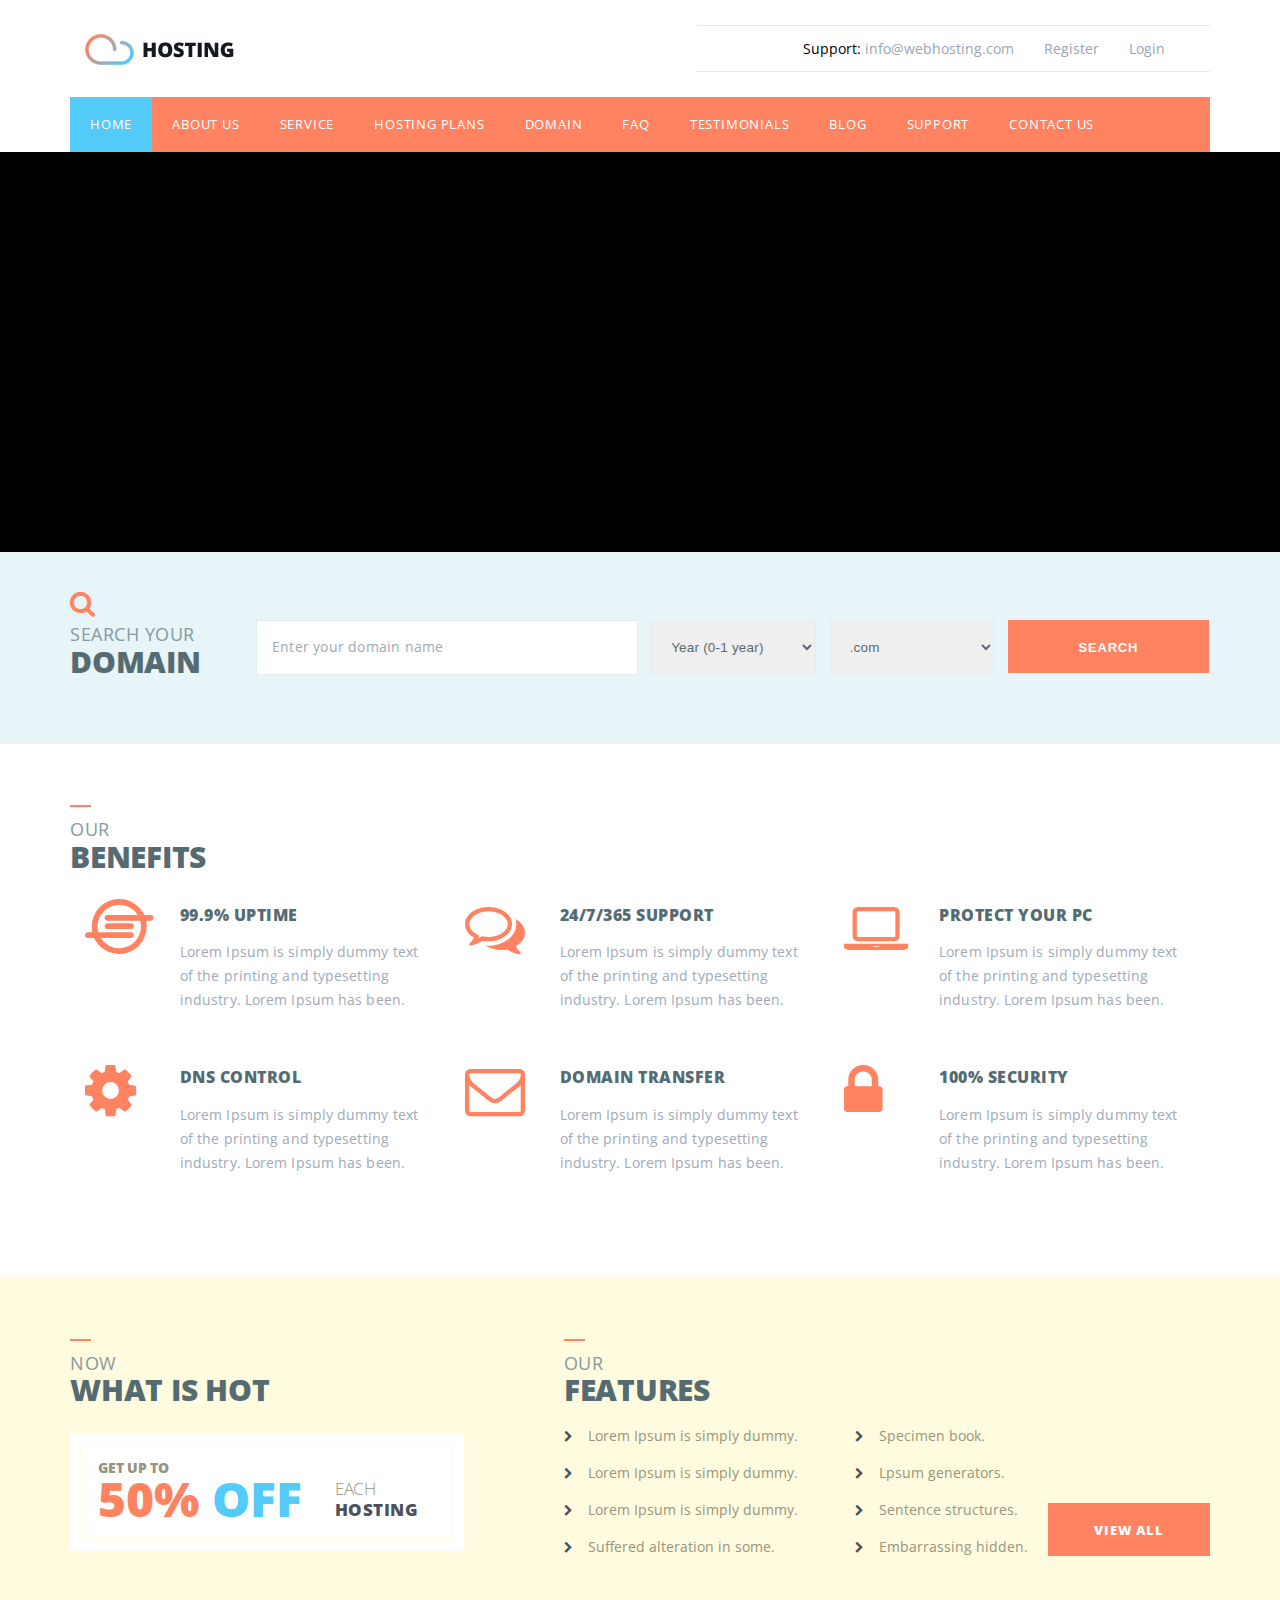
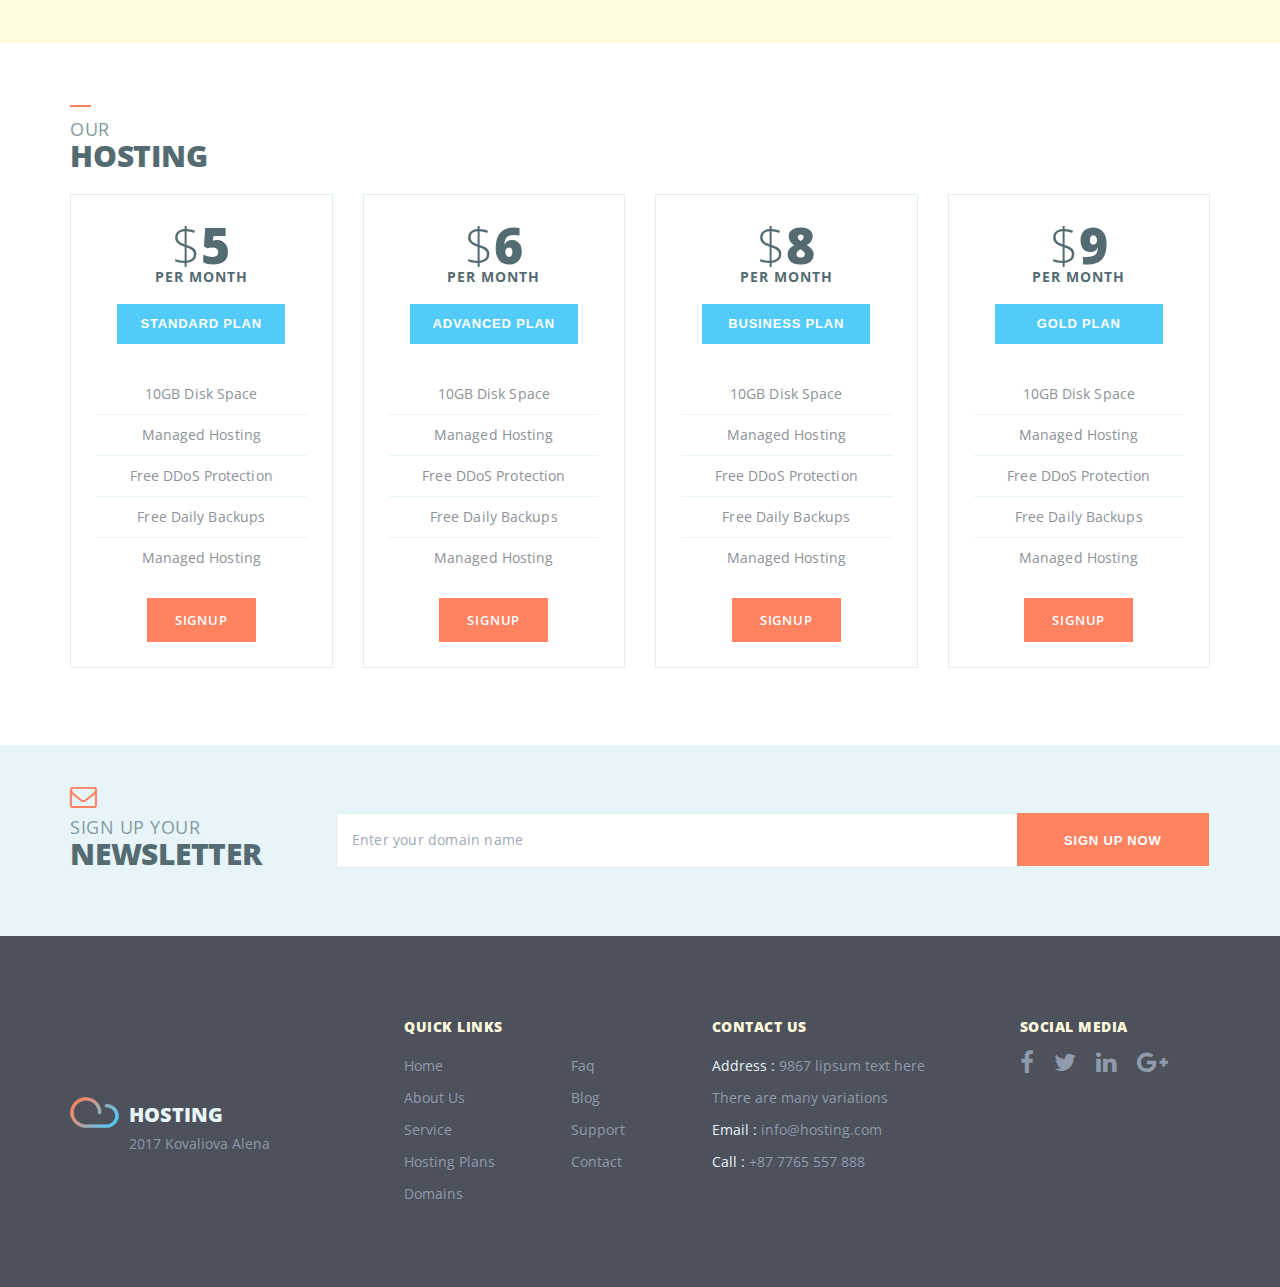
<file: index.html>
<!DOCTYPE html>
<html lang="en">
<head>
    <meta charset="UTF-8">
    <meta name="viewport" content="width=device-width, initial-scale=1.0">
    <link href="https://fonts.googleapis.com/css?family=Open+Sans:300,400,400i,500,600,700,800,900" rel="stylesheet">
    <link rel="stylesheet" href="css/font-awesome.min.css">
    <link rel="stylesheet" href="css/style.css">
    <title>Hosting</title>
</head>
<body>
    <header>
        <div class="container">
            <div class="row rowTopBar clearfix">
                <div class="logo col">
                    <img src="img/logo.png" alt="logo">
                </div>
                <ul class="col topBar">
                    <li class="login">
                        <a href="">Login</a>
                    </li>
                    <li class="register">
                        <a href="">Register</a>
                    </li>
                    <li class="support">
                        Support: <a href="mailto:info@webhosting.com">info@webhosting.com</a>
                    </li>
                </ul>
            </div>
        </div>
    </header>
    <nav>
        <div class="container">
        <ul class="menu clearfix">
            <li class="active"><a href="">Home</a></li>
            <li><a href="">About Us</a></li>
            <li><a href="">Service</a></li>
            <li><a href="">Hosting Plans</a></li>
            <li><a href="">Domain</a></li>
            <li><a href="">FAQ</a></li>
            <li><a href="">Testimonials</a></li>
            <li><a href="">Blog</a></li>
            <li><a href="">Support</a></li>
            <li><a href="">Contact us</a></li>
        </ul>
        </div>
    </nav>

    <section class="mainSlider slider" data-slider="">

    </section>

    <section class="search">
        <div class="container clearfix">
            <div class="headCol">
                <div class="headBlock">
                    <i class="fa fa-search" aria-hidden="true"></i>
                    <p class="smallHead">Search your</p>
                    <p class="boldHead">Domain</p>
                </div>
            </div>
            <div class="col formCol">
                <form action="" method="POST" name="searchForm" class="searchForm">
                    <input type="text" name="domainName" placeholder="Enter your domain name">
                    <select class="yearDomain">
                        <option value="1month">1 month</option>
                        <option value="3month">3 month</option>
                        <option value="6month">6 month</option>
                        <option value="1year" selected>Year (0-1 year)</option>
                        <option value="1-2">2 years</option>
                        <option value="2-3">3 years</option>
                        <option value="unlimited">Unlimited</option>
                    </select>
                    <select class="dotDomain">
                        <option value=".com">.com</option>
                        <option value=".com.ua">.com.ua</option>
                        <option value=".ru">.ru</option>
                        <option value=".net">.net</option>
                        <option value=".org">.org</option>
                    </select>
                    <button type="submit" class="customButton searchButton">Search</button>
                </form>
            </div>
        </div>
    </section>

    <section class="benefits section clearfix">
        <div class="container clearfix">
            <div class="headBlock">
                <p class="smallHead">our</p>
                <p class="boldHead">benefits</p>
            </div>
            <ul class="listIcons clearfix">
                <li class="clearfix">
                    <div class="col colIcon">
                        <i class="fa fa-ioxhost" aria-hidden="true"></i>
                    </div>
                    <div class="col colDescIcon">
                        <p class="iconHead">99.9% Uptime</p>
                        <p class="simpleP">
                            Lorem Ipsum is simply dummy text of the printing and typesetting industry. Lorem Ipsum has been.
                        </p>
                    </div>
                </li>
                <li class="clearfix">
                    <div class="col colIcon">
                        <i class="fa fa-comments-o" aria-hidden="true"></i>
                    </div>
                    <div class="col colDescIcon">
                        <p class="iconHead">24/7/365 Support</p>
                        <p class="simpleP">
                            Lorem Ipsum is simply dummy text of the printing and typesetting industry. Lorem Ipsum has been.
                        </p>
                    </div>
                </li>
                <li class="clearfix">
                    <div class="col colIcon">
                        <i class="fa fa-laptop" aria-hidden="true"></i>
                    </div>
                    <div class="col colDescIcon">
                        <p class="iconHead">protect your pc</p>
                        <p class="simpleP">
                            Lorem Ipsum is simply dummy text of the printing and typesetting industry. Lorem Ipsum has been.
                        </p>
                    </div>
                </li>
                <li class="clearfix">
                    <div class="col colIcon">
                        <i class="fa fa-cog" aria-hidden="true"></i>
                    </div>
                    <div class="col colDescIcon">
                        <p class="iconHead">DNS control</p>
                        <p class="simpleP">
                            Lorem Ipsum is simply dummy text of the printing and typesetting industry. Lorem Ipsum has been.
                        </p>
                    </div>
                </li>
                <li class="clearfix">
                    <div class="col colIcon">
                        <i class="fa fa-envelope-o" aria-hidden="true"></i>
                    </div>
                    <div class="col colDescIcon">
                        <p class="iconHead">domain transfer</p>
                        <p class="simpleP">
                            Lorem Ipsum is simply dummy text of the printing and typesetting industry. Lorem Ipsum has been.
                        </p>
                    </div>
                </li>
                <li class="clearfix">
                    <div class="col colIcon">
                        <i class="fa fa-lock" aria-hidden="true"></i>
                    </div>
                    <div class="col colDescIcon">
                        <p class="iconHead">100% security</p>
                        <p class="simpleP">
                            Lorem Ipsum is simply dummy text of the printing and typesetting industry. Lorem Ipsum has been.
                        </p>
                    </div>
                </li>
            </ul>
        </div>
    </section>

    <section class="section sail">
        <div class="container clearfix">
            <div class="col colSail">
                <div class="headBlock">
                    <p class="smallHead">now</p>
                    <p class="boldHead">what is hot</p>
                </div>
                <div class="row clearfix">
                    <div class="col  colSailCard">
                        <div class="col colBorder">
                            <div class="offer clearfix">
                                <p class="getUpTo">Get up To</p>
                                <div class="col col50percent">
                                    <p class="saleP">50%
                                        <span class="saleP salePBlue">OFF</span>
                                    </p>
                                </div>
                                <div class="col">
                                    <p class="textEach">EACH</p>
                                    <p class="textHosting">HOSTING</p>
                                </div>
                            </div>
                        </div>
                    </div>
                </div>
            </div>

            <div class="col colFeatures">
                <div class="headBlock">
                    <p class="smallHead">our</p>
                    <p class="boldHead">features</p>
                </div>
                <div class="row">
                    <ul class="customList list1">
                        <li>Lorem Ipsum is simply dummy.</li>
                        <li>Lorem Ipsum is simply dummy.</li>
                        <li>Lorem Ipsum is simply dummy.</li>
                        <li>Suffered alteration in some.</li>
                    </ul>
                    <ul class="customList list2">
                        <li>Specimen book.</li>
                        <li>Lpsum generators.</li>
                        <li>Sentence structures.</li>
                        <li>Embarrassing hidden.</li>
                    </ul>
                    <div class="buttonBlock">
                        <a href="" class="customButton">View All</a>
                    </div>

                </div>

            </div>
        </div>
    </section>

    <section class="ourHosting section">
        <div class="container clearfix">
            <div class="headBlock">
                <p class="smallHead">our</p>
                <p class="boldHead">hosting</p>
            </div>
            <div class="row">
                <div class="col col-1-4">
                    <div class="priceBlock">
                        <p class="price"><span>$</span>5</p>
                        <p class="period">Per month</p>
                        <button class="customButton planKinds">Standard plan</button>
                        <p class="simpleP priceP">10GB Disk Space</p>
                        <p class="simpleP priceP">Managed Hosting</p></p>
                        <p class="simpleP priceP">Free DDoS Protection</p>
                        <p class="simpleP priceP">Free Daily Backups</p>
                        <p class="simpleP priceP lastPriceP">Managed Hosting</p>
                        <a class="customButton signUpButton">Signup</a>
                    </div>
                </div>
                <div class="col col-1-4">
                    <div class="priceBlock">
                        <p class="price"><span>$</span>6</p>
                        <p class="period">Per month</p>
                        <button class="customButton planKinds">Advanced plan</button>
                        <p class="simpleP priceP">10GB Disk Space</p>
                        <p class="simpleP priceP">Managed Hosting</p></p>
                        <p class="simpleP priceP">Free DDoS Protection</p>
                        <p class="simpleP priceP">Free Daily Backups</p>
                        <p class="simpleP priceP lastPriceP">Managed Hosting</p>
                        <a class="customButton signUpButton">Signup</a>
                    </div>
                </div>
                <div class="col col-1-4">
                    <div class="priceBlock">
                        <p class="price"><span>$</span>8</p>
                        <p class="period">Per month</p>
                        <button class="customButton planKinds">Business plan</button>
                        <p class="simpleP priceP">10GB Disk Space</p>
                        <p class="simpleP priceP">Managed Hosting</p></p>
                        <p class="simpleP priceP">Free DDoS Protection</p>
                        <p class="simpleP priceP">Free Daily Backups</p>
                        <p class="simpleP priceP lastPriceP">Managed Hosting</p>
                        <a class="customButton signUpButton">Signup</a>
                    </div>
                </div>
                <div class="col col-1-4">
                    <div class="priceBlock">
                        <p class="price"><span>$</span>9</p>
                        <p class="period">Per month</p>
                        <button class="customButton planKinds">Gold plan</button>
                        <p class="simpleP priceP">10GB Disk Space</p>
                        <p class="simpleP priceP">Managed Hosting</p></p>
                        <p class="simpleP priceP">Free DDoS Protection</p>
                        <p class="simpleP priceP">Free Daily Backups</p>
                        <p class="simpleP priceP lastPriceP">Managed Hosting</p>
                        <a class="customButton signUpButton">Signup</a>
                    </div>
                </div>
            </div>
        </div>
    </section>

    <section class="section search signUpNow">
        <div class="container clearfix">
            <div class="headCol">
                <div class="headBlock">
                    <i class="fa fa-envelope-o" aria-hidden="true"></i>
                    <p class="smallHead">Sign Up Your</p>
                    <p class="boldHead">NewsLetter</p>
                </div>
            </div>
            <div class="col formCol">
                <form action="" method="POST" name="searchForm" class="searchForm">
                    <input type="text" name="domainName" placeholder="Enter your domain name">
                    <button type="submit" class="customButton searchButton">Sign Up Now</button>
                </form>
            </div>
        </div>
    </section>

    <footer class="section">
        <div class="container clearfix">
            <div class="col logoFooter">
                <img src="img/logo_footer.png" alt="logo">
                <div class="div logoText">
                    <p class="logoHosting">HOSTING</p>
                    <p class="license">2017 <a href="">Kovaliova Alena</a></p>
                </div>

            </div>
            <div class="col quickLinks">
                <p class="footerP">quick Links</p>
                <ul class="footerList firstFooterList">
                    <li><a href="">Home</a></li>
                    <li><a href="">About Us</a></li>
                    <li><a href="">Service</a></li>
                    <li><a href="">Hosting Plans</a></li>
                    <li><a href="">Domains</a></li>
                </ul>
                <ul class="footerList secondFooterList">
                    <li><a href="">Faq</a></li>
                    <li><a href="">Blog</a></li>
                    <li><a href="">Support</a></li>
                    <li><a href="">Contact</a></li>
                </ul>
            </div>
            <div class="col contactsFooter">
                <p class="footerP">contact us</p>
                <p class="footerContact address"><span>Address : </span>9867 lipsum text here</p>
                <p class="footerContact address1">There are many variations</p>
                <p class="footerContact email"><span>Email : </span><a href="mailo:info@hosting.com">info@hosting.com</a></p>
                <p class="footerContact tel"><span>Call : </span><a href="tel:+877765557888">+87 7765 557 888</a></p>
            </div>

            <div class="col social">
                <p class="footerP">social media</p>
                <ul class="socialList clearfix">
                    <li><a href=""><i class="fa fa-facebook" aria-hidden="true"></i></a></li>
                    <li><a href=""><i class="fa fa-twitter" aria-hidden="true"></i></a></li>
                    <li><a href=""><i class="fa fa-linkedin" aria-hidden="true"></i></a></li>
                    <li><a href=""><i class="fa fa-google-plus" aria-hidden="true"></i></a></li>
                </ul>
            </div>
        </div>
    </footer>
    <script src="js/main.js"></script>
</body>
</html>
</file>
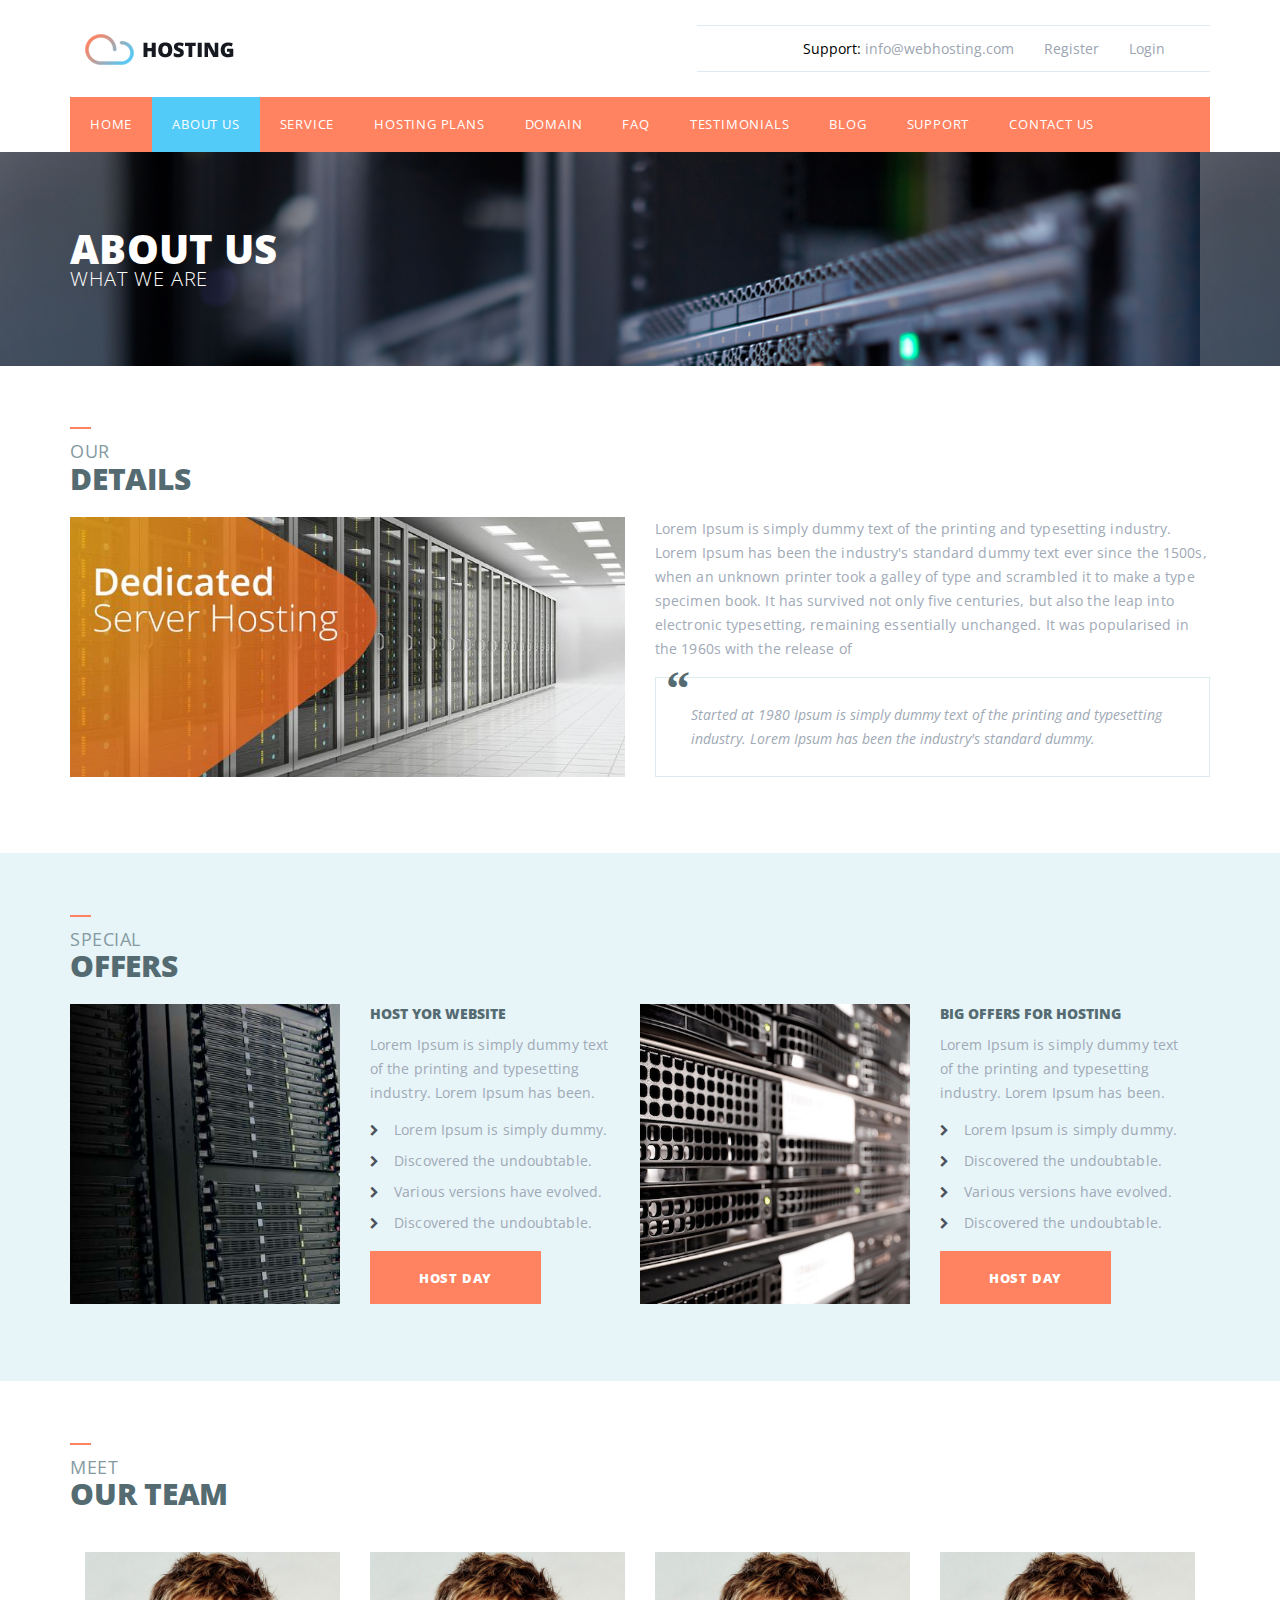
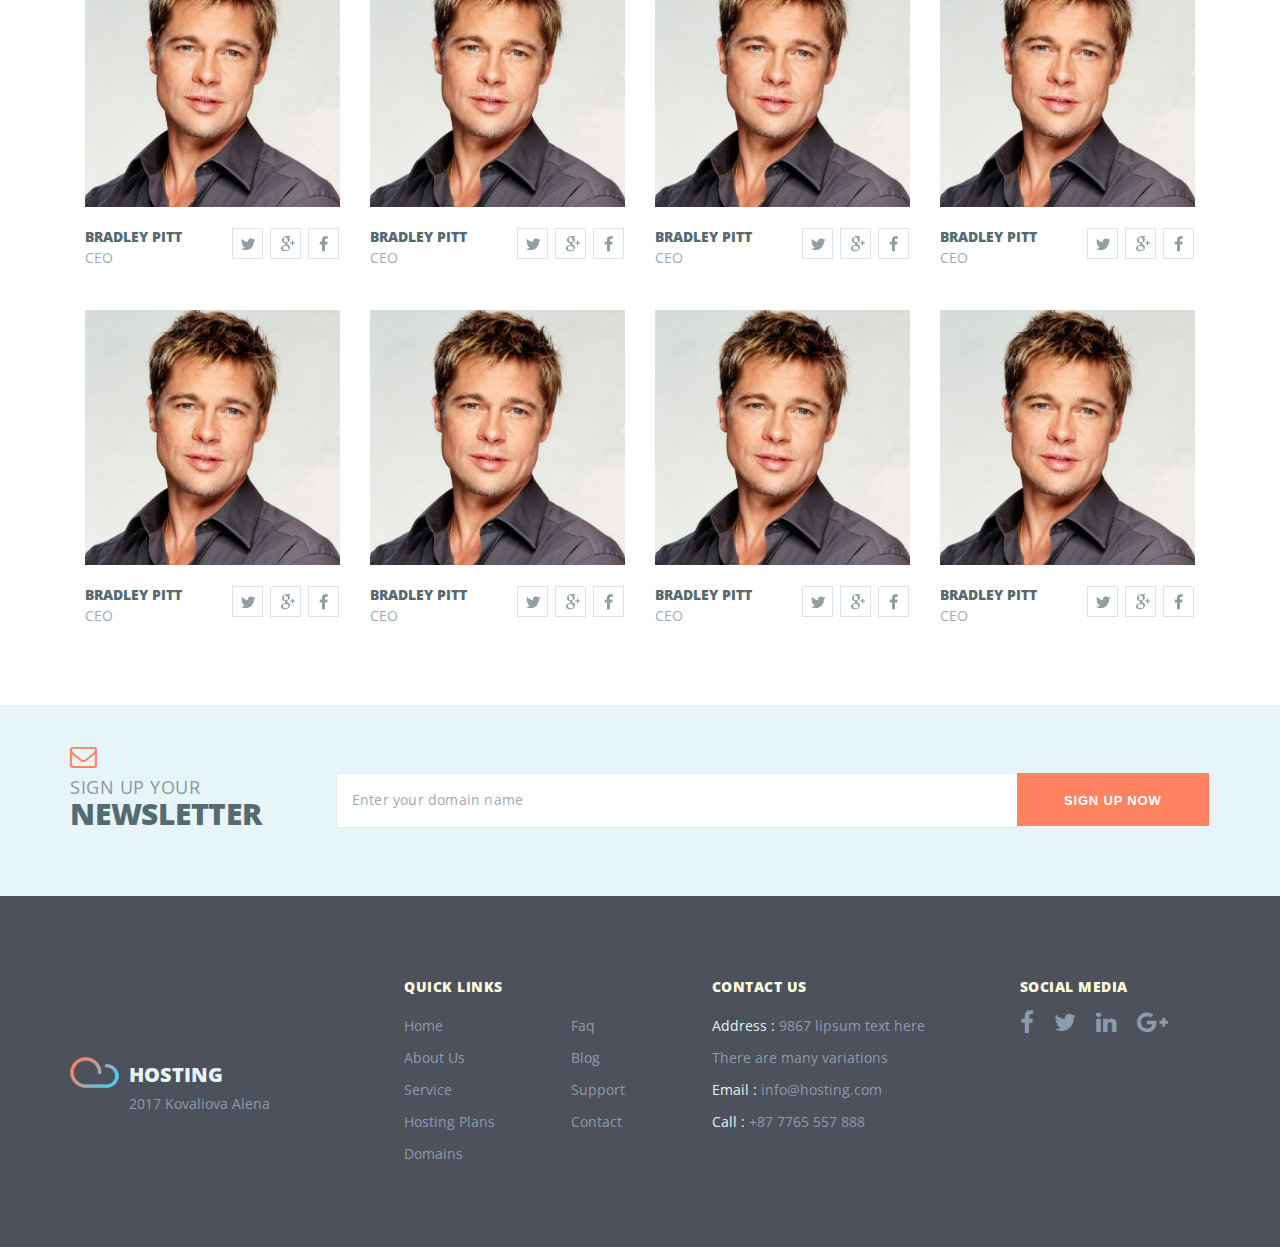
<file: about.html>
<!DOCTYPE html>
<html lang="en">
<head>
    <meta charset="UTF-8">
    <meta name="viewport" content="width=device-width, initial-scale=1.0">
    <link href="https://fonts.googleapis.com/css?family=Open+Sans:300,400,400i,500,600,700,800,900" rel="stylesheet">
    <link rel="stylesheet" href="css/font-awesome.min.css">
    <link rel="stylesheet" href="css/style.css">
    <title>About US</title>
</head>
<body>
    <header>
        <div class="container">
            <div class="row rowTopBar clearfix">
                <div class="logo col">
                    <img src="img/logo.png" alt="logo">
                </div>
                <ul class="col topBar">
                    <li class="login">
                        <a href="">Login</a>
                    </li>
                    <li class="register">
                        <a href="">Register</a>
                    </li>
                    <li class="support">
                        Support: <a href="mailto:info@webhosting.com">info@webhosting.com</a>
                    </li>
                </ul>
            </div>
        </div>
    </header>
    <nav>
        <div class="container">
            <ul class="menu clearfix">
                <li><a href="">Home</a></li>
                <li  class="active"><a href="about.html">About Us</a></li>
                <li><a href="service.html">Service</a></li>
                <li><a href="hostingPlans.html">Hosting Plans</a></li>
                <li><a href="">Domain</a></li>
                <li><a href="">FAQ</a></li>
                <li><a href="">Testimonials</a></li>
                <li><a href="">Blog</a></li>
                <li><a href="">Support</a></li>
                <li><a href="">Contact us</a></li>
            </ul>
        </div>
    </nav>

    <div class="blockH1 aboutUsPage">
        <div class="container">
            <h1>About US</h1>
            <p>what we are</p>
        </div>
    </div>

    <section class="section details">
        <div class="container clearfix">
            <div class="headBlock">
                <p class="smallHead">our</p>
                <p class="boldHead">details</p>
            </div>
            <div class="row rowDetails">
                <div class="col col-1-2 detailsImg">
                    <img src="img/about/about4.jpg"  alt="details">
                </div>
                <div class="col col-1-2 detailsText">
                    <p class="simpleP">
                        Lorem Ipsum is simply dummy text of the printing and typesetting industry. Lorem Ipsum has been the industry's standard dummy text ever since the 1500s, when an unknown printer took a galley of type and scrambled it to make a type specimen book. It has survived not only five centuries, but also the leap into electronic typesetting, remaining essentially unchanged. It was popularised in the 1960s with the release of
                    </p>
                    <blockquote class="blockquote blockquoteAbout">
                        Started at 1980 Ipsum is simply dummy text of the printing and typesetting industry. Lorem Ipsum has been the industry's standard dummy.
                    </blockquote>
                </div>
            </div>
        </div>
    </section>

    <section class="section offers">
        <div class="container clearfix">
            <div class="headBlock">
                <p class="smallHead">special</p>
                <p class="boldHead">offers</p>
            </div>
            <div class="row rowOffers clearfix">
                <div class="col col-1-2 padding clearfix">
                    <div class="col col-1-2 offersImg">
                        <img src="img/about/hosting4.jpg" alt="hosting">
                    </div>
                    <div class="col col-1-2 offersText">
                        <p class="simpleBoldP">Host Yor Website</p>
                        <p class="simpleP">
                            Lorem Ipsum is simply dummy text of the printing and typesetting industry. Lorem Ipsum has been.
                        </p>
                        <ul class="customList">
                            <li class="simpleP">Lorem Ipsum is simply dummy.</li>
                            <li class="simpleP">Discovered the undoubtable.</li>
                            <li class="simpleP">Various versions have evolved.</li>
                            <li class="simpleP">Discovered the undoubtable.</li>
                        </ul>
                        <a href="" class="customButton">Host Day</a>
                    </div>
                </div>
                <div class="col col-1-2 padding">
                    <div class="col col-1-2 offersImg">
                        <img src="img/about/hosting3.jpg" alt="hosting">
                    </div>
                    <div class="col col-1-2 offersText">
                        <p class="simpleBoldP">Big offers for hosting</p>
                        <p class="simpleP">
                            Lorem Ipsum is simply dummy text of the printing and typesetting industry. Lorem Ipsum has been.
                        </p>
                        <ul class="customList">
                            <li class="simpleP">Lorem Ipsum is simply dummy.</li>
                            <li class="simpleP">Discovered the undoubtable.</li>
                            <li class="simpleP">Various versions have evolved.</li>
                            <li class="simpleP">Discovered the undoubtable.</li>
                        </ul>
                        <a href="" class="customButton">Host Day</a>
                    </div>
                </div>
            </div>
        </div>
    </section>

    <section class="section team">
        <div class="container clearfix">
            <div class="headBlock">
                <p class="smallHead">meet</p>
                <p class="boldHead">our team</p>
            </div>
            <div class="row">
                <ul class="listTeam clearfix">
                    <li class=" col col-1-4 member">
                        <img src="img/members/member2.jpg" alt="memberLeo" class="teamImg">
                        <div class="memberName">
                            <p class="simpleBoldP">Bradley Pitt</p>
                            <p class="simpleP">CEO</p>
                        </div>
                        <ul class="socialMember">
                            <li><a href=""><img src="img/about/socialTw.png" alt="twitter"></a></li>
                            <li><a href=""><img src="img/about/socialGoogle.png" alt="google"></a></li>
                            <li><a href=""><img src="img/about/socialFacebook.png" alt="facebbok"></a></li>
                        </ul>
                    </li>
                    <li class=" col col-1-4 member">
                        <img src="img/members/member2.jpg" alt="memberLeo" class="teamImg">
                        <div class="memberName">
                            <p class="simpleBoldP">Bradley Pitt</p>
                            <p class="simpleP">CEO</p>
                        </div>
                        <ul class="socialMember">
                            <li><a href=""><img src="img/about/socialTw.png" alt="twitter"></a></li>
                            <li><a href=""><img src="img/about/socialGoogle.png" alt="google"></a></li>
                            <li><a href=""><img src="img/about/socialFacebook.png" alt="facebbok"></a></li>
                        </ul>
                    </li>
                    <li class=" col col-1-4 member">
                        <img src="img/members/member2.jpg" alt="memberLeo" class="teamImg">
                        <div class="memberName">
                            <p class="simpleBoldP">Bradley Pitt</p>
                            <p class="simpleP">CEO</p>
                        </div>
                        <ul class="socialMember">
                            <li><a href=""><img src="img/about/socialTw.png" alt="twitter"></a></li>
                            <li><a href=""><img src="img/about/socialGoogle.png" alt="google"></a></li>
                            <li><a href=""><img src="img/about/socialFacebook.png" alt="facebbok"></a></li>
                        </ul>
                    </li>
                    <li class=" col col-1-4 member">
                        <img src="img/members/member2.jpg" alt="memberLeo" class="teamImg">
                        <div class="memberName">
                            <p class="simpleBoldP">Bradley Pitt</p>
                            <p class="simpleP">CEO</p>
                        </div>
                        <ul class="socialMember">
                            <li><a href=""><img src="img/about/socialTw.png" alt="twitter"></a></li>
                            <li><a href=""><img src="img/about/socialGoogle.png" alt="google"></a></li>
                            <li><a href=""><img src="img/about/socialFacebook.png" alt="facebbok"></a></li>
                        </ul>
                    </li>
                    <li class=" col col-1-4 member">
                        <img src="img/members/member2.jpg" alt="memberLeo" class="teamImg">
                        <div class="memberName">
                            <p class="simpleBoldP">Bradley Pitt</p>
                            <p class="simpleP">CEO</p>
                        </div>
                        <ul class="socialMember">
                            <li><a href=""><img src="img/about/socialTw.png" alt="twitter"></a></li>
                            <li><a href=""><img src="img/about/socialGoogle.png" alt="google"></a></li>
                            <li><a href=""><img src="img/about/socialFacebook.png" alt="facebbok"></a></li>
                        </ul>
                    </li>
                    <li class=" col col-1-4 member">
                        <img src="img/members/member2.jpg" alt="memberLeo" class="teamImg">
                        <div class="memberName">
                            <p class="simpleBoldP">Bradley Pitt</p>
                            <p class="simpleP">CEO</p>
                        </div>
                        <ul class="socialMember">
                            <li><a href=""><img src="img/about/socialTw.png" alt="twitter"></a></li>
                            <li><a href=""><img src="img/about/socialGoogle.png" alt="google"></a></li>
                            <li><a href=""><img src="img/about/socialFacebook.png" alt="facebbok"></a></li>
                        </ul>
                    </li>
                    <li class=" col col-1-4 member">
                        <img src="img/members/member2.jpg" alt="memberLeo" class="teamImg">
                        <div class="memberName">
                            <p class="simpleBoldP">Bradley Pitt</p>
                            <p class="simpleP">CEO</p>
                        </div>
                        <ul class="socialMember">
                            <li><a href=""><img src="img/about/socialTw.png" alt="twitter"></a></li>
                            <li><a href=""><img src="img/about/socialGoogle.png" alt="google"></a></li>
                            <li><a href=""><img src="img/about/socialFacebook.png" alt="facebbok"></a></li>
                        </ul>
                    </li>
                    <li class=" col col-1-4 member">
                        <img src="img/members/member2.jpg" alt="memberLeo" class="teamImg">
                        <div class="memberName">
                            <p class="simpleBoldP">Bradley Pitt</p>
                            <p class="simpleP">CEO</p>
                        </div>
                        <ul class="socialMember">
                            <li><a href=""><img src="img/about/socialTw.png" alt="twitter"></a></li>
                            <li><a href=""><img src="img/about/socialGoogle.png" alt="google"></a></li>
                            <li><a href=""><img src="img/about/socialFacebook.png" alt="facebbok"></a></li>
                        </ul>
                    </li>
                </ul>
            </div>
        </div>
    </section>

    <section class="section search signUpNow">
        <div class="container clearfix">
            <div class="headCol">
                <div class="headBlock">
                    <i class="fa fa-envelope-o" aria-hidden="true"></i>
                    <p class="smallHead">Sign Up Your</p>
                    <p class="boldHead">NewsLetter</p>
                </div>
            </div>
            <div class="col formCol">
                <form action="" method="POST" name="searchForm" class="searchForm">
                    <input type="text" name="domainName" placeholder="Enter your domain name">
                    <button type="submit" class="customButton searchButton">Sign Up Now</button>
                </form>
            </div>
        </div>
    </section>

    <footer class="section">
        <div class="container clearfix">
            <div class="col logoFooter">
                <img src="img/logo_footer.png" alt="logo">
                <div class="div logoText">
                    <p class="logoHosting">HOSTING</p>
                    <p class="license">2017 <a href="">Kovaliova Alena</a></p>
                </div>
            </div>
            <div class="col quickLinks">
                <p class="footerP">quick Links</p>
                <ul class="footerList firstFooterList">
                    <li><a href="">Home</a></li>
                    <li><a href="">About Us</a></li>
                    <li><a href="">Service</a></li>
                    <li><a href="">Hosting Plans</a></li>
                    <li><a href="">Domains</a></li>
                </ul>
                <ul class="footerList secondFooterList">
                    <li><a href="">Faq</a></li>
                    <li><a href="">Blog</a></li>
                    <li><a href="">Support</a></li>
                    <li><a href="">Contact</a></li>
                </ul>
            </div>
            <div class="col contactsFooter">
                <p class="footerP">contact us</p>
                <p class="footerContact address"><span>Address : </span>9867 lipsum text here</p>
                <p class="footerContact address1">There are many variations</p>
                <p class="footerContact email"><span>Email : </span><a href="mailo:info@hosting.com">info@hosting.com</a></p>
                <p class="footerContact tel"><span>Call : </span><a href="tel:+877765557888">+87 7765 557 888</a></p>
            </div>

            <div class="col social">
                <p class="footerP">social media</p>
                <ul class="socialList clearfix">
                    <li><a href=""><i class="fa fa-facebook" aria-hidden="true"></i></a></li>
                    <li><a href=""><i class="fa fa-twitter" aria-hidden="true"></i></a></li>
                    <li><a href=""><i class="fa fa-linkedin" aria-hidden="true"></i></a></li>
                    <li><a href=""><i class="fa fa-google-plus" aria-hidden="true"></i></a></li>
                </ul>
            </div>
        </div>
    </footer>
    <script src="js/main.js"></script>
</body>
</html>
</file>
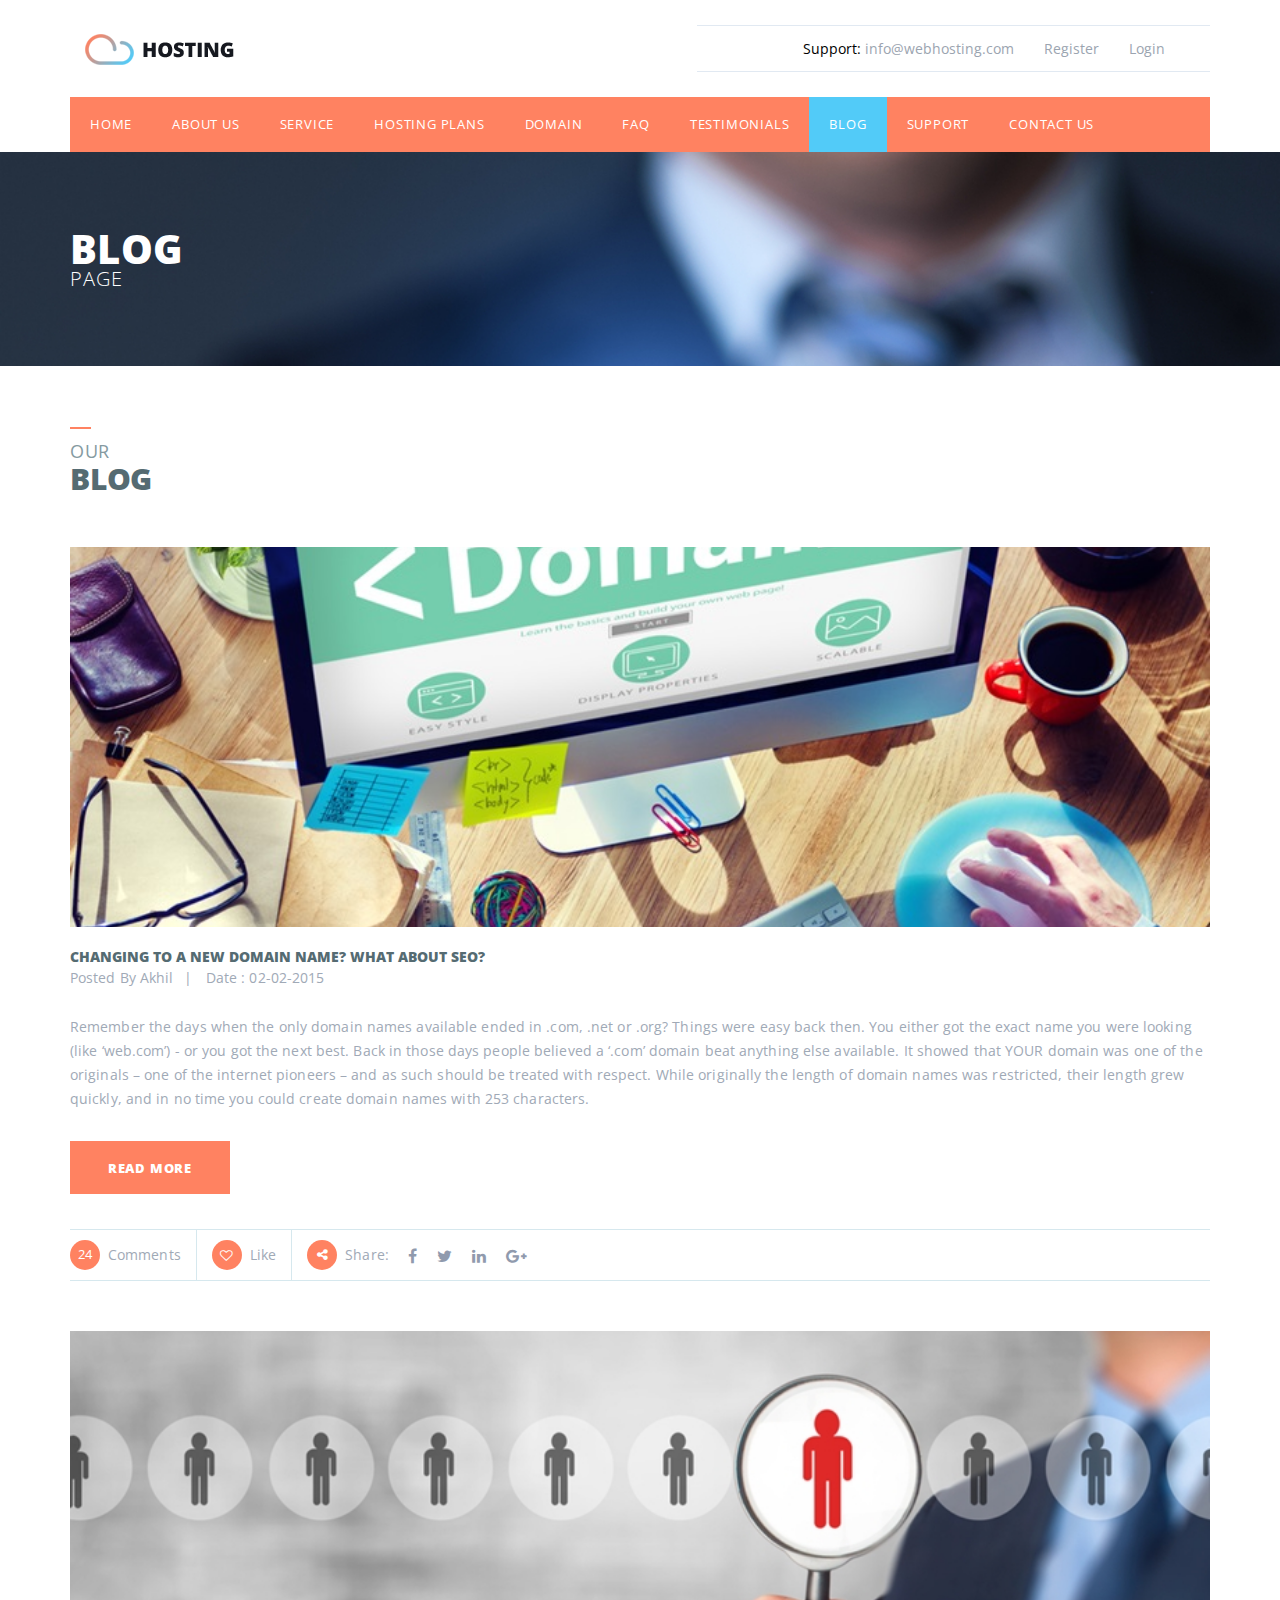
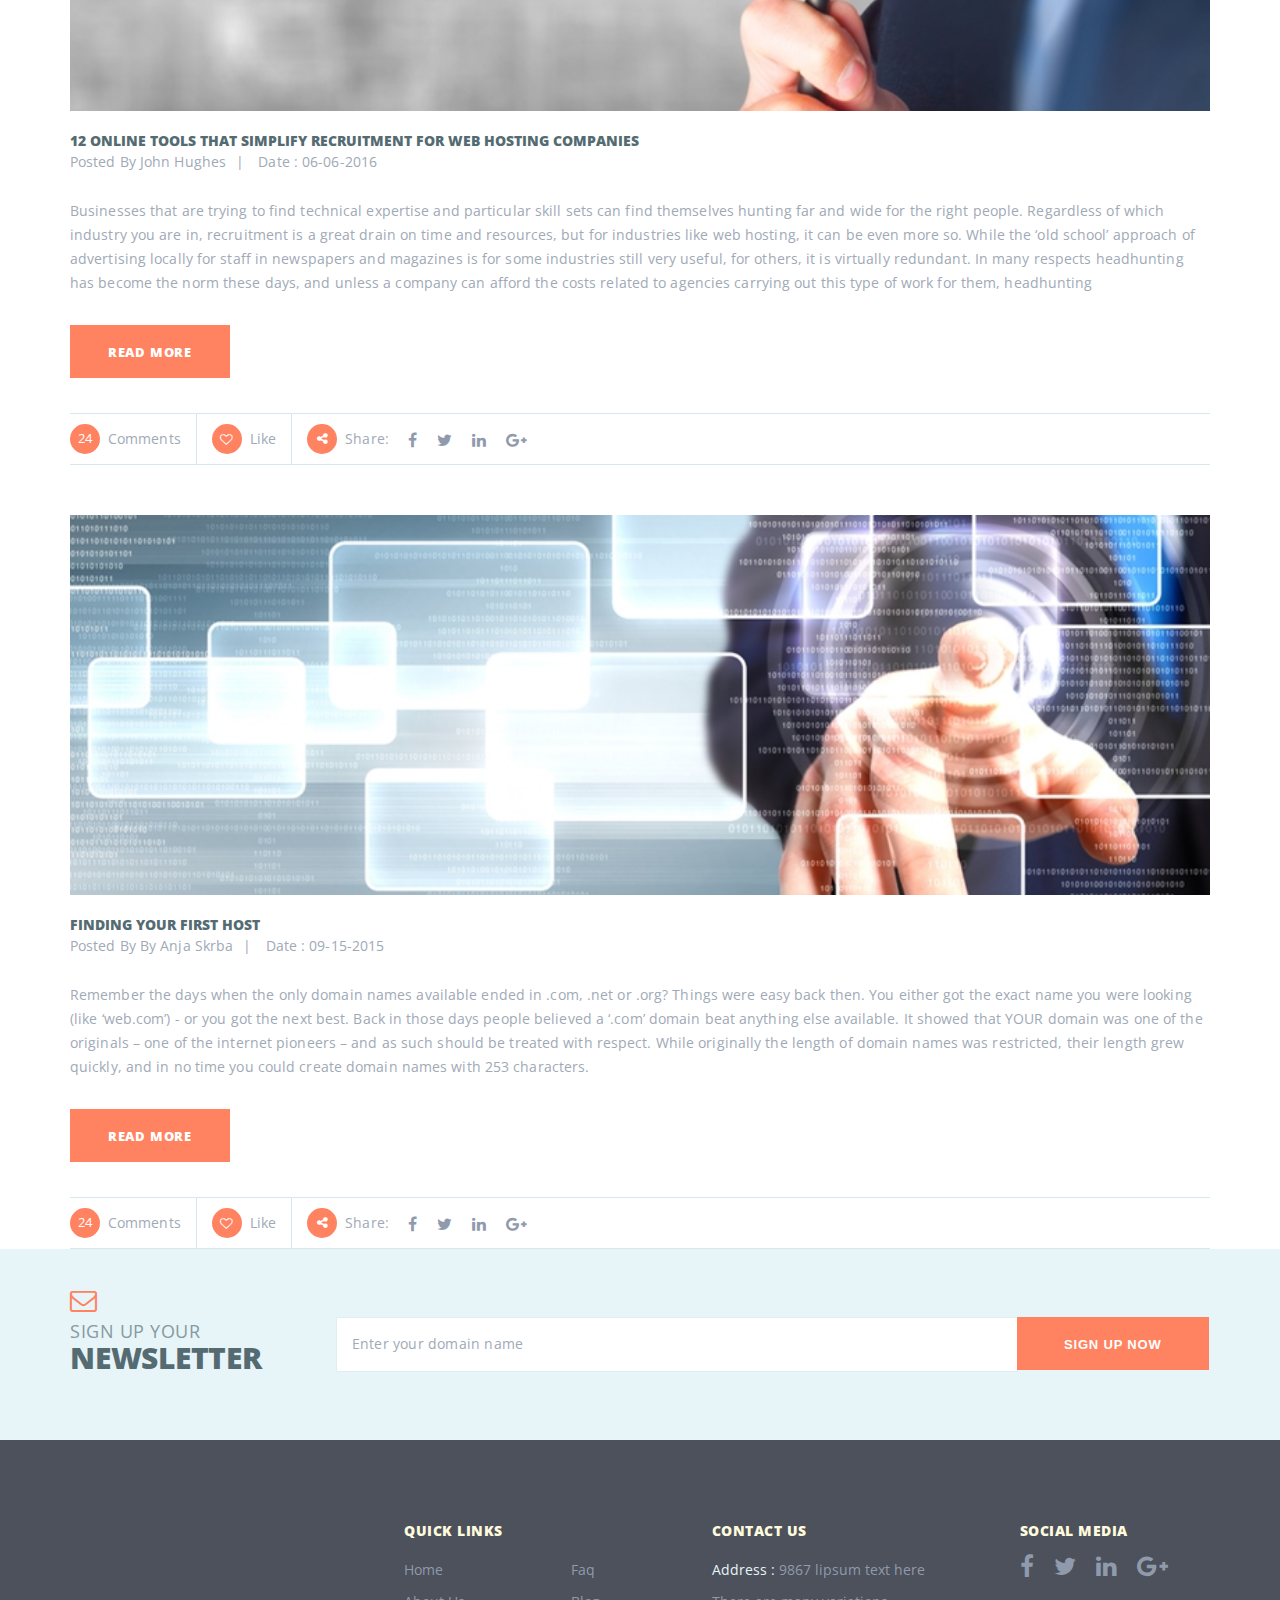
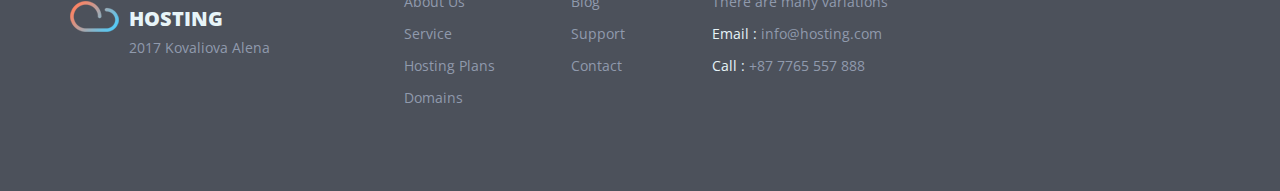
<file: blog.html>
<!DOCTYPE html>
<html lang="en">
<head>
    <meta charset="UTF-8">
    <meta name="viewport" content="width=device-width, initial-scale=1.0">
    <link href="https://fonts.googleapis.com/css?family=Open+Sans:300,400,400i,500,600,700,800,900" rel="stylesheet">
    <link rel="stylesheet" href="css/font-awesome.min.css">
    <link rel="stylesheet" href="css/style.css">
    <title>Blog</title>
</head>
<body>
<header>
    <div class="container">
        <div class="row rowTopBar clearfix">
            <div class="logo col">
                <img src="img/logo.png" alt="logo">
            </div>
            <ul class="col topBar">
                <li class="login">
                    <a href="">Login</a>
                </li>
                <li class="register">
                    <a href="">Register</a>
                </li>
                <li class="support">
                    Support: <a href="mailto:info@webhosting.com">info@webhosting.com</a>
                </li>
            </ul>
        </div>
    </div>
</header>
<nav>
    <div class="container">
        <ul class="menu clearfix">
            <li><a href="">Home</a></li>
            <li><a href="about.html">About Us</a></li>
            <li><a href="service.html">Service</a></li>
            <li><a href="hostingPlans.html">Hosting Plans</a></li>
            <li><a href="domain.html">Domain</a></li>
            <li><a href="">FAQ</a></li>
            <li><a href="">Testimonials</a></li>
            <li class="active"><a href="blog.html">Blog</a></li>
            <li><a href="">Support</a></li>
            <li><a href="">Contact us</a></li>
        </ul>
    </div>
</nav>

<div class="blockH1 blogPage">
    <div class="container">
        <h1>blog</h1>
        <p>page</p>
    </div>
</div>

<section class="section ourBlog">
    <div class="container clearfix">
        <div class="headBlock">
            <p class="smallHead">our</p>
            <p class="boldHead">blog</p>
        </div>
        <article class="articleBlog">
            <div class="blogImg">
                <img src="img/blog/changeDomain.jpg" alt="domain">
            </div>
            <div class="rowArticleDetails">
                <p class="simpleBoldP"><a href="" class="linkArticle">Changing to a New Domain Name? What about SEO?</a></p>
                <p class="simpleP">Posted By <a href='' class="simpleP authorBlog">Akhil</a> <span class="date">Date : </span><span class="articleDate">02-02-2015</span></p>
            </div>
            <div class="rowTextArticle">
                <p class="simpleP">Remember the days when the only domain names available ended in .com, .net or .org?

                    Things were easy back then. You either got the exact name you were looking (like ‘web.com’) - or you got the next best.

                    Back in those days people believed a ‘.com’ domain beat anything else available. It showed that YOUR domain was one of the originals – one of the internet pioneers – and as such should be treated with respect.
                    While originally the length of domain names was restricted, their length grew quickly, and in no time you could create domain names with 253 characters.</p>
            </div>
            <a href="blogPost.html" class="articleButton customButton">Read More</a>
            <div class="rowBlogSocial">
                <ul class="blogSocialList clearfix">
                    <li class="firstLiBlob">
                        <a href=""><div class="circleSmall">24</div><span  class="simpleP blogSocial">Comments</span></a>
                    </li>
                    <li>
                        <a href=""><div class="circleSmall"><i class="fa fa-heart-o" aria-hidden="true"></i></div><span  class="simpleP blogSocial">Like</span></a>
                    </li>
                    <li class="lastLiBlog">
                        <a href=""><div class="circleSmall"><i class="fa fa-share-alt" aria-hidden="true"></i></div><span  class="simpleP blogSocial">Share:</span></a>
                        <ul class="socialList clearfix">
                            <li><a href=""><i class="fa fa-facebook" aria-hidden="true"></i></a></li>
                            <li><a href=""><i class="fa fa-twitter" aria-hidden="true"></i></a></li>
                            <li><a href=""><i class="fa fa-linkedin" aria-hidden="true"></i></a></li>
                            <li><a href=""><i class="fa fa-google-plus" aria-hidden="true"></i></a></li>
                        </ul>
                    </li>
                </ul>
            </div>
        </article>
        <article class="articleBlog">
            <div class="blogImg">
                <img src="img/blog/tools.jpg" alt="tools">
            </div>
            <div class="rowArticleDetails">
                <p class="simpleBoldP"><a href="" class="linkArticle">12 Online Tools that Simplify Recruitment for Web Hosting Companies</a></p>
                <p class="simpleP">Posted By <a href='' class="simpleP authorBlog"> John Hughes</a> <span class="date">Date : </span><span class="articleDate">06-06-2016</span></p>
            </div>
            <div class="rowTextArticle">
                <p class="simpleP">Businesses that are trying to find technical expertise and particular skill sets can find themselves hunting far and wide for the right people. Regardless of which industry you are in, recruitment is a great drain on time and resources, but for industries like web hosting, it can be even more so.

                    While the ‘old school’ approach of advertising locally for staff in newspapers and magazines is for some industries still very useful, for others, it is virtually redundant. In many respects headhunting has become the norm these days, and unless a company can afford the costs related to agencies carrying out this type of work for them, headhunting</p>
            </div>
            <a href="" class="articleButton customButton">Read More</a>
            <div class="rowBlogSocial">
                <ul class="blogSocialList clearfix">
                    <li class="firstLiBlob">
                        <a href=""><div class="circleSmall">24</div><span  class="simpleP blogSocial">Comments</span></a>
                    </li>
                    <li>
                        <a href=""><div class="circleSmall"><i class="fa fa-heart-o" aria-hidden="true"></i></div><span  class="simpleP blogSocial">Like</span></a>
                    </li>
                    <li class="lastLiBlog">
                        <a href=""><div class="circleSmall"><i class="fa fa-share-alt" aria-hidden="true"></i></div><span  class="simpleP blogSocial">Share:</span></a>
                        <ul class="socialList clearfix">
                            <li><a href=""><i class="fa fa-facebook" aria-hidden="true"></i></a></li>
                            <li><a href=""><i class="fa fa-twitter" aria-hidden="true"></i></a></li>
                            <li><a href=""><i class="fa fa-linkedin" aria-hidden="true"></i></a></li>
                            <li><a href=""><i class="fa fa-google-plus" aria-hidden="true"></i></a></li>
                        </ul>
                    </li>
                </ul>
            </div>
        </article>
        <article class="articleBlog">
            <div class="blogImg">
                <img src="img/blog/firstHost.jpg" alt="firstHost">
            </div>
            <div class="rowArticleDetails">
                <p class="simpleBoldP"><a href="" class="linkArticle">Finding Your First Host</a></p>
                <p class="simpleP">Posted By <a href='' class="simpleP authorBlog">By Anja Skrba</a> <span class="date">Date : </span><span class="articleDate">09-15-2015</span></p>
            </div>
            <div class="rowTextArticle">
                <p class="simpleP">Remember the days when the only domain names available ended in .com, .net or .org?

                    Things were easy back then. You either got the exact name you were looking (like ‘web.com’) - or you got the next best.

                    Back in those days people believed a ‘.com’ domain beat anything else available. It showed that YOUR domain was one of the originals – one of the internet pioneers – and as such should be treated with respect.
                    While originally the length of domain names was restricted, their length grew quickly, and in no time you could create domain names with 253 characters.</p>
            </div>
            <a href="" class="articleButton customButton">Read More</a>
            <div class="rowBlogSocial">
                <ul class="blogSocialList clearfix">
                    <li class="firstLiBlob">
                        <a href=""><div class="circleSmall">24</div><span  class="simpleP blogSocial">Comments</span></a>
                    </li>
                    <li>
                        <a href=""><div class="circleSmall"><i class="fa fa-heart-o" aria-hidden="true"></i></div><span  class="simpleP blogSocial">Like</span></a>
                    </li>
                    <li class="lastLiBlog">
                        <a href=""><div class="circleSmall"><i class="fa fa-share-alt" aria-hidden="true"></i></div><span  class="simpleP blogSocial">Share:</span></a>
                        <ul class="socialList clearfix">
                            <li><a href=""><i class="fa fa-facebook" aria-hidden="true"></i></a></li>
                            <li><a href=""><i class="fa fa-twitter" aria-hidden="true"></i></a></li>
                            <li><a href=""><i class="fa fa-linkedin" aria-hidden="true"></i></a></li>
                            <li><a href=""><i class="fa fa-google-plus" aria-hidden="true"></i></a></li>
                        </ul>
                    </li>
                </ul>
            </div>
        </article>
    </div>
</section>

<section class="section search signUpNow">
    <div class="container clearfix">
        <div class="headCol">
            <div class="headBlock">
                <i class="fa fa-envelope-o" aria-hidden="true"></i>
                <p class="smallHead">Sign Up Your</p>
                <p class="boldHead">NewsLetter</p>
            </div>
        </div>
        <div class="col formCol">
            <form action="" method="POST" name="searchForm" class="searchForm">
                <input type="text" name="domainName" placeholder="Enter your domain name">
                <button type="submit" class="customButton searchButton">Sign Up Now</button>
            </form>
        </div>
    </div>
</section>

<footer class="section">
    <div class="container clearfix">
        <div class="col logoFooter">
            <img src="img/logo_footer.png" alt="logo">
            <div class="div logoText">
                <p class="logoHosting">HOSTING</p>
                <p class="license">2017 <a href="">Kovaliova Alena</a></p>
            </div>
        </div>
        <div class="col quickLinks">
            <p class="footerP">quick Links</p>
            <ul class="footerList firstFooterList">
                <li><a href="">Home</a></li>
                <li><a href="">About Us</a></li>
                <li><a href="">Service</a></li>
                <li><a href="">Hosting Plans</a></li>
                <li><a href="">Domains</a></li>
            </ul>
            <ul class="footerList secondFooterList">
                <li><a href="">Faq</a></li>
                <li><a href="">Blog</a></li>
                <li><a href="">Support</a></li>
                <li><a href="">Contact</a></li>
            </ul>
        </div>
        <div class="col contactsFooter">
            <p class="footerP">contact us</p>
            <p class="footerContact address"><span>Address : </span>9867 lipsum text here</p>
            <p class="footerContact address1">There are many variations</p>
            <p class="footerContact email"><span>Email : </span><a href="mailo:info@hosting.com">info@hosting.com</a></p>
            <p class="footerContact tel"><span>Call : </span><a href="tel:+877765557888">+87 7765 557 888</a></p>
        </div>

        <div class="col social">
            <p class="footerP">social media</p>
            <ul class="socialList clearfix">
                <li><a href=""><i class="fa fa-facebook" aria-hidden="true"></i></a></li>
                <li><a href=""><i class="fa fa-twitter" aria-hidden="true"></i></a></li>
                <li><a href=""><i class="fa fa-linkedin" aria-hidden="true"></i></a></li>
                <li><a href=""><i class="fa fa-google-plus" aria-hidden="true"></i></a></li>
            </ul>
        </div>
    </div>
</footer>
<script src="js/main.js"></script>
</body>
</html>
</file>
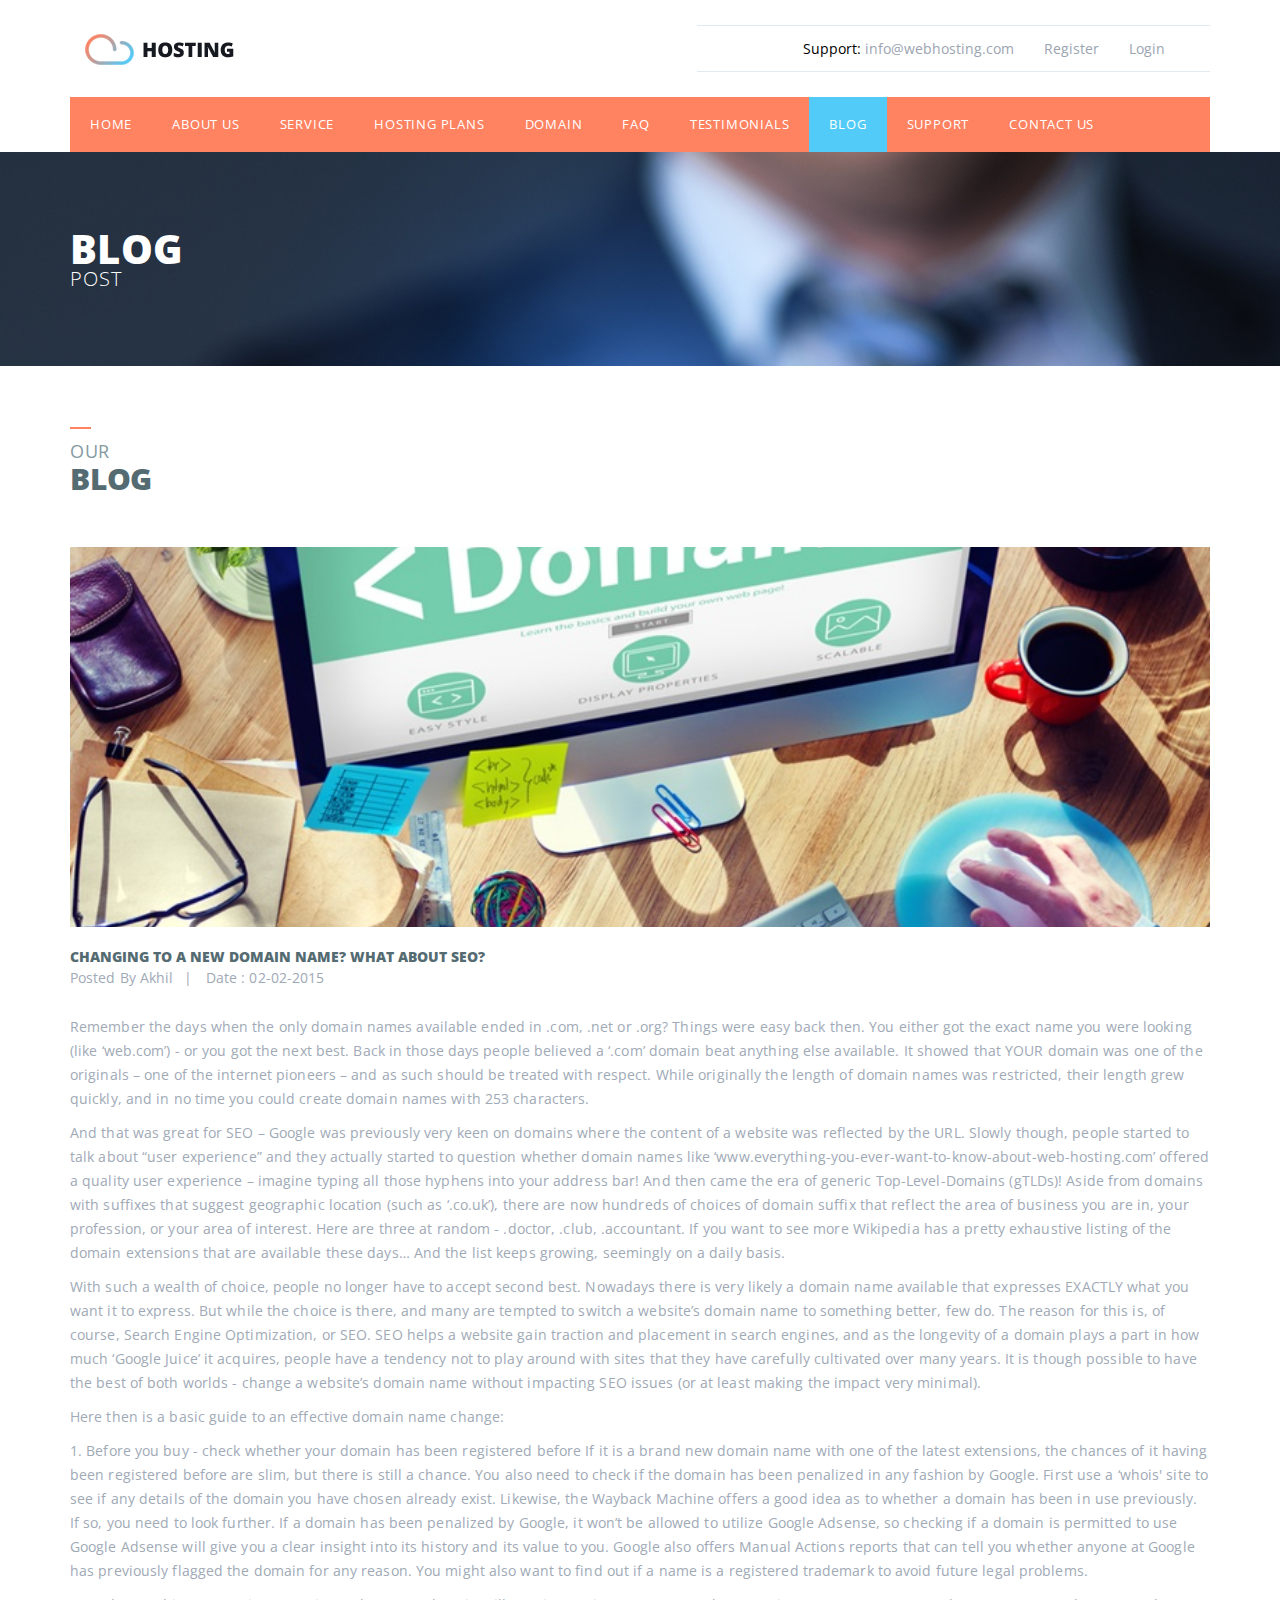
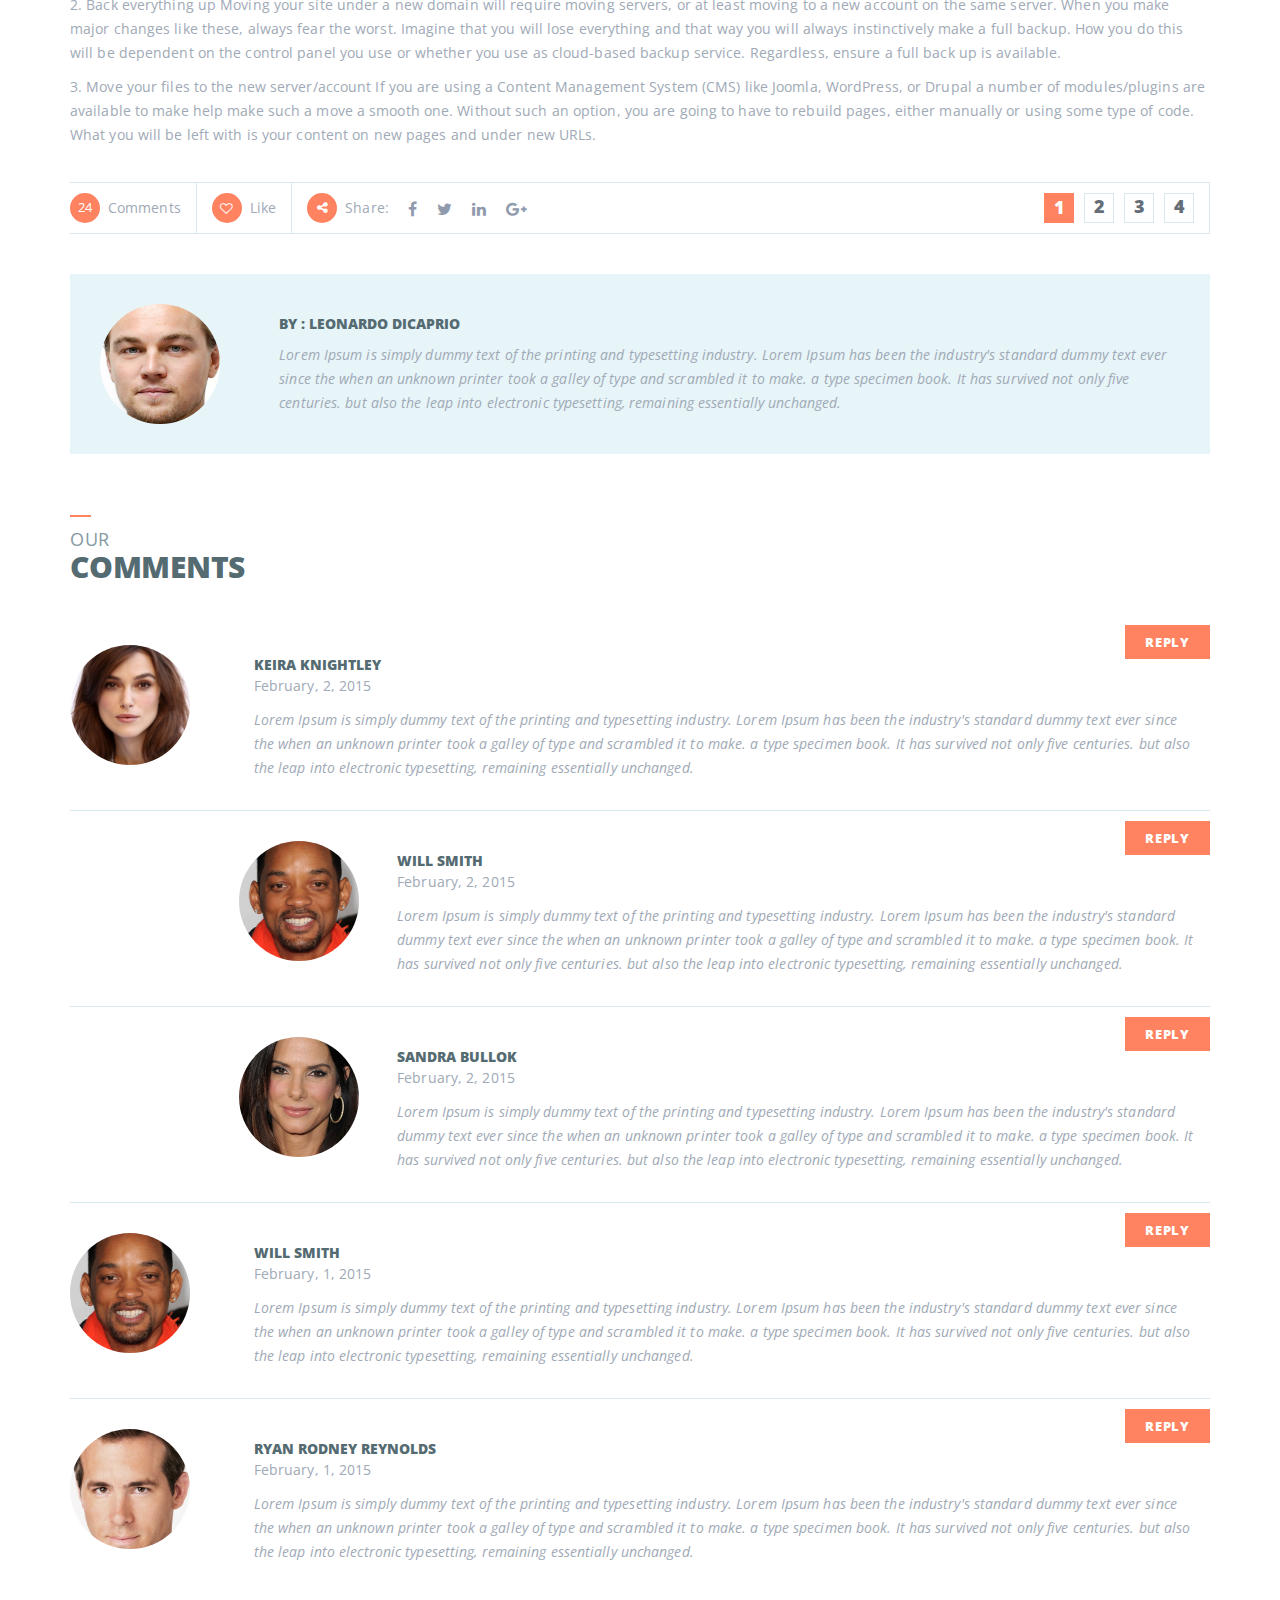
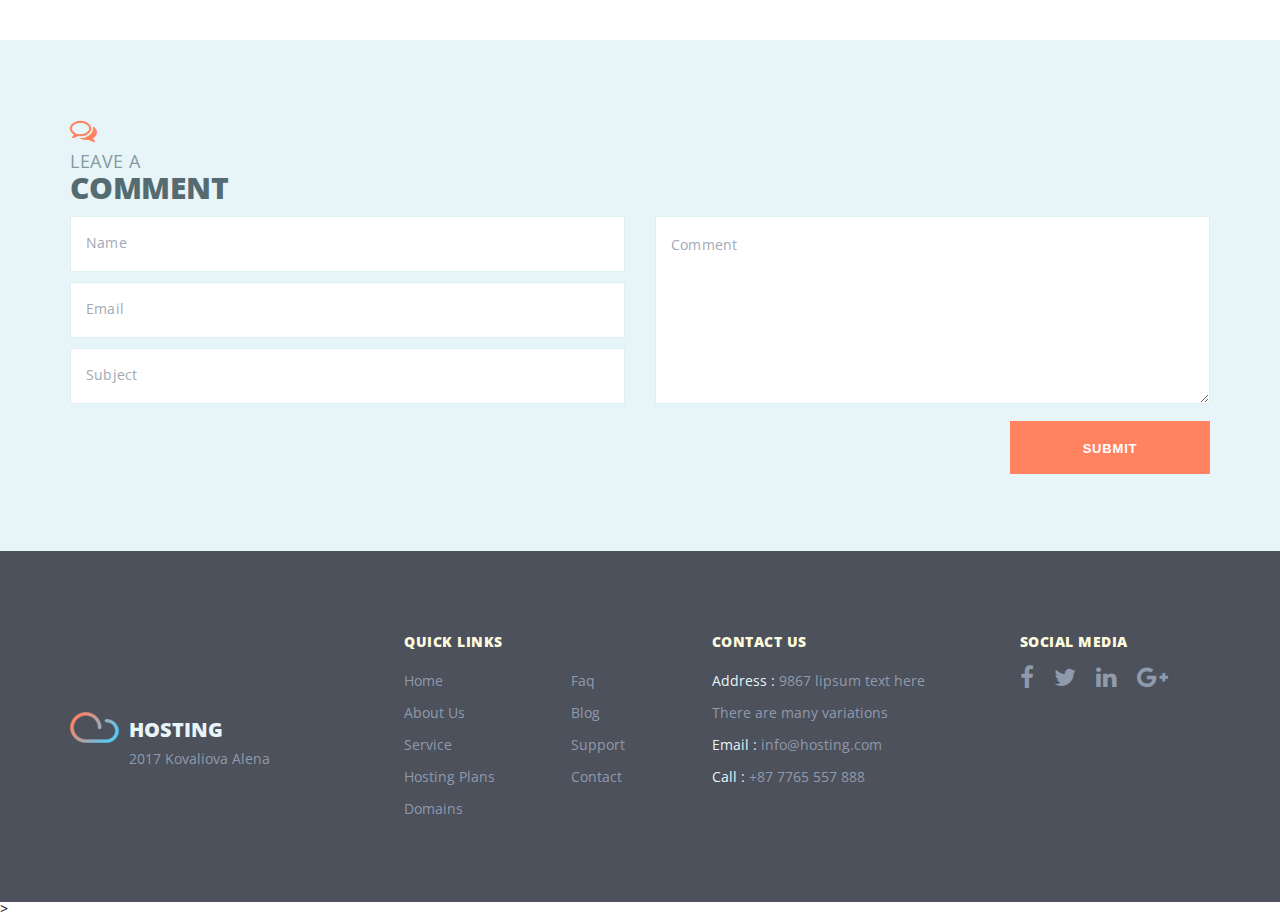
<file: blogPost.html>
<!DOCTYPE html>
<html lang="en">
<head>
    <meta charset="UTF-8">
    <meta name="viewport" content="width=device-width, initial-scale=1.0">
    <link href="https://fonts.googleapis.com/css?family=Open+Sans:300,400,400i,500,600,700,800,900" rel="stylesheet">
    <link rel="stylesheet" href="css/font-awesome.min.css">
    <link rel="stylesheet" href="css/style.css">
    <title>Blog Post</title>
</head>
<body>
<header>
    <div class="container">
        <div class="row rowTopBar clearfix">
            <div class="logo col">
                <img src="img/logo.png" alt="logo">
            </div>
            <ul class="col topBar">
                <li class="login">
                    <a href="">Login</a>
                </li>
                <li class="register">
                    <a href="">Register</a>
                </li>
                <li class="support">
                    Support: <a href="mailto:info@webhosting.com">info@webhosting.com</a>
                </li>
            </ul>
        </div>
    </div>
</header>
<nav>
    <div class="container">
        <ul class="menu clearfix">
            <li><a href="index.html">Home</a></li>
            <li><a href="about.html">About Us</a></li>
            <li><a href="service.html">Service</a></li>
            <li><a href="hostingPlans.html">Hosting Plans</a></li>
            <li><a href="domain.html">Domain</a></li>
            <li><a href="">FAQ</a></li>
            <li><a href="">Testimonials</a></li>
            <li class="active"><a href="blog.html">Blog</a></li>
            <li><a href="">Support</a></li>
            <li><a href="">Contact us</a></li>
        </ul>
    </div>
</nav>

<div class="blockH1 blogPage blogPostPage">
    <div class="container">
        <h1>blog</h1>
        <p>post</p>
    </div>
</div>

<section class="section ourBlog">
    <div class="container clearfix">
        <div class="headBlock">
            <p class="smallHead">our</p>
            <p class="boldHead">blog</p>
        </div>
        <article class="articleBlog">
            <div class="blogImg">
                <img src="img/blog/changeDomain.jpg" alt="domain">
            </div>
            <div class="rowArticleDetails">
                <p class="simpleBoldP"><a href="" class="linkArticle">Changing to a New Domain Name? What about SEO?</a></p>
                <p class="simpleP">Posted By <a href='' class="simpleP authorBlog">Akhil</a> <span class="date">Date : </span><span class="articleDate">02-02-2015</span></p>
            </div>
            <div class="rowTextArticle">
                <p class="simpleP">Remember the days when the only domain names available ended in .com, .net or .org?

                    Things were easy back then. You either got the exact name you were looking (like ‘web.com’) - or you got the next best.

                    Back in those days people believed a ‘.com’ domain beat anything else available. It showed that YOUR domain was one of the originals – one of the internet pioneers – and as such should be treated with respect.
                    While originally the length of domain names was restricted, their length grew quickly, and in no time you could create domain names with 253 characters.</p>
                <p class="simpleP">
                    And that was great for SEO – Google was previously very keen on domains where the content of a website was reflected by the URL. Slowly though, people started to talk about “user experience” and they actually started to question whether domain names like ‘www.everything-you-ever-want-to-know-about-web-hosting.com’ offered a quality user experience – imagine typing all those hyphens into your address bar!

                    And then came the era of generic Top-Level-Domains (gTLDs)!

                    Aside from domains with suffixes that suggest geographic location (such as ‘.co.uk’), there are now hundreds of choices of domain suffix that reflect the area of business you are in, your profession, or your area of interest. Here are three at random - .doctor, .club, .accountant. If you want to see more Wikipedia has a pretty exhaustive listing of the domain extensions that are available these days… And the list keeps growing, seemingly on a daily basis.
                </p>
                 <p class="simpleP">   With such a wealth of choice, people no longer have to accept second best. Nowadays there is very likely a domain name available that expresses EXACTLY what you want it to express. But while the choice is there, and many are tempted to switch a website’s domain name to something better, few do. The reason for this is, of course, Search Engine Optimization, or SEO.

                    SEO helps a website gain traction and placement in search engines, and as the longevity of a domain plays a part in how much ‘Google Juice’ it acquires, people have a tendency not to play around with sites that they have carefully cultivated over many years. It is though possible to have the best of both worlds - change a website’s domain name without impacting SEO issues (or at least making the impact very minimal).

                </p>
                <p class="simpleP">
                    Here then is a basic guide to an effective domain name change:
                </p> <p class="simpleP">
                1. Before you buy - check whether your domain has been registered before

                If it is a brand new domain name with one of the latest extensions, the chances of it having been registered before are slim, but there is still a chance. You also need to check if the domain has been penalized in any fashion by Google.

                First use a ‘whois'  site to see if any details of the domain you have chosen already exist. Likewise, the Wayback Machine offers a good idea as to whether a domain has been in use previously. If so, you need to look further. If a domain has been penalized by Google, it won’t be allowed to utilize Google Adsense, so checking if a domain is permitted to use Google Adsense will give you a clear insight into its history and its value to you. Google also offers Manual Actions reports that can tell you whether anyone at Google has previously flagged the domain for any reason. You might also want to find out if a name is a registered trademark to avoid future legal problems.
                </p> <p class="simpleP">
                2.	Back everything up

                Moving your site under a new domain will require moving servers, or at least moving to a new account on the same server. When you make major changes like these, always fear the worst. Imagine that you will lose everything and that way you will always instinctively make a full backup. How you do this will be dependent on the control panel you use or whether you use as cloud-based backup service. Regardless, ensure a full back up is available.
            </p> <p class="simpleP">
                3. Move your files to the new server/account

                If you are using a Content Management System (CMS) like Joomla, WordPress, or Drupal a number of modules/plugins are available to make help make such a move a smooth one. Without such an option, you are going to have to rebuild pages, either manually or using some type of code. What you will be left with is your content on new pages and under new URLs.
                </p>
            </div>
            <div class="rowBlogSocial">
                <ul class="blogSocialList clearfix">
                    <li class="firstLiBlob">
                        <a href=""><div class="circleSmall">24</div><span  class="simpleP blogSocial">Comments</span></a>
                    </li>
                    <li>
                        <a href=""><div class="circleSmall"><i class="fa fa-heart-o" aria-hidden="true"></i></div><span  class="simpleP blogSocial">Like</span></a>
                    </li>
                    <li class="lastLiBlog">
                        <a href=""><div class="circleSmall"><i class="fa fa-share-alt" aria-hidden="true"></i></div><span  class="simpleP blogSocial">Share:</span></a>
                        <ul class="socialList clearfix">
                            <li><a href=""><i class="fa fa-facebook" aria-hidden="true"></i></a></li>
                            <li><a href=""><i class="fa fa-twitter" aria-hidden="true"></i></a></li>
                            <li><a href=""><i class="fa fa-linkedin" aria-hidden="true"></i></a></li>
                            <li><a href=""><i class="fa fa-google-plus" aria-hidden="true"></i></a></li>
                        </ul>
                    </li>
                    <li class="paginationBLog">
                        <a href=""><div class="quadPagination activePagination">1</div></a>
                        <a href=""><div class="quadPagination">2</div></a>
                        <a href=""><div class="quadPagination">3</div></a>
                        <a href=""><div class="quadPagination">4</div></a>
                    </li>
                </ul>
            </div>
            <div class="rowAuthorPost customMessageBlog clearfix">
                <div class="col colImgClient  colImgAuthor">
                    <img src="img/members/member1.jpg" alt="author">
                </div>
                <div class="col authorMessage">
                    <p class="simpleBoldP">BY : Leonardo DiCaprio</p>
                    <p class="simpleP authorMessageP">
                        Lorem Ipsum is simply dummy text of the printing and typesetting industry. Lorem Ipsum has been the industry's standard dummy text ever since the when an unknown printer took a galley of type and scrambled it to make. a type specimen book. It has survived not only five centuries. but also the leap into electronic typesetting, remaining essentially unchanged.
                    </p>
                </div>
            </div>
        </article>
    </div>
</section>

<section class="section ourComments">
    <div class="container clearfix">
        <div class="headBlock">
            <p class="smallHead">our</p>
            <p class="boldHead">comments</p>
        </div>
        <div class="rowComment firstComment customMessageBlog clearfix">
            <div class="col colImgClient  colImgAuthor">
                <img src="img/members/member3.jpg" alt="author">
            </div>
            <div class="col authorMessage">
                <div class="buttonReply">
                    <a href="" class="customButton">Reply</a>
                </div>
                <p class="simpleBoldP">Keira Knightley</p>
                <p class="dateComment simpleP">February, 2, 2015</p>
                <p class="simpleP authorMessageP">
                    Lorem Ipsum is simply dummy text of the printing and typesetting industry. Lorem Ipsum has been the industry's standard dummy text ever since the when an unknown printer took a galley of type and scrambled it to make. a type specimen book. It has survived not only five centuries. but also the leap into electronic typesetting, remaining essentially unchanged.
                </p>
            </div>
        </div>

        <div class="rowComment customMessageBlog clearfix ">
            <div class="answerComment">
                <div class="col colImgClient  colImgAuthor">
                    <img src="img/members/member8.jpg" alt="author">
                </div>
                <div class="col authorMessage">
                    <div class="buttonReply">
                        <a href="" class="customButton">Reply</a>
                    </div>
                    <p class="simpleBoldP">Will Smith</p>
                    <p class="dateComment simpleP">February, 2, 2015</p>
                    <p class="simpleP authorMessageP">
                        Lorem Ipsum is simply dummy text of the printing and typesetting industry. Lorem Ipsum has been the industry's standard dummy text ever since the when an unknown printer took a galley of type and scrambled it to make. a type specimen book. It has survived not only five centuries. but also the leap into electronic typesetting, remaining essentially unchanged.
                    </p>
                </div>
            </div>
        </div>

        <div class="rowComment customMessageBlog clearfix">
            <div class="answerComment">
                <div class="col colImgClient  colImgAuthor">
                    <img src="img/members/member7.jpg" alt="author">
                </div>
                <div class="col authorMessage">
                    <div class="buttonReply">
                        <a href="" class="customButton">Reply</a>
                    </div>
                    <p class="simpleBoldP">Sandra Bullok</p>
                    <p class="dateComment simpleP">February, 2, 2015</p>
                    <p class="simpleP authorMessageP">
                        Lorem Ipsum is simply dummy text of the printing and typesetting industry. Lorem Ipsum has been the industry's standard dummy text ever since the when an unknown printer took a galley of type and scrambled it to make. a type specimen book. It has survived not only five centuries. but also the leap into electronic typesetting, remaining essentially unchanged.
                    </p>
                </div>
            </div>

        </div>
        <div class="rowComment  customMessageBlog clearfix">
            <div class="col colImgClient  colImgAuthor">
                <img src="img/members/member8.jpg" alt="author">
            </div>
            <div class="col authorMessage">
                <div class="buttonReply">
                    <a href="" class="customButton">Reply</a>
                </div>
                <p class="simpleBoldP">Will Smith</p>
                <p class="dateComment simpleP">February, 1, 2015</p>
                <p class="simpleP authorMessageP">
                    Lorem Ipsum is simply dummy text of the printing and typesetting industry. Lorem Ipsum has been the industry's standard dummy text ever since the when an unknown printer took a galley of type and scrambled it to make. a type specimen book. It has survived not only five centuries. but also the leap into electronic typesetting, remaining essentially unchanged.
                </p>
            </div>
        </div>
        <div class="rowComment customMessageBlog clearfix">
            <div class="col colImgClient  colImgAuthor">
                <img src="img/members/member6.jpg" alt="author">
            </div>
            <div class="col authorMessage">
                <div class="buttonReply">
                    <a href="" class="customButton">Reply</a>
                </div>
                <p class="simpleBoldP">Ryan Rodney Reynolds</p>
                <p class="dateComment simpleP">February, 1, 2015</p>
                <p class="simpleP authorMessageP">
                    Lorem Ipsum is simply dummy text of the printing and typesetting industry. Lorem Ipsum has been the industry's standard dummy text ever since the when an unknown printer took a galley of type and scrambled it to make. a type specimen book. It has survived not only five centuries. but also the leap into electronic typesetting, remaining essentially unchanged.
                </p>
            </div>
        </div>
    </div>
</section>

<section class="section leaveComment">
    <div class="container clearfix">
        <div class="headBlock">
            <i class="fa fa-comments-o" aria-hidden="true"></i>
            <p class="smallHead">leave a</p>
            <p class="boldHead">comment</p>
        </div>
        <div class="rowForm">
            <form action="" method="" id="leaveComment" name="leaveComment" class="leaveComment">
                <div class="col-1-2 col leftInputs">
                    <input type="text" name="nameComment" placeholder="Name">
                    <input type="email" name="emailComment" placeholder="Email">
                    <input type="text" name="subjectComment" placeholder="Subject">
                </div>
                <div class="col-1-2 col rightTextarea">
                    <textarea name="textComment" id="textComment" placeholder="Comment"></textarea>
                </div>
                <button type="submit" class="customButton submitComment">Submit</button>
            </form>
        </div>
    </div>
</section>

<footer class="section">
    <div class="container clearfix">
        <div class="col logoFooter">
            <img src="img/logo_footer.png" alt="logo">
            <div class="div logoText">
                <p class="logoHosting">HOSTING</p>
                <p class="license">2017 <a href="">Kovaliova Alena</a></p>
            </div>
        </div>
        <div class="col quickLinks">
            <p class="footerP">quick Links</p>
            <ul class="footerList firstFooterList">
                <li><a href="">Home</a></li>
                <li><a href="">About Us</a></li>
                <li><a href="">Service</a></li>
                <li><a href="">Hosting Plans</a></li>
                <li><a href="">Domains</a></li>
            </ul>
            <ul class="footerList secondFooterList">
                <li><a href="">Faq</a></li>
                <li><a href="">Blog</a></li>
                <li><a href="">Support</a></li>
                <li><a href="">Contact</a></li>
            </ul>
        </div>
        <div class="col contactsFooter">
            <p class="footerP">contact us</p>
            <p class="footerContact address"><span>Address : </span>9867 lipsum text here</p>
            <p class="footerContact address1">There are many variations</p>
            <p class="footerContact email"><span>Email : </span><a href="mailo:info@hosting.com">info@hosting.com</a></p>
            <p class="footerContact tel"><span>Call : </span><a href="tel:+877765557888">+87 7765 557 888</a></p>
        </div>

        <div class="col social">
            <p class="footerP">social media</p>
            <ul class="socialList clearfix">
                <li><a href=""><i class="fa fa-facebook" aria-hidden="true"></i></a></li>
                <li><a href=""><i class="fa fa-twitter" aria-hidden="true"></i></a></li>
                <li><a href=""><i class="fa fa-linkedin" aria-hidden="true"></i></a></li>
                <li><a href=""><i class="fa fa-google-plus" aria-hidden="true"></i></a></li>
            </ul>
        </div>
    </div>
</footer>
<script src="js/main.js"></script>
</body>
</html>>
</file>
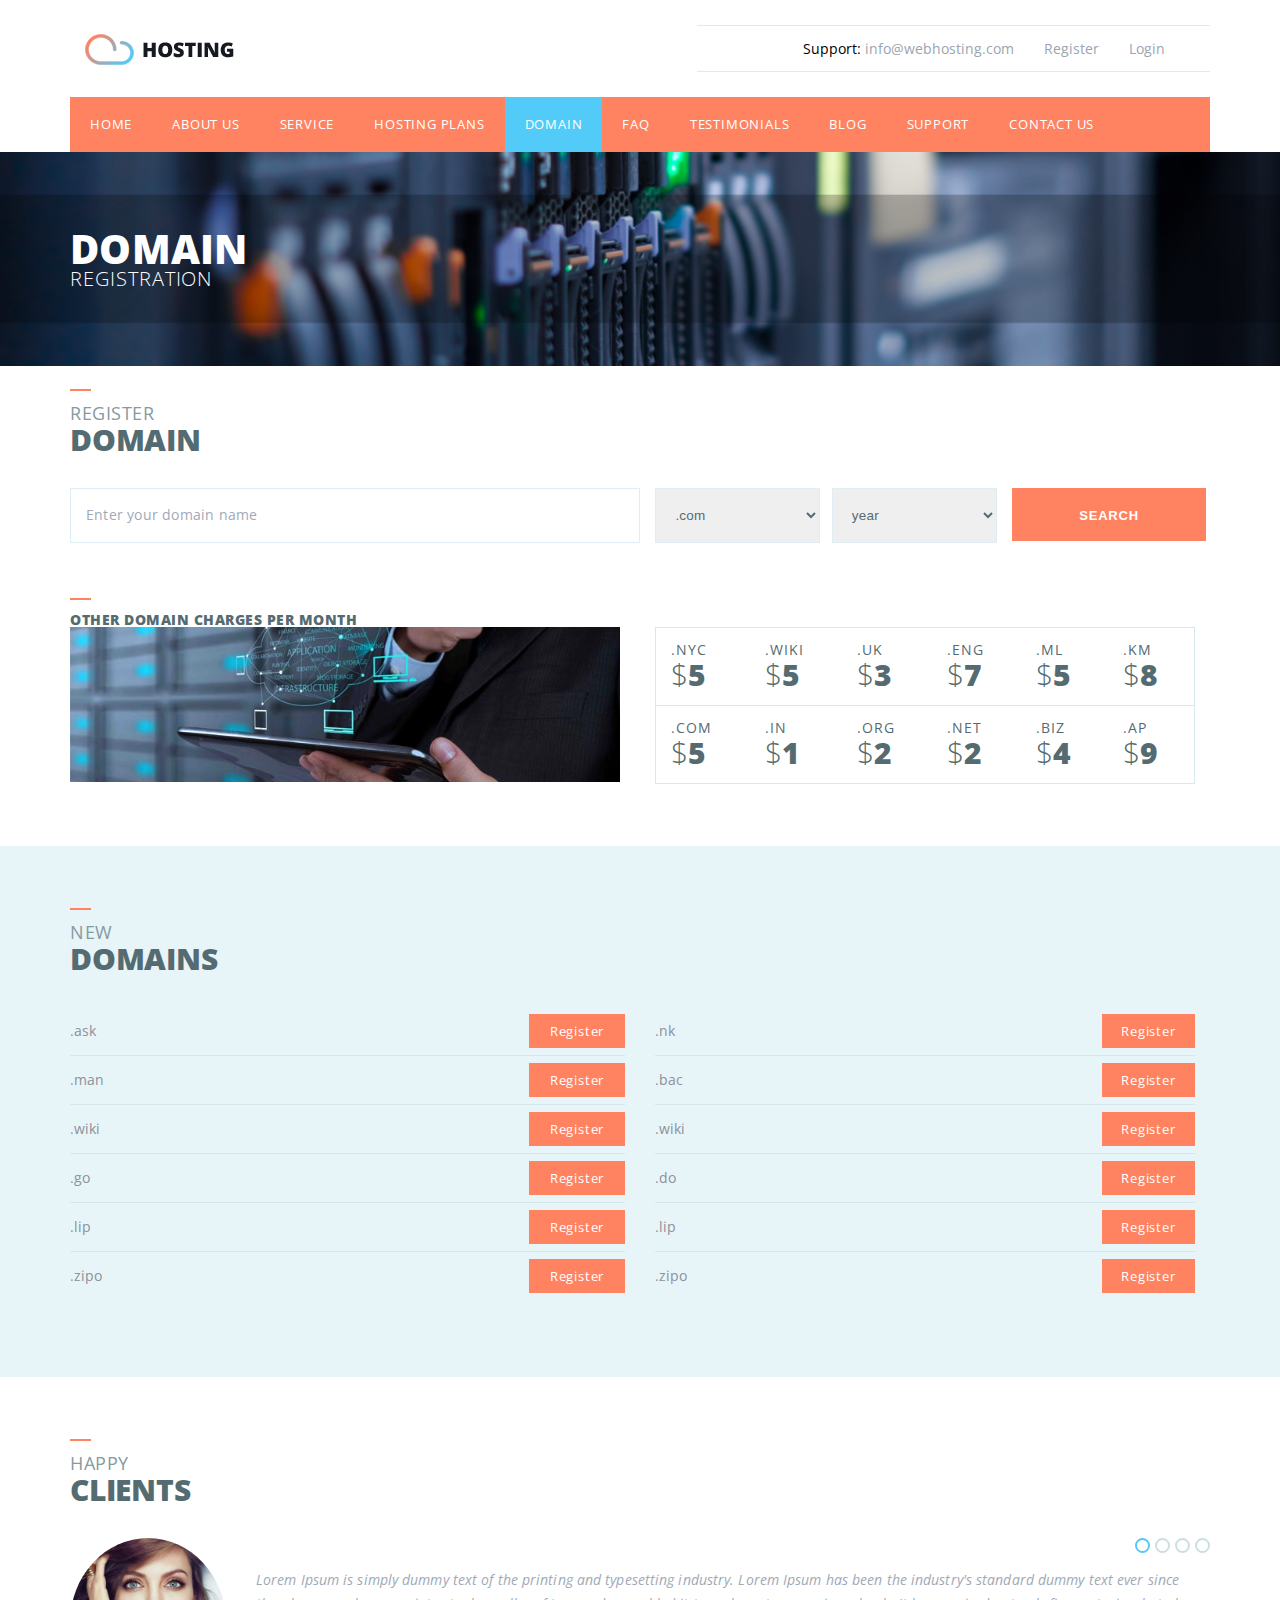
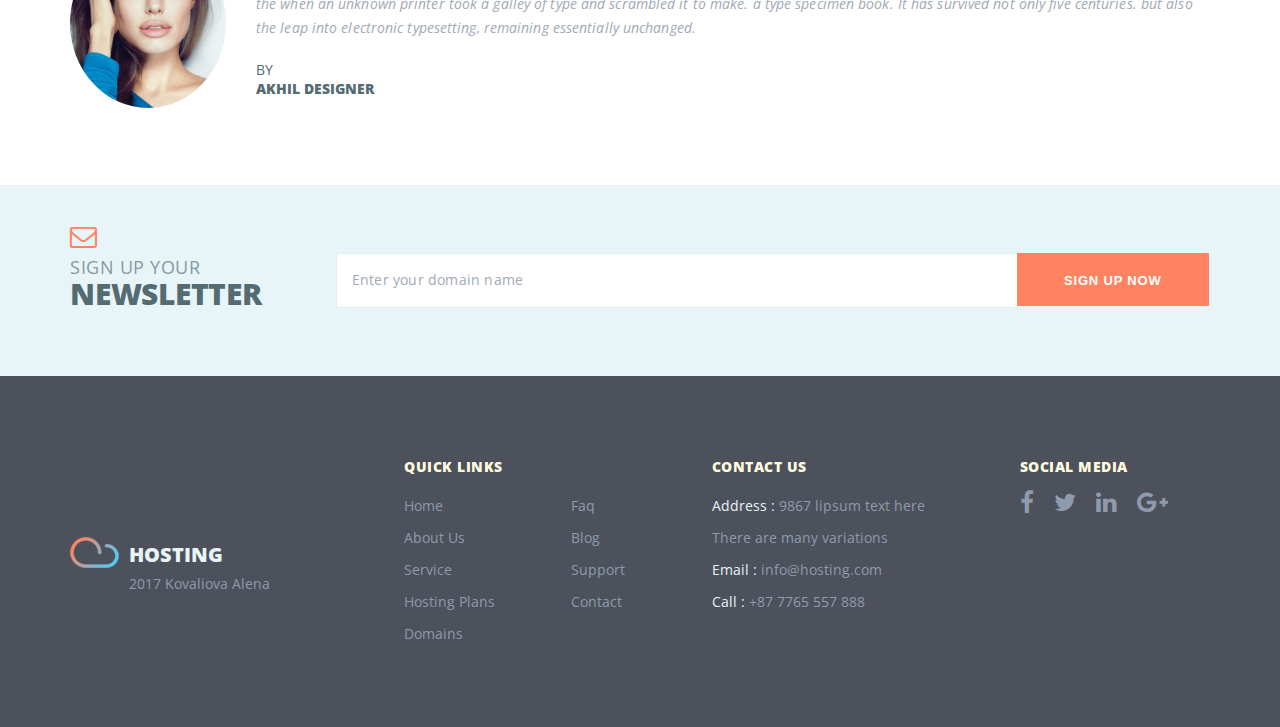
<file: domain.html>
<!DOCTYPE html>
<html lang="en">
<head>
    <meta charset="UTF-8">
    <meta name="viewport" content="width=device-width, initial-scale=1.0">
    <link href="https://fonts.googleapis.com/css?family=Open+Sans:300,400,400i,500,600,700,800,900" rel="stylesheet">
    <link rel="stylesheet" href="css/font-awesome.min.css">
    <link rel="stylesheet" href="css/style.css">
    <title>Domain</title>
</head>
<body>
<header>
    <div class="container">
        <div class="row rowTopBar clearfix">
            <div class="logo col">
                <img src="img/logo.png" alt="logo">
            </div>
            <ul class="col topBar">
                <li class="login">
                    <a href="">Login</a>
                </li>
                <li class="register">
                    <a href="">Register</a>
                </li>
                <li class="support">
                    Support: <a href="mailto:info@webhosting.com">info@webhosting.com</a>
                </li>
            </ul>
        </div>
    </div>
</header>
<nav>
    <div class="container">
        <ul class="menu clearfix">
            <li><a href="">Home</a></li>
            <li><a href="about.html">About Us</a></li>
            <li><a href="service.html">Service</a></li>
            <li><a href="hostingPlans.html">Hosting Plans</a></li>
            <li class="active"><a href="domain.html">Domain</a></li>
            <li><a href="">FAQ</a></li>
            <li><a href="">Testimonials</a></li>
            <li><a href="">Blog</a></li>
            <li><a href="">Support</a></li>
            <li><a href="">Contact us</a></li>
        </ul>
    </div>
</nav>

<div class="blockH1 domainPage">
    <div class="container">
        <h1>Domain</h1>
        <p>registration</p>
    </div>
</div>

<section class="search domainSearch">
    <div class="container clearfix">
        <div class="headBlock">
            <p class="smallHead">register</p>
            <p class="boldHead">domain</p>
        </div>
        <form action="" method="POST" name="searchForm" class="searchForm">
            <input type="text" name="domainName" placeholder="Enter your domain name">
            <select class="dotDomain">
                <option value=".com">.com</option>
                <option value=".com.ua">.com.ua</option>
                <option value=".ru">.ru</option>
                <option value=".net">.net</option>
                <option value=".org">.org</option>
            </select><select class="yearDomain">
            <option value="1month">1 month</option>
            <option value="3month">3 month</option>
            <option value="6month">6 month</option>
            <option value="1year" selected>year</option>
            <option value="1-2">2 years</option>
            <option value="2-3">3 years</option>
            <option value="unlimited">Unlimited</option>
        </select>
            <button type="submit" class="customButton searchButton">Search</button>
        </form>
        <div class="row">
            <div class="headBlock miniHead">
                <p class="smallHead">Other domain charges per month</p>
            </div>
            <div class="row">
                <div class="col col-1-2 domainChargesImg">
                    <img src="img/about/about2.jpg" alt="domains">
                </div>
                <div class="col col-1-2 domainTable">
                    <table>
                        <tr>
                            <td>
                                <p class="nameDomain">.Nyc</p>
                                <p class="price"><span>$</span>5</p>
                            </td>
                            <td>
                                <p class="nameDomain">.wiki</p>
                                <p class="price"><span>$</span>5</p>
                            </td>
                            <td>
                                <p class="nameDomain">.uk</p>
                                <p class="price"><span>$</span>3</p>
                            </td>
                            <td>
                                <p class="nameDomain">.eng</p>
                                <p class="price"><span>$</span>7</p>
                            </td>
                            <td>
                                <p class="nameDomain">.ml</p>
                                <p class="price"><span>$</span>5</p>
                            </td>
                            <td>
                                <p class="nameDomain">.km</p>
                                <p class="price"><span>$</span>8</p>
                            </td>
                        </tr>
                        <tr>
                            <td>
                                <p class="nameDomain">.com</p>
                                <p class="price"><span>$</span>5</p>
                            </td>
                            <td>
                                <p class="nameDomain">.in</p>
                                <p class="price"><span>$</span>1</p>
                            </td>
                            <td>
                                <p class="nameDomain">.org</p>
                                <p class="price"><span>$</span>2</p>
                            </td>
                            <td>
                                <p class="nameDomain">.net</p>
                                <p class="price"><span>$</span>2</p>
                            </td>
                            <td>
                                <p class="nameDomain">.biz</p>
                                <p class="price"><span>$</span>4</p>
                            </td>
                            <td>
                                <p class="nameDomain">.ap</p>
                                <p class="price"><span>$</span>9</p>
                            </td>
                        </tr>
                    </table>
                </div>
            </div>
        </div>
    </div>
</section>

<section class="section newDomains">
    <div class="container clearfix">
        <div class="headBlock">
            <p class="smallHead">new</p>
            <p class="boldHead">domains</p>
        </div>
        <div class="rowDomains clearfix">
            <div class="col col-1-2 padding-left">
                <div class="innerRowDomains clearfix">
                    <div class="col col-1-2 domain">.ask</div>
                    <div class="col col-1-2 buttonRegisterDomain"><a href="" class="customButton domainLink">Register</a></div>
                </div>
                <div class="innerRowDomains clearfix">
                    <div class="col col-1-2 domain">.man</div>
                    <div class="col col-1-2 buttonRegisterDomain"><a href="" class="customButton domainLink">Register</a></div>
                </div>
                <div class="innerRowDomains clearfix">
                    <div class="col col-1-2 domain">.wiki</div>
                    <div class="col col-1-2 buttonRegisterDomain"><a href="" class="customButton domainLink">Register</a></div>
                </div>
                <div class="innerRowDomains clearfix">
                    <div class="col col-1-2 domain">.go</div>
                    <div class="col col-1-2 buttonRegisterDomain"><a href="" class="customButton domainLink">Register</a></div>
                </div>
                <div class="innerRowDomains clearfix">
                    <div class="col col-1-2 domain">.lip</div>
                    <div class="col col-1-2 buttonRegisterDomain"><a href="" class="customButton domainLink">Register</a></div>
                </div>
                <div class="innerRowDomains lastRow clearfix">
                    <div class="col col-1-2 domain">.zipo</div>
                    <div class="col col-1-2 buttonRegisterDomain"><a href="" class="customButton domainLink">Register</a></div>
                </div>
            </div>
            <div class="col col-1-2">
                <div class="innerRowDomains padding-right clearfix">
                    <div class="col col-1-2 domain">.nk</div>
                    <div class="col col-1-2 buttonRegisterDomain"><a href="" class="customButton domainLink">Register</a></div>
                </div>
                <div class="innerRowDomains clearfix">
                    <div class="col col-1-2 domain">.bac</div>
                    <div class="col col-1-2 buttonRegisterDomain"><a href="" class="customButton domainLink">Register</a></div>
                </div>
                <div class="innerRowDomains clearfix">
                    <div class="col col-1-2 domain">.wiki</div>
                    <div class="col col-1-2 buttonRegisterDomain"><a href="" class="customButton domainLink">Register</a></div>
                </div>
                <div class="innerRowDomains clearfix">
                    <div class="col col-1-2 domain">.do</div>
                    <div class="col col-1-2 buttonRegisterDomain"><a href="" class="customButton domainLink">Register</a></div>
                </div>
                <div class="innerRowDomains clearfix">
                    <div class="col col-1-2 domain">.lip</div>
                    <div class="col col-1-2 buttonRegisterDomain"><a href="" class="customButton domainLink">Register</a></div>
                </div>
                <div class="innerRowDomains lastRow clearfix">
                    <div class="col col-1-2 domain">.zipo</div>
                    <div class="col col-1-2 buttonRegisterDomain"><a href="" class="customButton domainLink">Register</a></div>
                </div>
            </div>
        </div>
    </div>
</section>

<section class="section happyClients">
    <div class="container clearfix">
        <div class="headBlock">
            <p class="smallHead">Happy</p>
            <p class="boldHead">Clients</p>
        </div>
        <div class="rowClient">
            <div class="col colImgClient">
                <img src="img/members/member4.jpg" alt="client">
            </div>
            <div class="col clientReview">
                <div class="dotsSlide">
                    <div class="divDot activeDot"></div>
                    <div class="divDot"></div>
                    <div class="divDot"></div>
                    <div class="divDot"></div>
                </div>
                <p class="simpleP reviewP">
                    Lorem Ipsum is simply dummy text of the printing and typesetting industry. Lorem Ipsum has been the industry's standard dummy text ever since the when an unknown printer took a galley of type and scrambled it to make. a type specimen book. It has survived not only five centuries. but also the leap into electronic typesetting, remaining essentially unchanged.
                </p>
                <p class="simpleP By">By</p>
                <p class="simpleBoldP">Akhil Designer</p>
            </div>
        </div>
    </div>
</section>

<section class="section search signUpNow">
    <div class="container clearfix">
        <div class="headCol">
            <div class="headBlock">
                <i class="fa fa-envelope-o" aria-hidden="true"></i>
                <p class="smallHead">Sign Up Your</p>
                <p class="boldHead">NewsLetter</p>
            </div>
        </div>
        <div class="col formCol">
            <form action="" method="POST" name="searchForm" class="searchForm">
                <input type="text" name="domainName" placeholder="Enter your domain name">
                <button type="submit" class="customButton searchButton">Sign Up Now</button>
            </form>
        </div>
    </div>
</section>

<footer class="section">
    <div class="container clearfix">
        <div class="col logoFooter">
            <img src="img/logo_footer.png" alt="logo">
            <div class="div logoText">
                <p class="logoHosting">HOSTING</p>
                <p class="license">2017 <a href="">Kovaliova Alena</a></p>
            </div>

        </div>
        <div class="col quickLinks">
            <p class="footerP">quick Links</p>
            <ul class="footerList firstFooterList">
                <li><a href="">Home</a></li>
                <li><a href="">About Us</a></li>
                <li><a href="">Service</a></li>
                <li><a href="">Hosting Plans</a></li>
                <li><a href="">Domains</a></li>
            </ul>
            <ul class="footerList secondFooterList">
                <li><a href="">Faq</a></li>
                <li><a href="">Blog</a></li>
                <li><a href="">Support</a></li>
                <li><a href="">Contact</a></li>
            </ul>
        </div>
        <div class="col contactsFooter">
            <p class="footerP">contact us</p>
            <p class="footerContact address"><span>Address : </span>9867 lipsum text here</p>
            <p class="footerContact address1">There are many variations</p>
            <p class="footerContact email"><span>Email : </span><a href="mailo:info@hosting.com">info@hosting.com</a></p>
            <p class="footerContact tel"><span>Call : </span><a href="tel:+877765557888">+87 7765 557 888</a></p>
        </div>

        <div class="col social">
            <p class="footerP">social media</p>
            <ul class="socialList clearfix">
                <li><a href=""><i class="fa fa-facebook" aria-hidden="true"></i></a></li>
                <li><a href=""><i class="fa fa-twitter" aria-hidden="true"></i></a></li>
                <li><a href=""><i class="fa fa-linkedin" aria-hidden="true"></i></a></li>
                <li><a href=""><i class="fa fa-google-plus" aria-hidden="true"></i></a></li>
            </ul>
        </div>
    </div>
</footer>
<script src="js/main.js"></script>
</body>
</html>
</file>
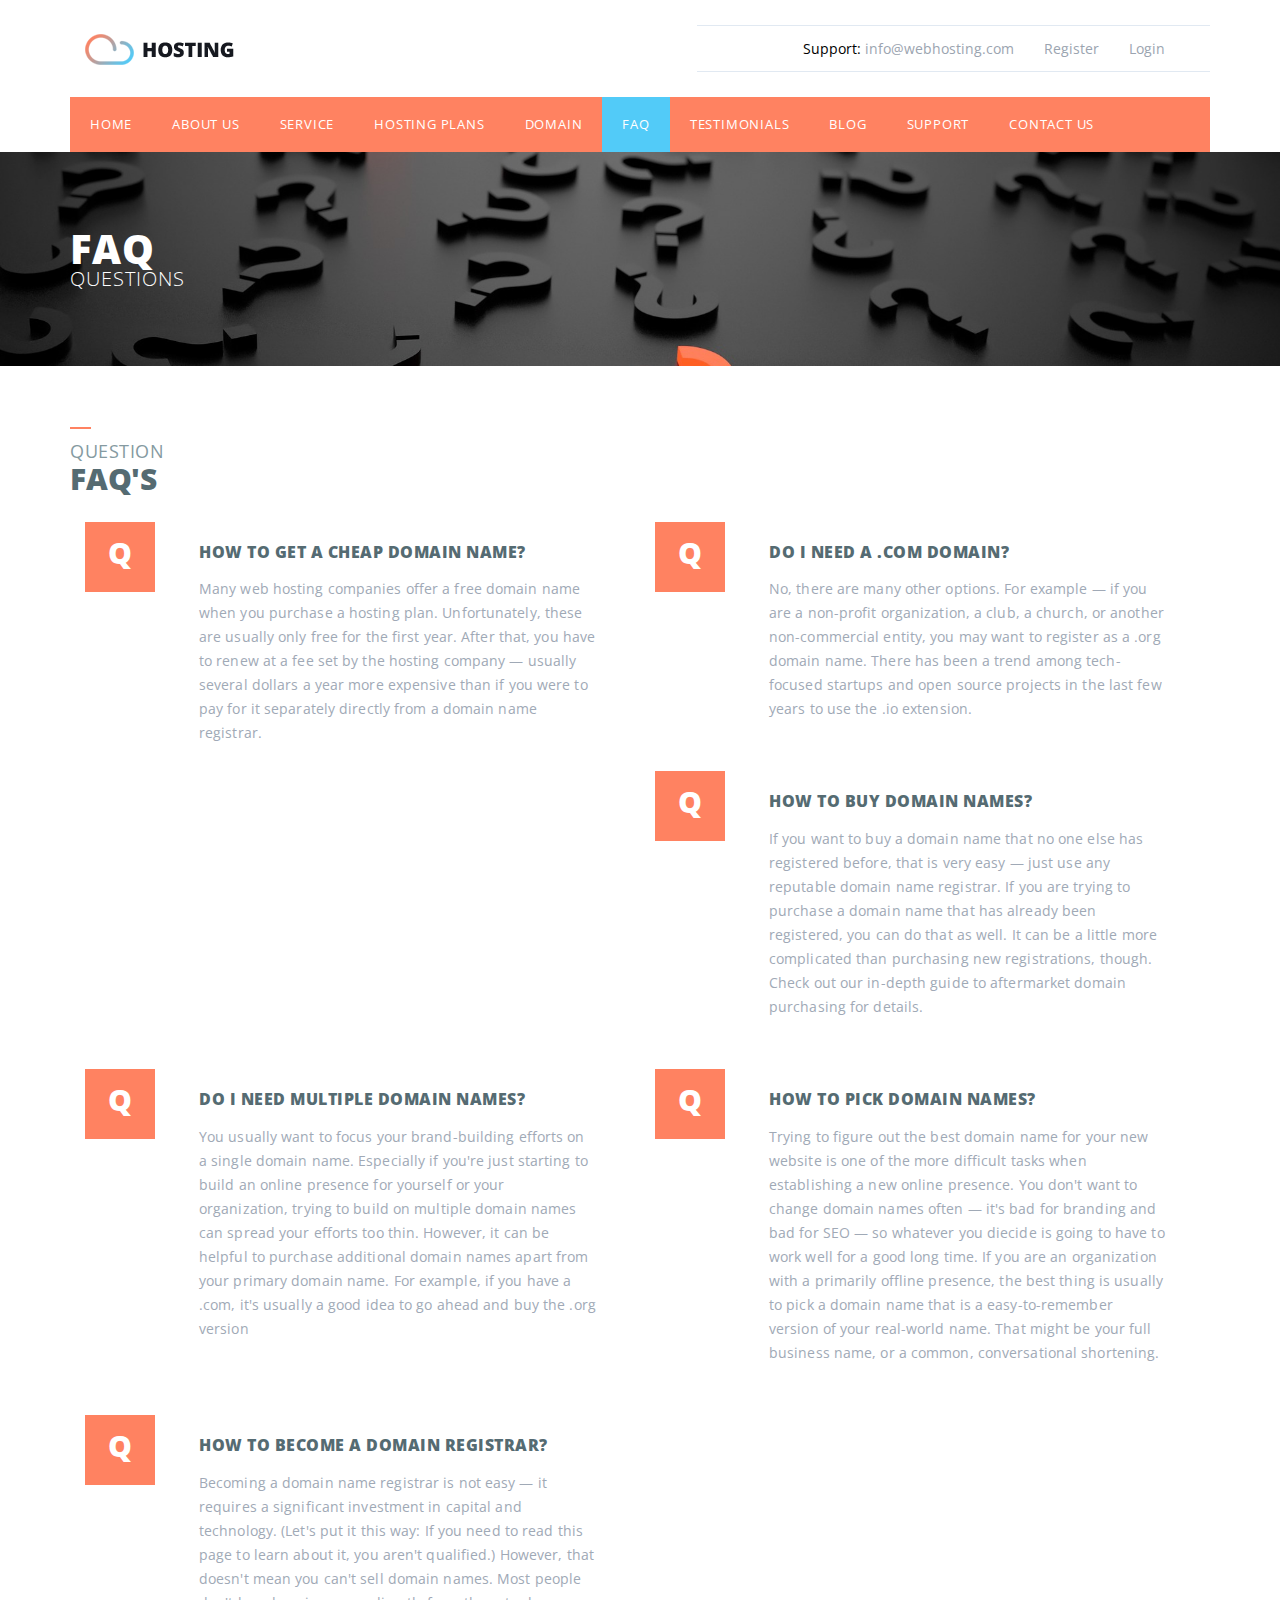
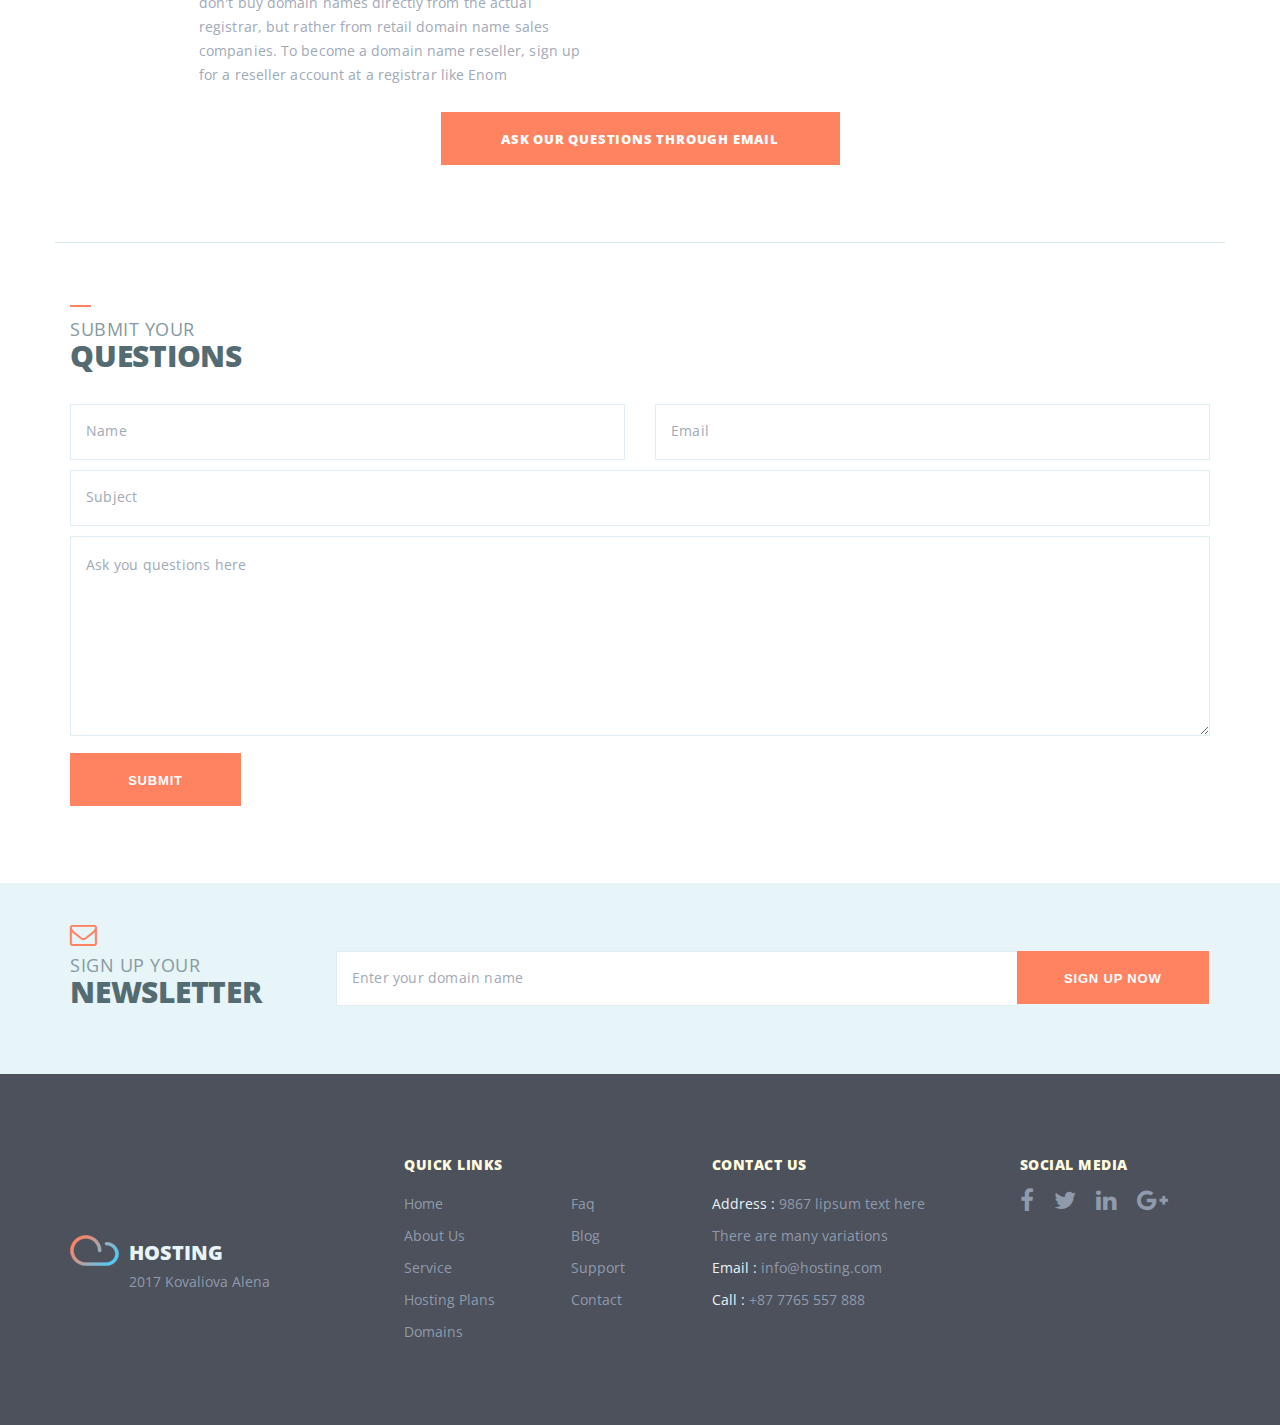
<file: faq.html>
<!DOCTYPE html>
<html lang="en">
<head>
    <meta charset="UTF-8">
    <meta name="viewport" content="width=device-width, initial-scale=1.0">
    <link href="https://fonts.googleapis.com/css?family=Open+Sans:300,400,400i,500,600,700,800,900" rel="stylesheet">
    <link rel="stylesheet" href="css/font-awesome.min.css">
    <link rel="stylesheet" href="css/style.css">
    <title>FAQ</title>
</head>
<body>
<header>
    <div class="container">
        <div class="row rowTopBar clearfix">
            <div class="logo col">
                <img src="img/logo.png" alt="logo">
            </div>
            <ul class="col topBar">
                <li class="login">
                    <a href="">Login</a>
                </li>
                <li class="register">
                    <a href="">Register</a>
                </li>
                <li class="support">
                    Support: <a href="mailto:info@webhosting.com">info@webhosting.com</a>
                </li>
            </ul>
        </div>
    </div>
</header>
<nav>
    <div class="container">
        <ul class="menu clearfix">
            <li><a href="index.html">Home</a></li>
            <li><a href="about.html">About Us</a></li>
            <li><a href="service.html">Service</a></li>
            <li><a href="hostingPlans.html">Hosting Plans</a></li>
            <li><a href="domain.html">Domain</a></li>
            <li  class="active"><a href="faq.html">FAQ</a></li>
            <li><a href="">Testimonials</a></li>
            <li><a href="blog.html">Blog</a></li>
            <li><a href="">Support</a></li>
            <li><a href="">Contact us</a></li>
        </ul>
    </div>
</nav>

<div class="blockH1 FAQPage">
    <div class="container">
        <h1>faq</h1>
        <p>questions</p>
    </div>
</div>

<section class="section questionFAQ">
    <div class="container clearfix">
        <div class="headBlock">
            <p class="smallHead">question</p>
            <p class="boldHead">FAQ'S</p>
        </div>
        <ul class="listIcons clearfix">
            <li class="clearfix">
                <div class="col colIcon">
                    <div class="quad">Q</div>
                </div>
                <div class="col colDescIcon">
                    <p class="iconHead">How to get a cheap domain name?</p>
                    <p class="simpleP">
                        Many web hosting companies offer a free domain name when you purchase a hosting plan.

                        Unfortunately, these are usually only free for the first year. After that, you have to renew at a fee set by the hosting company — usually several dollars a year more expensive than if you were to pay for it separately directly from a domain name registrar.
                    </p>
                </div>
            </li>
            <li class="clearfix">
                <div class="col colIcon">
                    <div class="quad">Q</div>
                </div>
                <div class="col colDescIcon">
                    <p class="iconHead">Do I need a .com domain?</p>
                    <p class="simpleP">
                        No, there are many other options.

                        For example — if you are a non-profit organization, a club, a church, or another non-commercial entity, you may want to register as a .org domain name.

                        There has been a trend among tech-focused startups and open source projects in the last few years to use the .io extension.
                    </p>
                </div>
            </li>
            <li class="clearfix">
                <div class="col colIcon">
                    <div class="quad">Q</div>
                </div>
                <div class="col colDescIcon">
                    <p class="iconHead">How to buy domain names?</p>
                    <p class="simpleP">
                        If you want to buy a domain name that no one else has registered before, that is very easy — just use any reputable domain name registrar.

                        If you are trying to purchase a domain name that has already been registered, you can do that as well. It can be a little more complicated than purchasing new registrations, though. Check out our in-depth guide to aftermarket domain purchasing for details.
                    </p>
                </div>
            </li>
            <li class="clearfix">
                <div class="col colIcon">
                    <div class="quad">Q</div>
                </div>
                <div class="col colDescIcon">
                    <p class="iconHead">Do I need multiple domain names?</p>
                    <p class="simpleP">
                        You usually want to focus your brand-building efforts on a single domain name. Especially if you're just starting to build an online presence for yourself or your organization, trying to build on multiple domain names can spread your efforts too thin.

                        However, it can be helpful to purchase additional domain names apart from your primary domain name. For example, if you have a .com, it's usually a good idea to go ahead and buy the .org version 
                </div>
            </li>
            <li class="clearfix">
                <div class="col colIcon">
                    <div class="quad">Q</div>
                </div>
                <div class="col colDescIcon">
                    <p class="iconHead">How to pick domain names?</p>
                    <p class="simpleP">
                        Trying to figure out the best domain name for your new website is one of the more difficult tasks when establishing a new online presence. You don't want to change domain names often — it's bad for branding and bad for SEO — so whatever you diecide is going to have to work well for a good long time.

                        If you are an organization with a primarily offline presence, the best thing is usually to pick a domain name that is a easy-to-remember version of your real-world name. That might be your full business name, or a common, conversational shortening.
                    </p>
                </div>
            </li>
            <li class="clearfix">
                <div class="col colIcon">
                    <div class="quad">Q</div>
                </div>
                <div class="col colDescIcon">
                    <p class="iconHead">How to become a domain registrar?</p>
                    <p class="simpleP">
                        Becoming a domain name registrar is not easy — it requires a significant investment in capital and technology. (Let's put it this way: If you need to read this page to learn about it, you aren't qualified.)

                        However, that doesn't mean you can't sell domain names. Most people don't buy domain names directly from the actual registrar, but rather from retail domain name sales companies.

                        To become a domain name reseller, sign up for a reseller account at a registrar like Enom
                    </p>
                </div>
            </li>
        </ul>
        <div class="rowAskQuestion">
            <a href="" class="customButton">Ask our questions through email</a>
        </div>
    </div>
</section>

<section class="section submitQuestions">
    <div class="container clearfix">
        <div class="headBlock">
            <p class="smallHead">submit your</p>
            <p class="boldHead">Questions</p>
        </div>
        <div class="rowForm">
            <form action="" method="post" name="faqForm" id="faqForm">
                <div class="col col-1-2 halfInputs padding-left">
                    <input type="text" placeholder="Name" name="nameFaq">
                </div>
                <div class="col col-1-2 halfInputs padding-right">
                    <input type="email" placeholder="Email" name="emailFaq">
                </div>
                <input type="text" name="subjectFaq" id="subjectQuestion" placeholder="Subject">
                <textarea name="questionFaq" placeholder="Ask you questions here"></textarea>
                <button type="submit" class="customButton">Submit</button>
            </form>
        </div>
    </div>
</section>

<section class="section search signUpNow">
    <div class="container clearfix">
        <div class="headCol">
            <div class="headBlock">
                <i class="fa fa-envelope-o" aria-hidden="true"></i>
                <p class="smallHead">Sign Up Your</p>
                <p class="boldHead">NewsLetter</p>
            </div>
        </div>
        <div class="col formCol">
            <form action="" method="POST" name="searchForm" class="searchForm">
                <input type="text" name="domainName" placeholder="Enter your domain name">
                <button type="submit" class="customButton searchButton">Sign Up Now</button>
            </form>
        </div>
    </div>
</section>

<footer class="section">
    <div class="container clearfix">
        <div class="col logoFooter">
            <img src="img/logo_footer.png" alt="logo">
            <div class="div logoText">
                <p class="logoHosting">HOSTING</p>
                <p class="license">2017 <a href="">Kovaliova Alena</a></p>
            </div>

        </div>
        <div class="col quickLinks">
            <p class="footerP">quick Links</p>
            <ul class="footerList firstFooterList">
                <li><a href="">Home</a></li>
                <li><a href="about.html">About Us</a></li>
                <li><a href="service.html">Service</a></li>
                <li><a href="hostingPlans.html">Hosting Plans</a></li>
                <li><a href="">Domains</a></li>
            </ul>
            <ul class="footerList secondFooterList">
                <li><a href="">Faq</a></li>
                <li><a href="">Blog</a></li>
                <li><a href="">Support</a></li>
                <li><a href="">Contact</a></li>
            </ul>
        </div>
        <div class="col contactsFooter">
            <p class="footerP">contact us</p>
            <p class="footerContact address"><span>Address : </span>9867 lipsum text here</p>
            <p class="footerContact address1">There are many variations</p>
            <p class="footerContact email"><span>Email : </span><a href="mailo:info@hosting.com">info@hosting.com</a></p>
            <p class="footerContact tel"><span>Call : </span><a href="tel:+877765557888">+87 7765 557 888</a></p>
        </div>

        <div class="col social">
            <p class="footerP">social media</p>
            <ul class="socialList clearfix">
                <li><a href=""><i class="fa fa-facebook" aria-hidden="true"></i></a></li>
                <li><a href=""><i class="fa fa-twitter" aria-hidden="true"></i></a></li>
                <li><a href=""><i class="fa fa-linkedin" aria-hidden="true"></i></a></li>
                <li><a href=""><i class="fa fa-google-plus" aria-hidden="true"></i></a></li>
            </ul>
        </div>
    </div>
</footer>
<script src="js/main.js"></script>
</body>
</html>
</file>
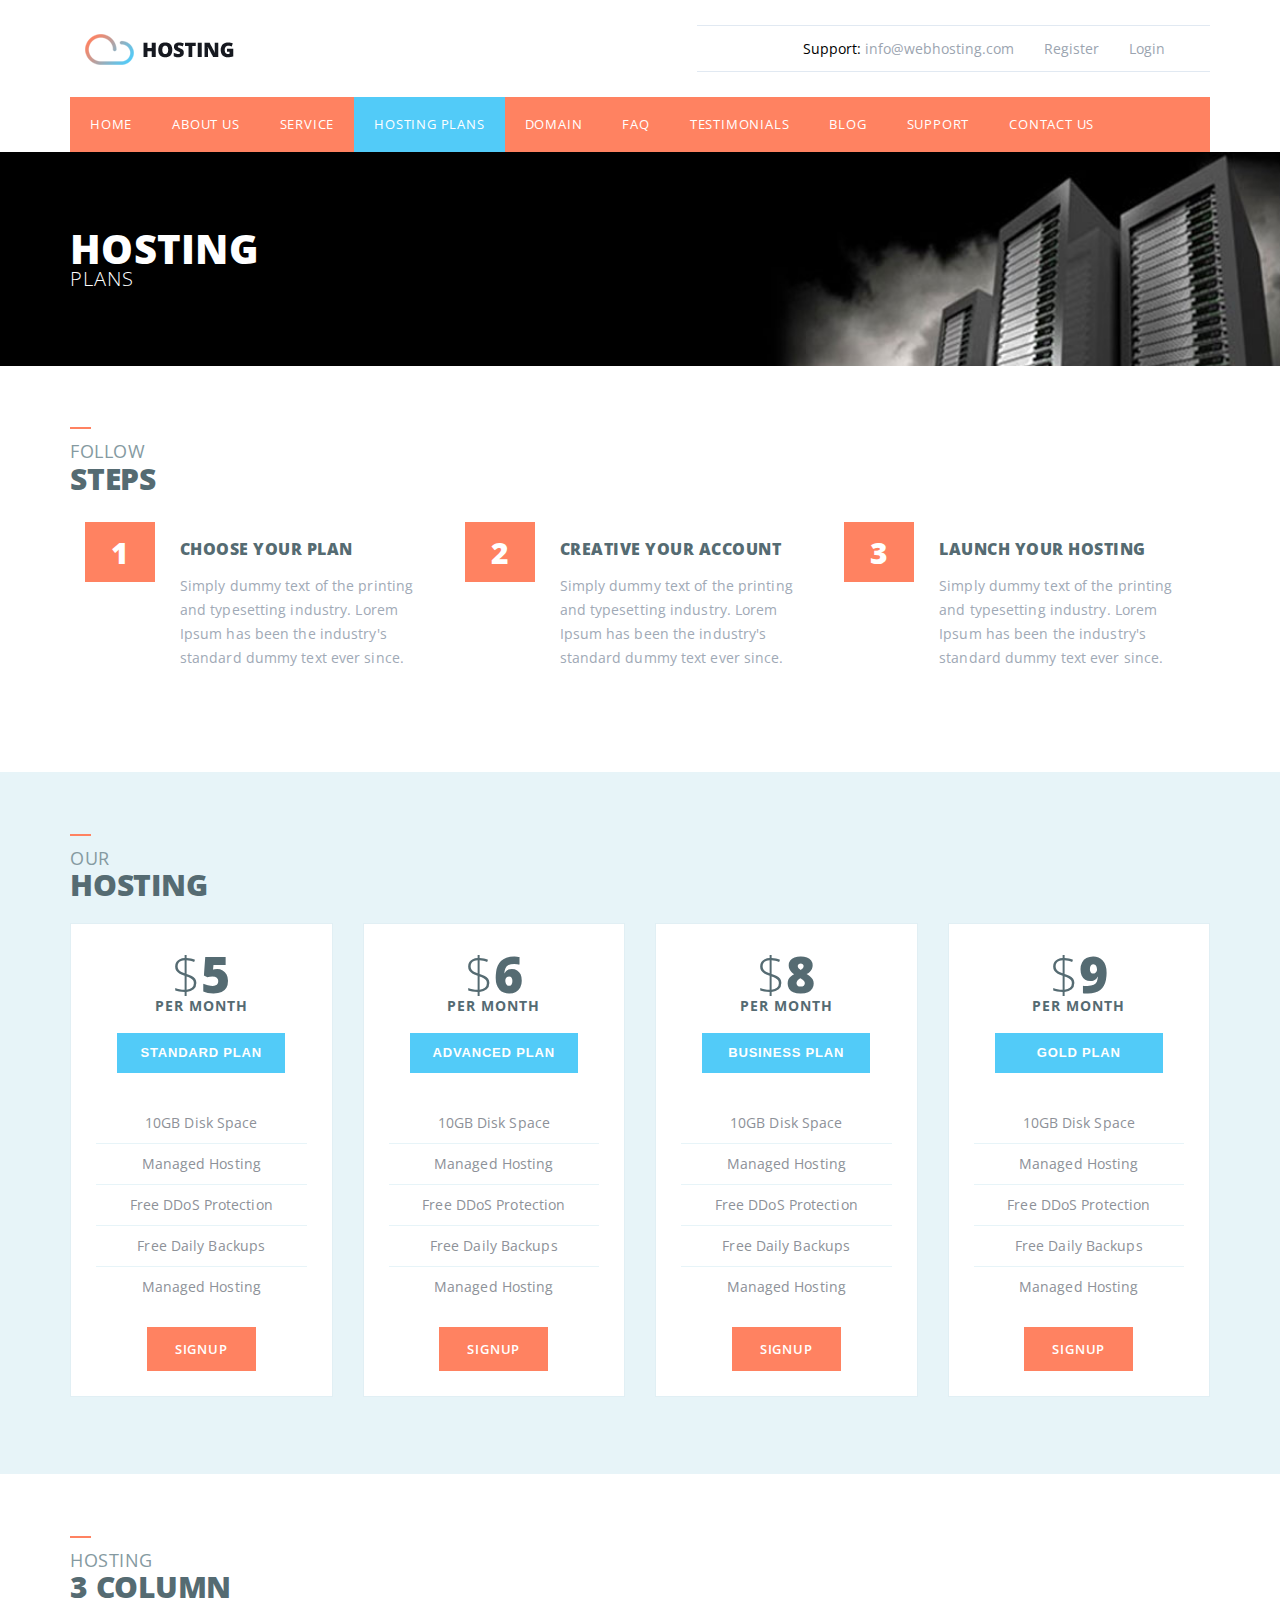
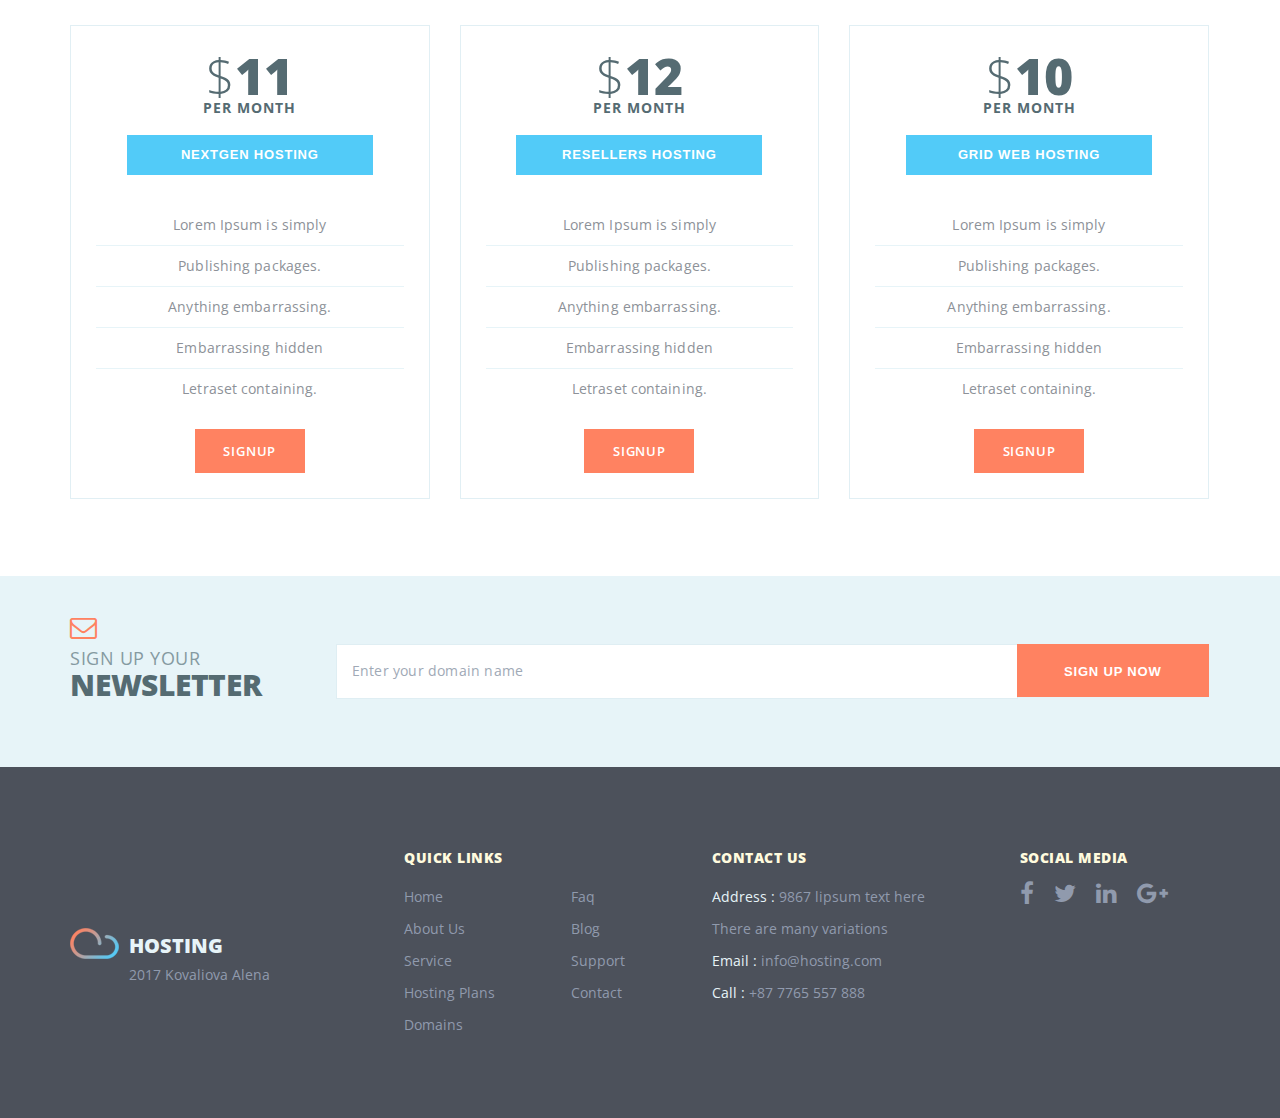
<file: hostingPlans.html>
<!DOCTYPE html>
<html lang="en">
<head>
    <meta charset="UTF-8">
    <meta name="viewport" content="width=device-width, initial-scale=1.0">
    <link href="https://fonts.googleapis.com/css?family=Open+Sans:300,400,400i,500,600,700,800,900" rel="stylesheet">
    <link rel="stylesheet" href="css/font-awesome.min.css">
    <link rel="stylesheet" href="css/style.css">
    <title>Hosting</title>
</head>
<body>
<header>
    <div class="container">
        <div class="row rowTopBar clearfix">
            <div class="logo col">
                <img src="img/logo.png" alt="logo">
            </div>
            <ul class="col topBar">
                <li class="login">
                    <a href="">Login</a>
                </li>
                <li class="register">
                    <a href="">Register</a>
                </li>
                <li class="support">
                    Support: <a href="mailto:info@webhosting.com">info@webhosting.com</a>
                </li>
            </ul>
        </div>
    </div>
</header>
<nav>
    <div class="container">
        <ul class="menu clearfix">
            <li><a href="">Home</a></li>
            <li><a href="about.html">About Us</a></li>
            <li><a href=service.html"">Service</a></li>
            <li class="active"><a href="hostingPlans.html">Hosting Plans</a></li>
            <li><a href="">Domain</a></li>
            <li><a href="">FAQ</a></li>
            <li><a href="">Testimonials</a></li>
            <li><a href="">Blog</a></li>
            <li><a href="">Support</a></li>
            <li><a href="">Contact us</a></li>
        </ul>
    </div>
</nav>

<div class="blockH1 hostingPlansPage">
    <div class="container">
        <h1>hosting</h1>
        <p>plans</p>
    </div>
</div>

<section class="section followSteps">
    <div class="container clearfix">
        <div class="headBlock">
            <p class="smallHead">follow</p>
            <p class="boldHead">steps</p>
        </div>
        <ul class="listIcons clearfix">
            <li class="clearfix">
                <div class="col colIcon">
                    <div class="quad">1</div>
                </div>
                <div class="col colDescIcon">
                    <p class="iconHead">Choose your plan</p>
                    <p class="simpleP">
                        Simply dummy text of the printing and typesetting industry. Lorem Ipsum has been the industry's standard dummy text ever since.
                    </p>
                </div>
            </li>
            <li class="clearfix">
                <div class="col colIcon">
                    <div class="quad">2</div>
                </div>
                <div class="col colDescIcon">
                    <p class="iconHead">creative your account</p>
                    <p class="simpleP">
                        Simply dummy text of the printing and typesetting industry. Lorem Ipsum has been the industry's standard dummy text ever since.
                    </p>
                </div>
            </li>
            <li class="clearfix">
                <div class="col colIcon">
                    <div class="quad">3</div>
                </div>
                <div class="col colDescIcon">
                    <p class="iconHead">launch your hosting</p>
                    <p class="simpleP">
                        Simply dummy text of the printing and typesetting industry. Lorem Ipsum has been the industry's standard dummy text ever since.
                    </p>
                </div>
            </li>
        </ul>
    </div>
</section>


<section class="ourHosting section ourHostingPage">
    <div class="container clearfix">
        <div class="headBlock">
            <p class="smallHead">our</p>
            <p class="boldHead">hosting</p>
        </div>
        <div class="row rowPlans">
            <div class="col col-1-4">
                <div class="priceBlock">
                    <p class="price"><span>$</span>5</p>
                    <p class="period">Per month</p>
                    <button class="customButton planKinds">Standard plan</button>
                    <p class="simpleP priceP">10GB Disk Space</p>
                    <p class="simpleP priceP">Managed Hosting</p></p>
                    <p class="simpleP priceP">Free DDoS Protection</p>
                    <p class="simpleP priceP">Free Daily Backups</p>
                    <p class="simpleP priceP lastPriceP">Managed Hosting</p>
                    <a class="customButton signUpButton">Signup</a>
                </div>
            </div>
            <div class="col col-1-4">
                <div class="priceBlock">
                    <p class="price"><span>$</span>6</p>
                    <p class="period">Per month</p>
                    <button class="customButton planKinds">Advanced plan</button>
                    <p class="simpleP priceP">10GB Disk Space</p>
                    <p class="simpleP priceP">Managed Hosting</p></p>
                    <p class="simpleP priceP">Free DDoS Protection</p>
                    <p class="simpleP priceP">Free Daily Backups</p>
                    <p class="simpleP priceP lastPriceP">Managed Hosting</p>
                    <a class="customButton signUpButton">Signup</a>
                </div>
            </div>
            <div class="col col-1-4">
                <div class="priceBlock">
                    <p class="price"><span>$</span>8</p>
                    <p class="period">Per month</p>
                    <button class="customButton planKinds">Business plan</button>
                    <p class="simpleP priceP">10GB Disk Space</p>
                    <p class="simpleP priceP">Managed Hosting</p></p>
                    <p class="simpleP priceP">Free DDoS Protection</p>
                    <p class="simpleP priceP">Free Daily Backups</p>
                    <p class="simpleP priceP lastPriceP">Managed Hosting</p>
                    <a class="customButton signUpButton">Signup</a>
                </div>
            </div>
            <div class="col col-1-4">
                <div class="priceBlock">
                    <p class="price"><span>$</span>9</p>
                    <p class="period">Per month</p>
                    <button class="customButton planKinds">Gold plan</button>
                    <p class="simpleP priceP">10GB Disk Space</p>
                    <p class="simpleP priceP">Managed Hosting</p></p>
                    <p class="simpleP priceP">Free DDoS Protection</p>
                    <p class="simpleP priceP">Free Daily Backups</p>
                    <p class="simpleP priceP lastPriceP">Managed Hosting</p>
                    <a class="customButton signUpButton">Signup</a>
                </div>
            </div>
        </div>
    </div>
</section>

<section class="section ourHosting hosting3Column">
    <div class="container clearfix">
        <div class="headBlock">
            <p class="smallHead">hosting</p>
            <p class="boldHead">3 column</p>
        </div>
        <div class="row rowPlans rowPlans3Column">
            <div class="col col-1-3">
                <div class="priceBlock">
                    <p class="price"><span>$</span>11</p>
                    <p class="period">Per month</p>
                    <button class="customButton planKinds">NextGen Hosting</button>
                    <p class="simpleP priceP">Lorem Ipsum is simply</p>
                    <p class="simpleP priceP">Publishing packages.</p></p>
                    <p class="simpleP priceP">Anything embarrassing.</p>
                    <p class="simpleP priceP">Embarrassing hidden</p>
                    <p class="simpleP priceP lastPriceP">Letraset containing.</p>
                    <a class="customButton signUpButton">Signup</a>
                </div>
            </div>
            <div class="col col-1-3">
                <div class="priceBlock">
                    <p class="price"><span>$</span>12</p>
                    <p class="period">Per month</p>
                    <button class="customButton planKinds">Resellers Hosting</button>
                    <p class="simpleP priceP">Lorem Ipsum is simply</p>
                    <p class="simpleP priceP">Publishing packages.</p></p>
                    <p class="simpleP priceP">Anything embarrassing.</p>
                    <p class="simpleP priceP">Embarrassing hidden</p>
                    <p class="simpleP priceP lastPriceP">Letraset containing.</p>
                    <a class="customButton signUpButton">Signup</a>
                </div>
            </div>
            <div class="col col-1-3">
                <div class="priceBlock">
                    <p class="price"><span>$</span>10</p>
                    <p class="period">Per month</p>
                    <button class="customButton planKinds">Grid Web Hosting</button>
                    <p class="simpleP priceP">Lorem Ipsum is simply</p>
                    <p class="simpleP priceP">Publishing packages.</p></p>
                    <p class="simpleP priceP">Anything embarrassing.</p>
                    <p class="simpleP priceP">Embarrassing hidden</p>
                    <p class="simpleP priceP lastPriceP">Letraset containing.</p>
                    <a class="customButton signUpButton">Signup</a>
                </div>
            </div>
        </div>
    </div>
</section>

<section class="section search signUpNow">
    <div class="container clearfix">
        <div class="headCol">
            <div class="headBlock">
                <i class="fa fa-envelope-o" aria-hidden="true"></i>
                <p class="smallHead">Sign Up Your</p>
                <p class="boldHead">NewsLetter</p>
            </div>
        </div>
        <div class="col formCol">
            <form action="" method="POST" name="searchForm" class="searchForm">
                <input type="text" name="domainName" placeholder="Enter your domain name">
                <button type="submit" class="customButton searchButton">Sign Up Now</button>
            </form>
        </div>
    </div>
</section>

<footer class="section">
    <div class="container clearfix">
        <div class="col logoFooter">
            <img src="img/logo_footer.png" alt="logo">
            <div class="div logoText">
                <p class="logoHosting">HOSTING</p>
                <p class="license">2017 <a href="">Kovaliova Alena</a></p>
            </div>

        </div>
        <div class="col quickLinks">
            <p class="footerP">quick Links</p>
            <ul class="footerList firstFooterList">
                <li><a href="">Home</a></li>
                <li><a href="about.html">About Us</a></li>
                <li><a href="service.html">Service</a></li>
                <li><a href="hostingPlans.html">Hosting Plans</a></li>
                <li><a href="">Domains</a></li>
            </ul>
            <ul class="footerList secondFooterList">
                <li><a href="">Faq</a></li>
                <li><a href="">Blog</a></li>
                <li><a href="">Support</a></li>
                <li><a href="">Contact</a></li>
            </ul>
        </div>
        <div class="col contactsFooter">
            <p class="footerP">contact us</p>
            <p class="footerContact address"><span>Address : </span>9867 lipsum text here</p>
            <p class="footerContact address1">There are many variations</p>
            <p class="footerContact email"><span>Email : </span><a href="mailo:info@hosting.com">info@hosting.com</a></p>
            <p class="footerContact tel"><span>Call : </span><a href="tel:+877765557888">+87 7765 557 888</a></p>
        </div>

        <div class="col social">
            <p class="footerP">social media</p>
            <ul class="socialList clearfix">
                <li><a href=""><i class="fa fa-facebook" aria-hidden="true"></i></a></li>
                <li><a href=""><i class="fa fa-twitter" aria-hidden="true"></i></a></li>
                <li><a href=""><i class="fa fa-linkedin" aria-hidden="true"></i></a></li>
                <li><a href=""><i class="fa fa-google-plus" aria-hidden="true"></i></a></li>
            </ul>
        </div>
    </div>
</footer>
<script src="js/main.js"></script>
</body>
</html>
</file>
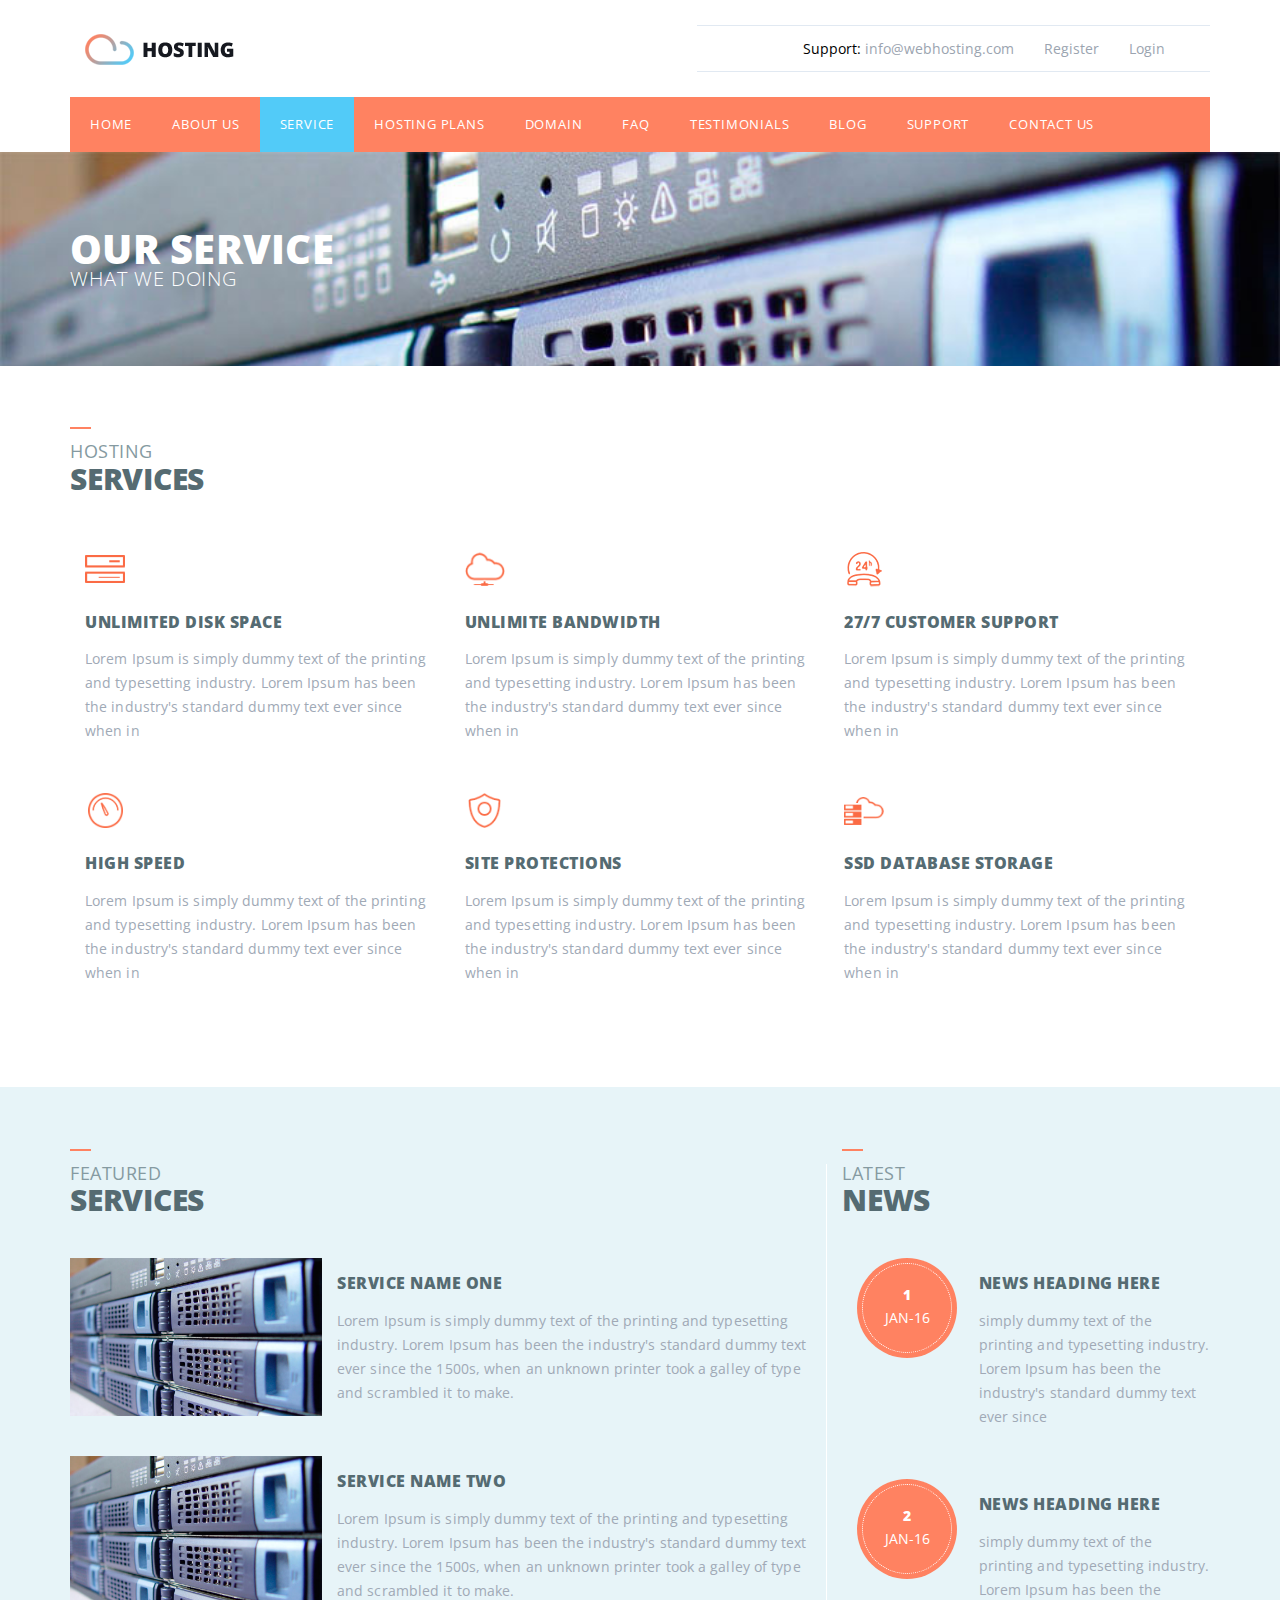
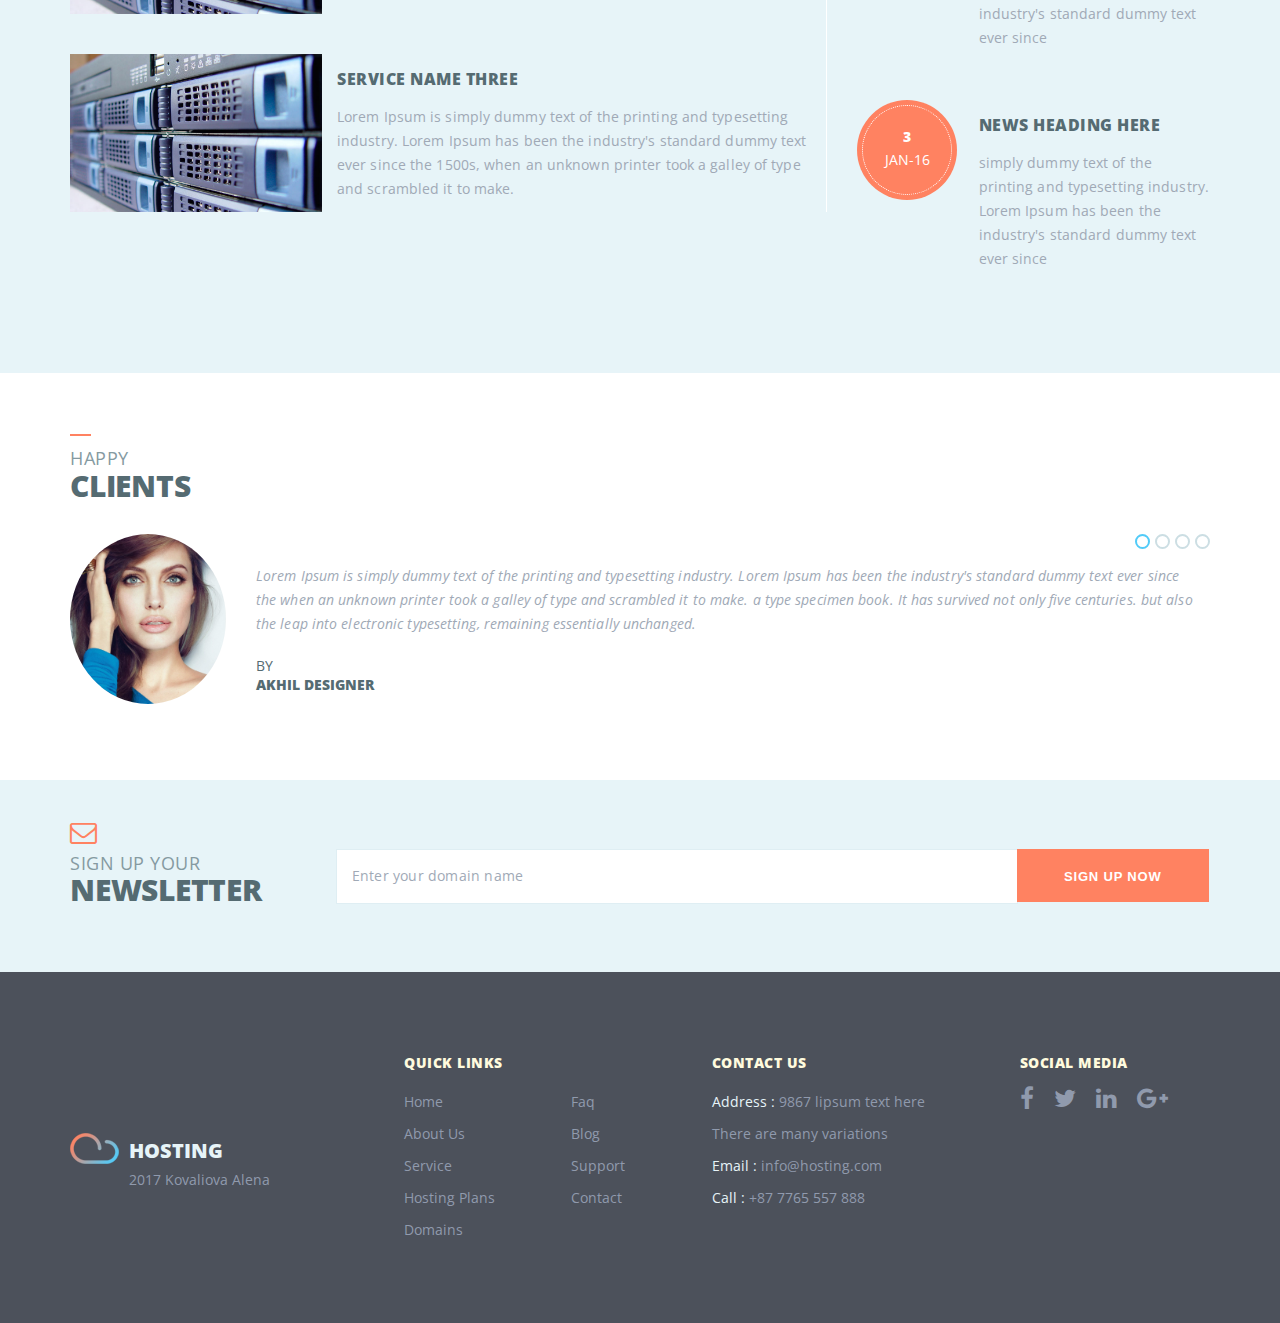
<file: service.html>
<!DOCTYPE html>
<html lang="en">
<head>
    <meta charset="UTF-8">
    <meta name="viewport" content="width=device-width, initial-scale=1.0">
    <link href="https://fonts.googleapis.com/css?family=Open+Sans:300,400,400i,500,600,700,800,900" rel="stylesheet">
    <link rel="stylesheet" href="css/font-awesome.min.css">
    <link rel="stylesheet" href="css/style.css">
    <title>Services</title>
</head>
<body>
<header>
    <div class="container">
        <div class="row rowTopBar clearfix">
            <div class="logo col">
                <img src="img/logo.png" alt="logo">
            </div>
            <ul class="col topBar">
                <li class="login">
                    <a href="">Login</a>
                </li>
                <li class="register">
                    <a href="">Register</a>
                </li>
                <li class="support">
                    Support: <a href="mailto:info@webhosting.com">info@webhosting.com</a>
                </li>
            </ul>
        </div>
    </div>
</header>
<nav>
    <div class="container">
        <ul class="menu clearfix">
            <li><a href="">Home</a></li>
            <li><a href="about.html">About Us</a></li>
            <li class="active"><a href="">Service</a></li>
            <li><a href="">Hosting Plans</a></li>
            <li><a href="">Domain</a></li>
            <li><a href="">FAQ</a></li>
            <li><a href="">Testimonials</a></li>
            <li><a href="">Blog</a></li>
            <li><a href="">Support</a></li>
            <li><a href="">Contact us</a></li>
        </ul>
    </div>
</nav>

<div class="blockH1 ourServicePage">
    <div class="container">
        <h1>Our Service</h1>
        <p>what we doing</p>
    </div>
</div>

<section class="section hostingServices">
    <div class="container clearfix">
        <div class="headBlock">
            <p class="smallHead">hosting</p>
            <p class="boldHead">services</p>
        </div>
        <ul class="listIcons clearfix">
            <li class="clearfix">
                <div class="col colIcon colIconServices">
                    <img src="img/services/iconDiskSpace.png" alt="diskSpace">
                </div>
                <div class="col colDescIcon colDescIconServices">
                    <p class="iconHead">Unlimited disk space</p>
                    <p class="simpleP">
                        Lorem Ipsum is simply dummy text of the printing and typesetting industry. Lorem Ipsum has been the industry's standard dummy text ever since when in
                </div>
            </li>
            <li class="clearfix">
                <div class="col colIcon colIconServices">
                    <img src="img/services/iconCloud.png" alt="bandwidth">
                </div>
                <div class="col colDescIcon colDescIconServices">
                    <p class="iconHead">Unlimite bandwidth</p>
                    <p class="simpleP">
                        Lorem Ipsum is simply dummy text of the printing and typesetting industry. Lorem Ipsum has been the industry's standard dummy text ever since when in
                </div>
            </li>
            <li class="clearfix">
                <div class="col colIcon colIconServices">
                    <img src="img/services/icon24-7.png" alt="24-7">
                </div>
                <div class="col colDescIcon colDescIconServices">
                    <p class="iconHead">27/7  customer support</p>
                    <p class="simpleP">
                        Lorem Ipsum is simply dummy text of the printing and typesetting industry. Lorem Ipsum has been the industry's standard dummy text ever since when in
                </div>
            </li>
            <li class="clearfix">
                <div class="col colIcon colIconServices">
                    <img src="img/services/iconSpeed.png" alt="speed">
                </div>
                <div class="col colDescIcon colDescIconServices">
                    <p class="iconHead">high speed</p>
                    <p class="simpleP">
                        Lorem Ipsum is simply dummy text of the printing and typesetting industry. Lorem Ipsum has been the industry's standard dummy text ever since when in
                </div>
            </li>
            <li class="clearfix">
                <div class="col colIcon colIconServices">
                    <img src="img/services/iconProtection.png" alt="protection">
                </div>
                <div class="col colDescIcon colDescIconServices">
                    <p class="iconHead">site protections</p>
                    <p class="simpleP">
                        Lorem Ipsum is simply dummy text of the printing and typesetting industry. Lorem Ipsum has been the industry's standard dummy text ever since when in
                </div>
            </li>
            <li class="clearfix">
                <div class="col colIcon colIconServices">
                    <img src="img/services/iconDataBase.png" alt="dataBase">
                </div>
                <div class="col colDescIcon colDescIconServices">
                    <p class="iconHead">ssd database storage</p>
                    <p class="simpleP">
                        Lorem Ipsum is simply dummy text of the printing and typesetting industry. Lorem Ipsum has been the industry's standard dummy text ever since when in
                </div>
            </li>
        </ul>
    </div>
</section>

<section class="featuredServices section">
    <div class="container clearfix padding">
        <div class="col featured">
            <div class="headBlock">
                <p class="smallHead">Featured</p>
                <p class="boldHead">services</p>
            </div>
            <div class="row">
                <article class="service service1 clearfix">
                    <div class="serviceImg">
                        <img src="img/about/hosting2.jpg" alt="service">
                    </div>
                    <div class=" col serviceDesc">
                        <p class="iconHead">Service name One</p>
                        <p class="simpleP">Lorem Ipsum is simply dummy text of the printing and typesetting industry. Lorem Ipsum has been the industry's standard dummy text ever since the 1500s, when an unknown printer took a galley of type and scrambled it to make.</p>
                    </div>
                </article>
                <article class="service service2 clearfix">
                    <div class="serviceImg">
                        <img src="img/about/hosting2.jpg" alt="service">
                    </div>
                    <div class=" col serviceDesc">
                        <p class="iconHead">Service name Two</p>
                        <p class="simpleP">Lorem Ipsum is simply dummy text of the printing and typesetting industry. Lorem Ipsum has been the industry's standard dummy text ever since the 1500s, when an unknown printer took a galley of type and scrambled it to make.</p>
                    </div>
                </article>
                <article class="service service3 clearfix">
                    <div class="serviceImg">
                        <img src="img/about/hosting2.jpg" alt="service">
                    </div>
                    <div class=" col serviceDesc">
                        <p class="iconHead">Service name Three</p>
                        <p class="simpleP">Lorem Ipsum is simply dummy text of the printing and typesetting industry. Lorem Ipsum has been the industry's standard dummy text ever since the 1500s, when an unknown printer took a galley of type and scrambled it to make.</p>
                    </div>
                </article>
            </div>
        </div>
        <aside class="col latestNews">
            <div class="headBlock">
                <p class="smallHead">latest</p>
                <p class="boldHead">news</p>
            </div>
            <ul class="listIcons clearfix">
                <li class="clearfix newsAside news1">
                    <div class="col colIcon">
                        <div class="circleNews">
                            <div class="innerCircle">
                                <p class="day iconHead">1</p>
                                <p class="date">Jan-16</p>
                            </div>
                        </div>
                    </div>
                    <div class="col colDescIcon">
                        <p class="iconHead"><a href="">News heading here</a></p>
                        <p class="simpleP">
                            simply dummy text of the printing and typesetting industry. Lorem Ipsum has been the industry's standard dummy text ever since
                        </p>
                    </div>
                </li>
                <li class="clearfix newsAside">
                    <div class="col colIcon">
                        <div class="circleNews">
                            <div class="innerCircle">
                                <p class="day iconHead">2</p>
                                <p class="date">Jan-16</p>
                            </div>
                        </div>
                    </div>
                    <div class="col colDescIcon">
                        <p class="iconHead"><a href="">News heading here</a></p>
                        <p class="simpleP">
                            simply dummy text of the printing and typesetting industry. Lorem Ipsum has been the industry's standard dummy text ever since
                        </p>
                    </div>
                </li>
                <li class="clearfix newsAside">
                    <div class="col colIcon">
                        <div class="circleNews">
                            <div class="innerCircle">
                                <p class="day iconHead">3</p>
                                <p class="date">Jan-16</p>
                            </div>
                        </div>
                    </div>
                    <div class="col colDescIcon">
                        <p class="iconHead"><a href="">News heading here</a></p>
                        <p class="simpleP">
                            simply dummy text of the printing and typesetting industry. Lorem Ipsum has been the industry's standard dummy text ever since
                        </p>
                    </div>
                </li>
            </ul>
        </aside>
    </div>
</section>

<section class="section happyClients">
    <div class="container clearfix">
        <div class="headBlock">
            <p class="smallHead">Happy</p>
            <p class="boldHead">Clients</p>
        </div>
        <div class="rowClient">
            <div class="col colImgClient">
                <img src="img/members/member4.jpg" alt="client">
            </div>
            <div class="col clientReview">
                <div class="dotsSlide">
                    <div class="divDot activeDot"></div>
                    <div class="divDot"></div>
                    <div class="divDot"></div>
                    <div class="divDot"></div>
                </div>
                <p class="simpleP reviewP">
                    Lorem Ipsum is simply dummy text of the printing and typesetting industry. Lorem Ipsum has been the industry's standard dummy text ever since the when an unknown printer took a galley of type and scrambled it to make. a type specimen book. It has survived not only five centuries. but also the leap into electronic typesetting, remaining essentially unchanged.
                </p>
                <p class="simpleP By">By</p>
                <p class="simpleBoldP">Akhil Designer</p>
            </div>
        </div>
    </div>
</section>

<section class="section search signUpNow">
    <div class="container clearfix">
        <div class="headCol">
            <div class="headBlock">
                <i class="fa fa-envelope-o" aria-hidden="true"></i>
                <p class="smallHead">Sign Up Your</p>
                <p class="boldHead">NewsLetter</p>
            </div>
        </div>
        <div class="col formCol">
            <form action="" method="POST" name="searchForm" class="searchForm">
                <input type="text" name="domainName" placeholder="Enter your domain name">
                <button type="submit" class="customButton searchButton">Sign Up Now</button>
            </form>
        </div>
    </div>
</section>

<footer class="section">
    <div class="container clearfix">
        <div class="col logoFooter">
            <img src="img/logo_footer.png" alt="logo">
            <div class="div logoText">
                <p class="logoHosting">HOSTING</p>
                <p class="license">2017 <a href="">Kovaliova Alena</a></p>
            </div>
        </div>
        <div class="col quickLinks">
            <p class="footerP">quick Links</p>
            <ul class="footerList firstFooterList">
                <li><a href="">Home</a></li>
                <li><a href="">About Us</a></li>
                <li><a href="">Service</a></li>
                <li><a href="">Hosting Plans</a></li>
                <li><a href="">Domains</a></li>
            </ul>
            <ul class="footerList secondFooterList">
                <li><a href="">Faq</a></li>
                <li><a href="">Blog</a></li>
                <li><a href="">Support</a></li>
                <li><a href="">Contact</a></li>
            </ul>
        </div>
        <div class="col contactsFooter">
            <p class="footerP">contact us</p>
            <p class="footerContact address"><span>Address : </span>9867 lipsum text here</p>
            <p class="footerContact address1">There are many variations</p>
            <p class="footerContact email"><span>Email : </span><a href="mailo:info@hosting.com">info@hosting.com</a></p>
            <p class="footerContact tel"><span>Call : </span><a href="tel:+877765557888">+87 7765 557 888</a></p>
        </div>

        <div class="col social">
            <p class="footerP">social media</p>
            <ul class="socialList clearfix">
                <li><a href=""><i class="fa fa-facebook" aria-hidden="true"></i></a></li>
                <li><a href=""><i class="fa fa-twitter" aria-hidden="true"></i></a></li>
                <li><a href=""><i class="fa fa-linkedin" aria-hidden="true"></i></a></li>
                <li><a href=""><i class="fa fa-google-plus" aria-hidden="true"></i></a></li>
            </ul>
        </div>
    </div>
</footer>
<script src="js/main.js"></script>
</body>
</html>
</file>
<file: css/style.css>
* {
    margin: 0;
    padding: 0;
}
/* HTML5 display-role reset for older browsers */
article, aside, details, figcaption, figure,
footer, header, hgroup, menu, nav, section {
    display: block;
}
body {
    line-height: 1;
}
ol, ul {
    list-style: none;
}
blockquote, q {
    quotes: none;
}
blockquote:before, blockquote:after,
q:before, q:after {
    content: '';
    content: none;
}
table {
    border-collapse: collapse;
    border-spacing: 0;
}


*,
*::before,
*::after {
    -webkit-box-sizing: border-box;
    -moz-box-sizing: border-box;
    box-sizing: border-box;
}


.clearfix:before, .clearfix:after{content:"";display:table;}
.clearfix:after{clear:both;}
.clrearfix{zoom:1;}


/* ==================== COMMON ================  */
body {
    font-family: 'Open Sans', sans-serif;
    font-size: 14px;
}

img {
    vertical-align: middle;
    max-width: 100%;
}


.float-right {
    float: right;
}

.col {
    float: left;
    padding-left: 15px;
    padding-right: 15px;
}

.row {
    clear: both;
}

.container {
    display: block;
    margin: 0 auto;
    padding-right: 15px;
    padding-left: 15px;
}

.text-center {
    text-align: center;
}

.helper {
    vertical-align: middle;
    display: inline-block;
    max-height: 45px;
}

.col-1-4 {
    width: 25%;
}

.col-1-2 {
    width: 50%;
}

.col-1-3 {
    width: 33.3%;
}

.col-2-3 {
    width: 66.6%;
}

.padding {
    padding-left: 0;
    padding-right: 0;
}

@media (min-width: 1200px) {
    .container {
        width: 1170px;
    }
}

@media (min-width: 992px) and (max-width: 1199px) {
    .container {
        width: 970px;
    }
}

@media (min-width: 768px) and (max-width: 991px) {
    .container {
        width: 750px;
    }
}


/* =========CUSTOM STYLES ============*/
.headBlock {
    display: inline-block;
}

.headBlock i {
    font-size: 1.93em;
    color: #ff8261;
    margin-bottom: 8px;
}

.headBlock .smallHead {
    font-size: 1.3em;
    color: #859aa1;
    letter-spacing: 0.5px;
    text-transform: uppercase;
    position: relative;
}

.headBlock .smallHead:before {
    position: absolute;
    content: '';
    background: #ff8261;
    width: 21px;
    height: 2px;
    top:-15px;
    left:0;
    display: block;
}

.headBlock .boldHead {
    font-size: 2.14em;
    color: #556b72;
    letter-spacing: -0.25px;
    text-transform: uppercase;
    font-weight: 900;
    line-height: 1.2em;
}

input, select, textarea {
    border: 1px solid #dfeef3;
    padding-left: 15px;
    padding-right: 15px;
    font-size: 13.5px;
    letter-spacing: 0.2px;

}

::-webkit-input-placeholder {color:#a0a9b6;font: 13.5px/56px 'Open Sans';}
::-moz-placeholder          {color:#a0a9b6;font: 13.5px/56px 'Open Sans';}

:-ms-input-placeholder      {color:#a0a9b6;font: 13.5px/56px 'Open Sans';}


.customButton {
    color: #fff;
    font-size: 0.93em;
    letter-spacing: 0.8px;
    text-transform: uppercase;
    height: 53px;
    line-height: 55px;
    background: #ff8261;
    border: 0;
    box-shadow: none;
    cursor: pointer;
    font-weight: 900;
    text-decoration: none;
}

.customMiniHead {
    font-weight: 900;
    font-size: 1em;
}

.simpleP {
    font-size: 13.5px;
    color: #a0a9b6;
    letter-spacing: 0.1px;
    line-height: 24px;
}

.section {
    padding-top: 6%;
    padding-bottom: 6%;
}

.customList {
    margin-top: 10px;
}
.customList li {
    line-height: 36px;
    font-size: 13.5px;
    color: #97947f;
}

.customList li:before {
    content: '\f054';
    font-family: 'FontAwesome';
    color: #4c515b;
    font-size: 12px;
    margin-right: 15px;
}

.priceBlock {
    border: 1px solid #e1eff4;
    padding: 25px;
    text-align: center;
}

.priceBlock .period {
    font-size: 14px;
    font-weight: 700;
    letter-spacing: 1px;
    text-transform: uppercase;
    color: #556b72;
}
 .price {
    font-size: 50px;
    font-weight: 900;
    color: #556b72;
}

 .price span {
    font-weight: 100;
}

.blockH1 {
    padding-top: 6%;
    padding-bottom: 6%;
    max-height: 260px;
}

.blockH1 h1 {
    font-size: 40px;
    letter-spacing: 0.25px;
    color: #fff;
    font-weight: 900;
    text-transform: uppercase;
}

.blockH1 p {
    color: #fff;
    font-weight: 100;
    letter-spacing: 0.95px;
    text-transform: uppercase;
    font-size: 20px;
}

.blockquote {
    color: #a0a9b6;
    font: italic 400 13.5px/24px 'Open Sans';
    border: 1px solid #dbeaee;
    padding: 25px 35px;
}

.blockquote:before {
    content: '\201C';
    position: absolute;
    font: bold 48px/31px Georgia;
    letter-spacing: -0.25px;
    color: #556b72;
    top: -5px;
    left: 10px;
}

.simpleBoldP {
    color: #556b72;
    font: 900 14px 'Open Sans', sans-serif;
    text-transform: uppercase;

}
    /* =========END CUSTOMS STYLES ==================*/
/* ==================== HEADER =============*/
.logo {
    width: 55%;
}

.topBar {
    width: 45%;
}

.topBar {
    border-bottom: 1px solid #e1e9f2;
    border-top: 1px solid #e1e9f2;
}

.topBar a {
    text-decoration: none;
    color: #9ba4b0;
    font-size: 1em;
}

.topBar li {
    float: right;
    margin-right: 30px;
}

.rowTopBar {
    line-height: 45px;
    margin-top: 25px;
    margin-bottom: 25px;
}

/* ==================== END HEADER =============*/

/* ==================== NAV =============*/
.menu {
    background: #ff8261;
}

.menu li{
    float: left;
    display: inline;
}

.menu li:hover, li.active,
.menu li a:active  {
    background: #52cbf8;
}

.menu li a {
    color: #fff;
    font-size: 0.93em;
    letter-spacing: 0.8px;
    text-transform: uppercase;
    padding: 18px 20px;
    line-height: 55px;
    text-decoration: none;
}

/* ==================== END NAV =============*/

/* ==================== MAIN SLIDER=============*/
.mainSlider {
    width: 100%;
    position: relative;
    height: 400px;
    background: #000;
}

/* ==================== END MAIN SLIDER =============*/

/* ==================== SEARCH=============*/
.search {
    background: #e7f4f8;
    padding-top: 3%;
    padding-bottom: 5%;
}

.search .headCol{
    width: 15%;
    float: left;
}

.search .formCol {
   width: 85%;
    padding-right: 0;
}

.searchForm input, .searchForm select {
    margin-right: 1%;
    height: 55px;
    line-height: 55px;
}

.searchForm {
    margin-top: 30px;
}

.searchForm input {
    color: #556b72;
    width: 40%;
}
.searchForm select{
    max-width: 165px;
    width: 20%;
    color: #556b72;
}

.searchForm button{
    width: 21%;
}

.search .headBlock .smallHead:before {
    display: none;
}

/* ==================== END SEARCH=============*/

/* ==================== BENEFITS =============*/

.colIcon {
    width: 25%;
}
.colDescIcon {
    width: 75%;
}

.benefits i {
    font-size: 4.28em;
    color: #ff8261;
}

.benefits i:before {
    vertical-align: middle;
}

.listIcons li{
    float: left;
    width: 33.3%;
    margin-bottom: 25px;
    margin-top: 25px;
}

.iconHead {
    font-size: 1.14em;
    font-weight: 900;
    letter-spacing: 0.5px;
    color: rgb(85, 107, 114);
    text-transform: uppercase;
    line-height: 1.938;
    margin-bottom: 10px;
}


/* ==================== END BENEFITS=============*/

/* ==================== SAIL=============*/
.sail {
    background: #fffbde;
}

.colSail {
    width: 42%;
    padding-left: 0;
}

.colFeatures {
    width: 58%;
    padding-right: 0;
}

.offer {
    background: #fff;
}

.getUpTo {
    letter-spacing: -0.25px;
    color: #97947f;
    font-weight: 900;
    font-size: 1em;
    text-transform: uppercase;
}

.colSailCard {
    background: #fff;
    padding: 12px;
    width: 85%;
    margin-top: 25px;
}
.colSailCard .colBorder {
    border: 1px solid #fffbde;
    padding: 15px;
    float: none;
}

.offer .col {
    padding: 0;
}

.col50percent {
    width: 70%;
}

.col50percent + col {
    width: 30%;
}

.saleP {
    font-weight: 900;
    font-size: 48px;
    color: #ff8261;
}
.salePBlue {
    color: #52cbf8;
}

.textEach {
    color: #97947f;
    font-size: 17px;
    font-weight: lighter;
    letter-spacing: -0.25px;
    margin-top: 5px;
    margin-bottom: 4px;
}

.textHosting {
    color: #4c515b;
    letter-spacing: 0.5px;
    font-weight: 900;
    font-size: 17px;
}

.list1 {
    width: 45%;
    float: left;
}

.list2 {
    width: 30%;
    float: left;
}
.colFeatures .customButton {
    text-decoration: none;
    display: block;
    text-align: center;
    position: absolute;
    bottom: 0;
    width: 100%;
}

.buttonBlock {
    float: left;
    width: 25%;
    min-height: 148px;
    position: relative;
}
/* ==================== END SAIL=============*/

/* ==================== OUR HOSTING=============*/
.ourHosting .row {
   margin: 20px -15px 0 -15px;
}

.planKinds {
    background: #52cbf8;
    width: 80%;
    height: 40px;
    line-height: 40px;
    margin-top: 20px;
    margin-bottom: 30px;
    cursor: default;
}

.priceP {
    border-bottom: 1px solid #e7f4f8;
    line-height: 40px;
    color: #8d9198;
}

.lastPriceP {
    border: none;
}

.ourHosting .signUpButton {
    width: 52%;
    height: 44px;
    line-height: 44px;
    font-weight: 600;
    font-size: 13px;
    margin: 20px auto 0;
    display: block;
}
/* ==================== END OUR HOSTING=============*/

/* ==================== SIGN UP NOW=============*/

.signUpNow {
 background: #e7f4f8 ;
}

.signUpNow .smallHead:before {
    display: none;
}

.signUpNow .headCol {
    width: 22%;
}

.signUpNow .formCol {
    width: 78%;
}

.signUpNow .searchForm input {
    width: 78%;
    margin-right: 0;
}

.signUpNow .customButton {
    width: 22%;
    margin-left: -5px;
}

/* ==================== END SIGN UP NOW=============*/



/* ====================FOOTER=============*/
footer {
    background: #4c515b;
    font-family: 'Open Sans', sans-serif;
}
.logoFooter {
    width: 28%;
    padding-left: 0;
    margin-top: 80px;
}
.quickLinks, .contactsFooter {
    width: 27%;
}

.social {
    width: 17%;
    padding-right: 0;
}

.footerP {
    font: 900 14px/27px 'Open Sans', sans-serif;
    color: #fffbde;
    letter-spacing: 0.5px;
    text-transform: uppercase;

}
.footerList {
    float: left;
    margin-top: 10px;
}
.footerList li a,
.footerContact a {
    color: #909aad;
    font: 14px/32px 'Open Sans', sans-serif;
    text-decoration: none;
}

.firstFooterList {
    width: 60%;
}

.secondFooterList {
    width: 40%;
}

.footerContact {
    color: #909aad;
    font: 14px/32px 'Open Sans', sans-serif;
}

.footerContact span {
    color: #e7f4f8;
}

.address {
    margin-top: 10px;
}

.socialList {
    margin-top: 10px;
}
.socialList i {
    font-size: 24px;
    color: #909aad;
}

.socialList li {
    float: left;
    margin-right: 20px;
}

.logoFooter .license,
.license a{
    color: #909aad;
    font-size: 14px;
    text-decoration: none;
}

.logoFooter img {
    float: left;
    margin-right: 10px;
    margin-top: 4px;
}

.logoText {
    float: left;
}

.logoHosting {
    font: 900 20px/44px 'Open Sans', sans-serif;
    color: #e7f4f8;
    text-transform: uppercase;
}

/* ====================END FOOTER=============*/

/*++++++++++++++++++++++++++++++++++++++++++++++++++++++++++++*/

/* ====================PAGE ABOUT US =================*/
.aboutUsPage {
    background: url("../img/about/hosting_one.jpg");
}

.rowDetails {
    margin-top: 20px;
}
.detailsImg img {
    width: 100%;
    max-width: 560px;
    max-height: 260px;
    object-fit: cover;
}

.detailsImg {
    padding-left: 0;
}

.detailsText {
    padding-right: 0;
    min-height: 260px;
    position: relative;
}

.blockquoteAbout {
    margin-top: 30px;
    position: absolute;
    bottom: 0;
}

.offers {
    background: #e7f4f8;
}

.rowOffers {
    margin-top:20px;
}

.offersImg {
    padding-left: 0;
}

.offersImg img{
    width: 100%;
    object-fit: cover;
    min-height: 300px;
}

.offers .customList li {
    color: #a0a9b6;
    line-height: 30px;
}

.offersText {
    position: relative;
    min-height: 300px;
}

.offersText p.simpleP {
    margin-top: 10px;
}

.offersText .customButton {
    display: block;
    text-align: center;
    width: 60%;
    margin-top: 15px;
    position: absolute;
    bottom: 0;
}

.team {
    background: #fff;
}

.teamImg {
    object-fit: cover;
    max-height: 260px;
    max-width: 260px;
    width: 100%;
}

.memberName {
    float: left;
    width: 50%;
    margin-top: 20px;
}

.socialMember {
    float: right;
    width: auto;
    margin-top: 20px;

}

.socialMember li {
    float: left;
    border: 1px solid #fff;
    margin-left: 5px;
}

.member {
    margin-top: 40px;
}


/*++++++++++++++++++++++++++++++++++++++++++++++++++++++++++++*/

/* ====================PAGE SERVICE =================*/

.ourServicePage {
    background: url("../img/about/hosting2.jpg");
    background-size: cover;
}

.colIconServices {
    width: 100%;
}

.colDescIconServices {
    width: 100%;
    margin-top: 20px;
}

.hostingServices i {
    font-size: 4em;
    color: #ff8261;
}

.hostingServices i:before {
    vertical-align: middle;
}

.colDescIconServices  .iconHead {
    letter-spacing: 0.5px;
}

.hostingServices .listIcons {
    margin-top: 30px;
}

.hostingServices .listIcons img {
    width: 40px;
    height: 35px;
    object-fit: contain;
}

.featuredServices {
    background: #e7f4f8;
}

.featured {
    width: 66%;
    border-right: 1px solid #fff;
}

.latestNews {
    width: 34%;
}

.service  {
    margin-top: 40px;
}
.serviceImg {
    width: 34%;
    float: left;
}

.serviceImg img {
    max-width: 270px;
    max-height: 160px;
    object-fit: cover;
    width: 100%;
}
.serviceDesc {
    width: 66%;
    padding-right: 0;
}

.serviceDesc .iconHead {
    margin-top: 10px;
}

.latestNews .listIcons li {
    width: 100%;
}

.latestNews .colIcon {
    width: 33%;
}

.latestNews .colDescIcon {
    width: 67%;
    padding-right: 0;
    margin-top: 10px;
}
.latestNews .colDescIcon a {
    color: inherit;
    text-decoration: none;
}


.circleNews {
    width: 100px;
    height: 100px;
    border-radius: 50%;
    background: #ff8261;
    padding: 5px;
}

.circleNews .innerCircle {
    border: 1px dotted #fff;
    border-radius: 50%;
    height: 100%;
    text-align: center;
}

.circleNews .iconHead {
    font-size: 14px;
    color: #fff;
    margin-top: 17px;
    margin-bottom: 0;
}

.circleNews .date {
    color: #fff;
    text-transform: uppercase;
    font: 400 14px 'Open Sans';
}

.listIcons .news1 {
    margin-top: 40px;
}

.rowClient {
    margin-top: 30px;
    position: relative;

}

.colImgClient {
    width: 15%;
    padding-left: 0;

}

.colImgClient img {
    width: 100%;
    max-width: 170px;
    max-height: 170px;
    object-fit: cover;
    border-radius: 50%;
}

.clientReview {
    width: 85%;
    margin-top: 30px;
}

.reviewP {
    font-style: italic;
}

.By {
    font: 400 14px 'Open Sans';
    color: #556b72;
    text-transform: uppercase;
    margin-top: 20px;
}

.dotsSlide {
    position: absolute;
    right: 0;
    top: 0;
}

.divDot {
    width: 15px;
    height: 15px;
    border: 2px solid #ccdee3;
    cursor: pointer;
    border-radius: 50%;
    float: left;
    margin-left: 5px;
}

.divDot.activeDot {
    border-color: #52cbf8;
}


/*++++++++++++++++++++++++++++++++++++++++++++++++++++++++++++*/

/* ====================PAGE HOSTING PLANS =================*/

.hostingPlansPage {
    background: url("../img/about/hosting5.jpg") top;
    background-size: cover;
}

.quad {
    width: 70px;
    height: 60px;
    font: 900 30px 'Open Sans';
    color: #fff;
    background: #ff8261;
    text-align: center;
    padding-top: 10px;
}

.ourHostingPage{
    background: #e7f4f8;
}

.followSteps .colDescIcon {
    margin-top: 12px;
}

.ourHostingPage .priceBlock {
    background: #fff;
}

.rowPlans3Column {
    margin-top: 20px;
}

.rowPlans3Column .signUpButton {
    max-width: 110px;
}


/*++++++++++++++++++++++++++++++++++++++++++++++++++++++++++++*/

/* ====================DOMAIN PLANS =================*/
.domainPage {
    background:url("../img/about/hosting6.png") ;
    background-size: cover;
}

.search.domainSearch .headBlock .smallHead:before {
    display: block;
}


.domainSearch {
    background: #fff;
}

.domainSearch .searchForm input {
    width: 50%;
}


.domainSearch .searchForm button {
    width: 17%;
}

.miniHead .smallHead {
    font-size: 14px;
    font-weight: 900;
    margin-top: 70px;
    color: #556b72;
}

.domainChargesImg {
    padding-left: 0;
}

.domainChargesImg img {
    max-width: 550px;
    max-height: 155px;
    object-fit: cover;
    width: 100%;
}

.domainTable {
    max-height: 155px;
}

.domainTable table {
    width: 100%;
}

.domainTable .price {
    font-size: 30px;
    margin-top: 3px;
}

.domainTable table tr {
    border: 1px solid #d4e8ee;
}

.domainTable table td {
    padding: 15px;
}

.nameDomain {
    font-size: 14px;
    text-transform: uppercase;
    color: #556b72;
    letter-spacing: 1px;
}

.rowDomains {
    margin-top: 30px;
}

.innerRowDomains {
    border-bottom: 1px solid #d5e7ed;
    padding: 7px 0;
}

.lastRow {
    border: 0;
}

.domain {
    padding-left: 0;
    margin-top: 10px;
    color: #8d9198;
}

.domainLink {
    display: block;
    height: 34px;
    line-height: 35px;
    text-transform: none;
    font-weight: 400;

}

.buttonRegisterDomain {
    float: right;
    width: 20%;
    text-align: center;
    padding-right: 0;
}

.newDomains {
    background: #e7f4f8;
}

.padding-left{
    padding-left: 0;
}

.padding-right {
    padding-right: 0;
}

/*++++++++++++++++++++++++++++++++++++++++++++++++++++++++++++*/

/* ====================Blog Page =================*/

.blogPage {
    background: url("../img/about/about1.jpg");
    background-size: cover;
}

.authorBlog:after {
    content: '|';
    margin-left: 10px;
    margin-right: 10px;
}

.rowArticleDetails {
    margin-top: 20px;
}

.linkArticle {
    text-decoration: none;
    color: #556b72;
}
.authorBlog {
    text-decoration: none;
}


.blogImg img{
    display: inline-block;
    max-width: 100%;
    object-fit: cover;
    width: 100%;
    max-height: 380px;
}

.rowTextArticle {
    margin-top: 25px;
}

.articleButton {
    display: block;
    width: 15%;
    text-align: center;
    max-width: 160px;
    margin-top: 30px;
}

.rowBlogSocial {
    border-bottom: 1px solid #d6e8ee;
    border-top: 1px solid #d6e8ee;
    margin-top: 35px;
}
.blogSocialList {

}
.blogSocialList > li {
    float: left;
    display: inline;
    border-right: 1px solid #d6e8ee;
    padding: 10px 15px;
}

.blogSocialList .firstLiBlob {
    padding-left: 0;
}

.circleSmall {
    width: 30px;
    height: 30px;
    background: #ff8261;
    border-radius: 50%;
    text-align: center;
    color: #fff;
    font-size: 12.5px;
    padding-top: 9px;
    float: left;
    margin-right: 8px;
}

.blogSocialList .lastLiBlog {
    border-right: 0;
}

.blogSocial {
    display: inline-block;
    margin-top: 3px;
}

.fa-heart-o:before {
    content: "\f08a";
    margin-top: 1px;
    margin-left: -1px;
    display: block;
}

.blogSocialList .socialList {
    display: inline-block;
    vertical-align: middle;
    margin-top: 0;
    margin-left: 15px;
}

.blogSocialList .socialList i {
    font-size: 16px;
}

.articleBlog {
    margin-top: 50px;
}

.rowTextArticle .simpleP{
    margin-bottom: 10px;
}


.blogSocialList .paginationBLog {
    float: right;
    width: auto;
}

.quadPagination {
    width: 30px;
    height: 30px;
    color: #656d78;
    font: 900 18px 'Open Sans';
    background: transparent;
    border: 1px solid #d6e8ee;
    float: left;
    margin-left: 10px;
    text-align: center;
}

.activePagination {
    color: #fff;
    background: #ff8261;
    border: 0;
    padding-top: 2px;
}

.rowAuthorPost {
    background: #e7f4f8;
    padding: 30px;
    margin-top: 40px;
}

.colImgAuthor img {
    width: 120px;
    height: 120px;
}

.authorMessage {
    width: 85%;
    margin-top: 10px;
    padding-right: 0;
}

.authorMessageP {
    margin-top: 10px;
    font-style: italic;
}

.customMessageBlog{
    position: relative;
    padding-right: 15px;
}

.buttonReply {
    position:absolute;
    top:0;
    right: 0;
}

.buttonReply a {
    padding: 8px 20px;
}

.ourBlog {
    padding-bottom: 0;
}

.ourComments .customMessageBlog {
    margin-top: 30px;
}

.rowComment {
    border-top:  1px solid #d6e8ee;
    padding-top: 30px;
    clear: both;
}

.firstComment {
    border-top: 0;
}

.answerComment {
    float: right;
    width: 85%;
}

.leaveComment {
    background:#e7f4f8 ;
}

.leaveComment .smallHead:before {
    display: none;
}
.leftInputs {
    padding-left: 0;
}
.leftInputs input {
    width: 100%;
    height: 56px;
    line-height: 56px;
    margin-top: 10px;
}

.rightTextarea {
    padding-right: 0;
}

.rightTextarea textarea{
    width: 100%;
    height: 188px;
    margin-top: 10px;
    line-height: 56px;
}

.submitComment {
    float: right;
    width: 20%;
    max-width: 200px;
    margin-top: 15px;
}



/*++++++++++++++++++++++++++++++++++++++++++++++++++++++++++++*/

/* ====================FAQ Page =================*/
.FAQPage {
    background: url("../img/about/hosting8.jpg") center;
    background-size: cover;
}

.questionFAQ .listIcons li {
    width: 50%;
}

.questionFAQ .colIcon {
    width: 20%;
}

.questionFAQ .colIcon .quad {
    width: 70px;
    height: 70px;
}

.questionFAQ  .colDescIcon {
    margin-top: 15px;
}

.rowAskQuestion {
    margin: 0 auto;
}
.rowAskQuestion a {
    display: block;
    width: 35%;
    text-align: center;
    margin: 0 auto;
}

.submitQuestions {
    padding-top: 0;

}

.submitQuestions .container {
    padding-top: 6%;
    border-top: 1px solid #d6e8ee;
}

.submitQuestions input {
    width: 100%;
    height: 56px;
}

.submitQuestions .rowForm {
    margin-top: 30px;
}

#subjectQuestion {
    margin-top: 10px;
}

.submitQuestions textarea {
    width: 100%;
    height: 200px;
    margin-top: 10px;
    line-height: 56px;
    background: transparent;
}

.submitQuestions button {
    width: 15%;
    margin-top: 15px;
}
</file>
